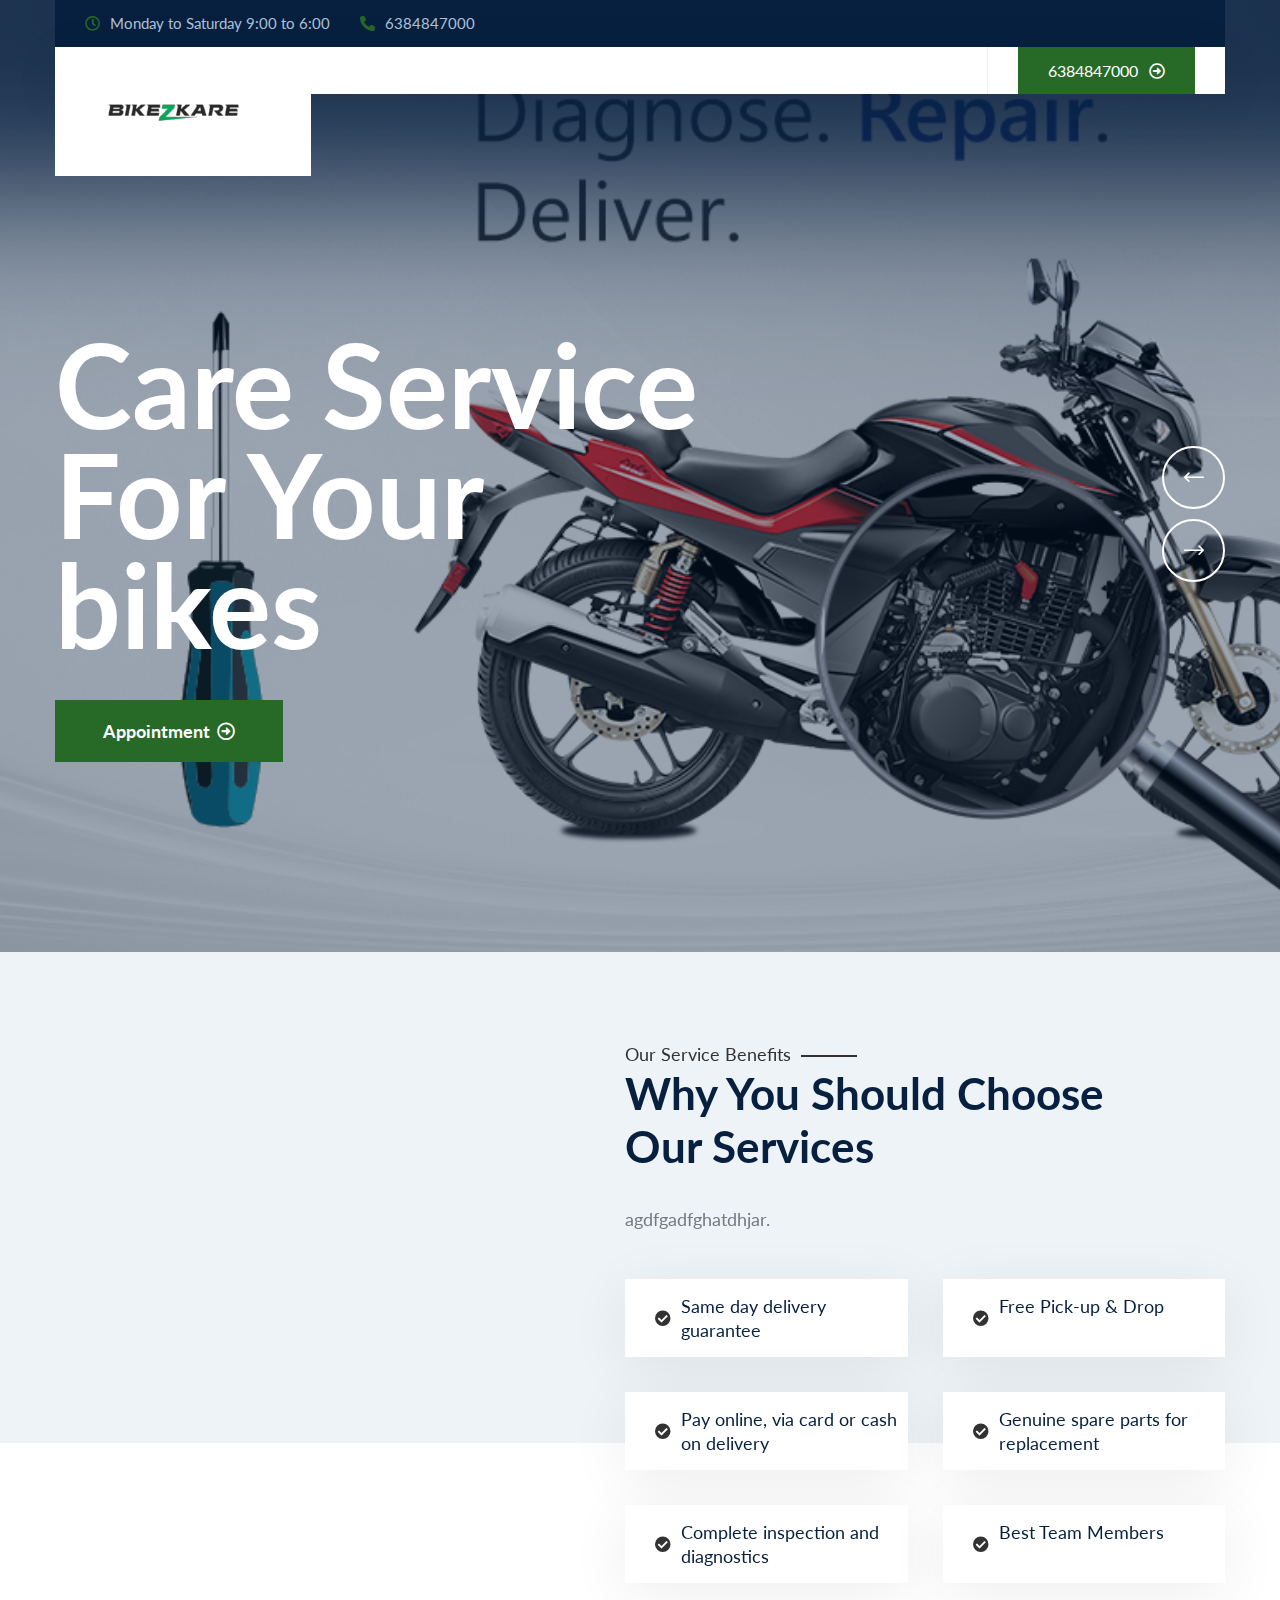
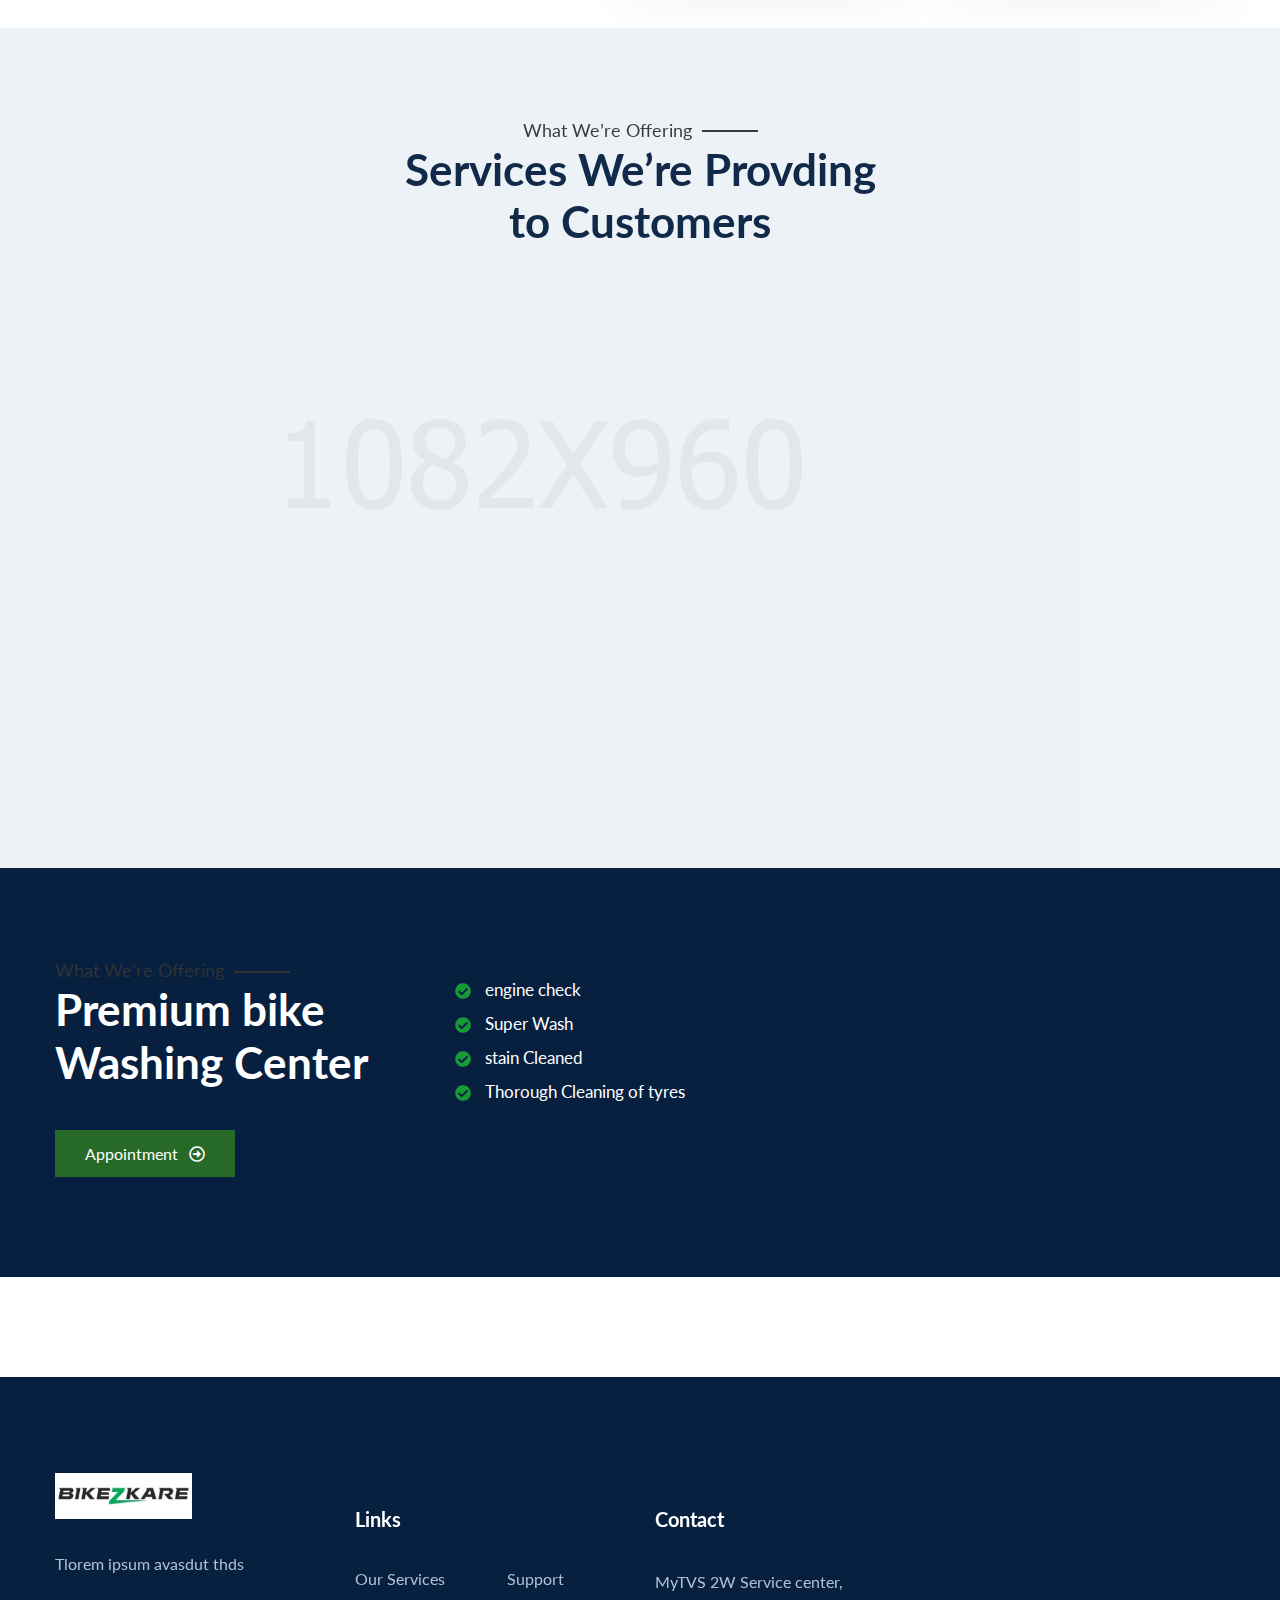
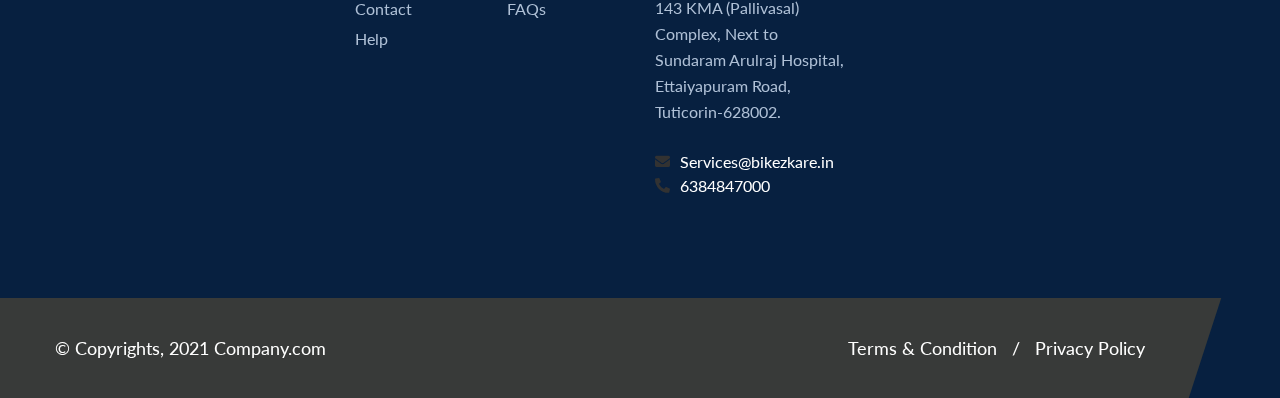
<file: index.html>
<!DOCTYPE html>
<html lang="en">
<head>
    <meta charset="UTF-8" />
    <meta name="viewport" content="width=device-width, initial-scale=1.0" />
    <title>Bikezkare</title>
    <!-- favicons Icons -->
    <link rel="apple-touch-icon" sizes="180x180" href="assets/images/favicons/apple-touch-icon.png" />
    <link rel="icon" type="image/png" sizes="32x32" href="assets/images/favicons/favicon-32x32.png" />
    <link rel="icon" type="image/png" sizes="16x16" href="assets/images/favicons/favicon-16x16.png" />
    <link rel="manifest" href="assets/images/favicons/site.webmanifest" />
    <meta name="description" content="Bike service around tuticorin" />

    <link rel="stylesheet" href="assets/vendors/bootstrap/css/bootstrap.min.css" />
    <link rel="stylesheet" href="assets/vendors/animate/animate.min.css" />
    <link rel="stylesheet" href="assets/vendors/fontawesome/css/all.min.css" />
    <link rel="stylesheet" href="assets/vendors/jarallax/jarallax.css" />
    <link rel="stylesheet" href="assets/vendors/nouislider/nouislider.min.css" />
    <link rel="stylesheet" href="assets/vendors/nouislider/nouislider.pips.css" />
    <link rel="stylesheet" href="assets/vendors/odometer/odometer.min.css" />
    <link rel="stylesheet" href="assets/vendors/swiper/swiper.min.css" />
    <link rel="stylesheet" href="assets/vendors/crsine-icons/style.css">
    <link rel="stylesheet" href="assets/vendors/tiny-slider/tiny-slider.min.css" />
    <link rel="stylesheet" href="assets/vendors/jquery-fancybox/jquery.fancybox.min.css">

    <!-- template styles -->
    <link rel="stylesheet" href="assets/css/crsine.css" />
</head>

<body>
    <div class="preloader">
        <img class="preloader__image" width="120" src="assets/images/loader.png" alt="" />
    </div>
    <!-- /.preloader -->
    <div class="page-wrapper">
        <header class="main-header">
            <div class="topbar">
                <div class="container">
                    <div class="topbar__inner">
                        <ul class="list-unstyled topbar__infos">
                            <li class="topbar__infos-item">
                                <a class="topbar__infos-link" href="#"><i class="far fa-clock"></i> Monday to Saturday 9:00 to
                                    6:00</a>
                            </li>
                            <li class="topbar__infos-item">
                                <a class="topbar__infos-link" href="tel:+916384847000"><i class="fa fa-phone-alt"></i> 6384847000</a>

                            </li>
                        </ul><!-- /.list-unstyled topbar__infos -->

                        <div class="topbar__social">
                         
                        </div><!-- /.topbar__social -->
                    </div><!-- /.topbar__inner -->
                </div><!-- /.container -->
            </div><!-- /.topbar -->
            <nav class="main-menu">
                <div class="container">
                    <div class="main-menu__inner">

                        <div class="main-menu__logo">
                            <a href="index.html">
                                <img src="assets/images/logo-light.png" width="137" alt="Crsine - Car services html template">
                            </a>
                        </div><!-- /.main-menu__logo -->
                        <!-- <ul class="main-menu__list">
                            <li >
                                <a href="index.html">Home</a>
                                
                            </li>
                            <li>
                                <a href="about.html">About</a>
                            </li>
                            <li >
                                <a href="services.html">Services</a>
                              
                            </li>
                           
                            
                           
                        </ul> -->
                        <div class="main-menu__right">
                            <a href="#" class="mobile-nav__toggler"><i class="fa fa-bars"></i></a>
                            
                            <a href="tel:+916384847000" class="thm-btn">
                                6384847000
                                <i class="far fa-arrow-alt-circle-right"></i>
                            </a><!-- /.thm-btn -->
                        </div><!-- /.main-menu__right -->
                    </div><!-- /.main-menu__inner -->
                </div><!-- /.container -->
            </nav>
            <!-- /.main-menu -->
        </header><!-- /.main-header -->

        <div class="stricky-header stricked-menu main-menu">
            <div class="sticky-header__content"></div>
        </div>
     

        <section class="main-slider">
            <div class="swiper-container thm-swiper__slider" data-swiper-options='{"slidesPerView": 1, "loop": true,
    "effect": "fade",
    "navigation": {
        "nextEl": "#main-slider__swiper-button-next",
        "prevEl": "#main-slider__swiper-button-prev"
    },
    "autoplay": {
        "delay": 5000
    }}'>
                <div class="swiper-wrapper">
                    <div class="swiper-slide">
                        <div class="image-layer" style="background-image: url(assets/images/backgrounds/main-slider-1-1.png)">
                        </div>
                        <!-- /.image-layer -->
                        <div class="container">
                            <div class="row">
                                <div class="col-lg-8">
                                    <h2>Care Service <br>
                                        For Your <br>
                                        bikes</h2>
                                    <a href="contact.htmls" class="thm-btn">Appointment<i class="far fa-arrow-alt-circle-right"></i></a>
                                    <!-- /.thm-btn dynamic-radius -->
                                </div><!-- /.col-lg-7 text-right -->
                            </div><!-- /.row -->
                        </div><!-- /.container -->
                    </div><!-- /.swiper-slide -->
                    <div class="swiper-slide">
                        <div class="image-layer" style="background-image: url(assets/images/backgrounds/main-slider-1-2.jpg);">
                        </div>
                        <!-- /.image-layer -->
                        <div class="container">
                            <div class="row">
                                <div class="col-lg-8">
                                    <h2>Care Service <br>
                                        For Your <br>
                                        bikes</h2>
                                    <a href="contact.html" class="thm-btn">Appointment <i class="far fa-arrow-alt-circle-right"></i></a>
                                    <!-- /.thm-btn dynamic-radius -->
                                </div><!-- /.col-lg-7 text-right -->
                            </div><!-- /.row -->
                        </div><!-- /.container -->
                    </div><!-- /.swiper-slide -->
                </div><!-- /.swiper-wrapper -->
                <!-- If we need navigation buttons -->
                <div class="main-slider__nav">
                    <div class="swiper-button-prev" id="main-slider__swiper-button-next"><i class="crsine-left-arrow"></i>
                    </div>
                    <div class="swiper-button-next" id="main-slider__swiper-button-prev"><i class="crsine-right-arrow"></i>
                    </div>
                </div><!-- /.main-slider__nav -->
            </div><!-- /.swiper-container thm-swiper__slider -->
        </section><!-- /.main-slider -->

        <section class="feature-one">
           
            <div class="container">
                <div class="row justify-content-xl-end">
                    <div class="col-lg-7">
                        <div class="feature-one__content">
                            <div class="section-title">
                                <span class="section-title__tagline">Our Service Benefits</span>
                                <h2 class="section-title__title">Why You Should Choose <br>
                                    Our Services</h2>
                            </div><!-- /.section-title -->
                            <div class="feature-one__summery">
                                agdfgadfghatdhjar.
                            </div><!-- /.feature-one__summery -->
                            <ul class="list-unstyled feature-one__list">
                                <li>
                                    <i class="fa fa-check-circle"></i>
                                    Same day delivery guarantee
                                </li>
                                <li>
                                    <i class="fa fa-check-circle"></i>
                                    Free Pick-up & Drop
                                </li>
                                <li>
                                    <i class="fa fa-check-circle"></i>
                                    Pay online, via card or cash on delivery
                                </li>
                                <li>
                                    <i class="fa fa-check-circle"></i>
                                    Genuine spare parts for replacement
                                </li>
                                <li>
                                    <i class="fa fa-check-circle"></i>
                                    Complete inspection and diagnostics
                                </li>
                                <li>
                                    <i class="fa fa-check-circle"></i>
                                    Best Team Members
                                </li>
                            </ul><!-- /.list-unstyled -->

                       

                         
                        </div><!-- /.feature-one__content -->
                    </div><!-- /.col-lg-7 -->
                </div><!-- /.row -->
            </div><!-- /.container -->
        </section><!-- /.feature-one -->

        <section class="service-home">
            <img src="assets/images/backgrounds/service-bg-1.png" alt="" class="image-layer">
            <div class="container">
                <div class="section-title text-center">
                    <span class="section-title__tagline">What We’re Offering</span>
                    <h2 class="section-title__title">Services We’re Provding <br>
                        to Customers</h2>
                </div><!-- /.section-title -->

                <div class="row ">
                    <div class="col-sm-12 col-md-12 col-lg-4 wow fadeInLeft" data-wow-duration="1500ms">
                        <div class="service-card">
                            <div class="service-card__image">
                                <img src="assets/images/services/service-1-1.jpg" alt="">
                                <a href="services.html"><i class="crsine-plus"></i></a>
                            </div><!-- /.service-card__image -->
                            <div class="service-card__content">
                                <div class="service-card__icon">
                                    <i class=" crsine-car-service-1"></i>
                                </div><!-- /.service-card__icon -->
                                <h3 class="service-card__title"><a href="services.html">
                                        Full Service Wash
                                    </a></h3><!-- /.service-card__title -->
                                <p class="service-card__text">There are not many of passages of lorem ipsum avail isn alteration
                                    donationa in form.</p><!-- /.service-card__text -->
                                <a href="services.html" class="service-card__more"><i class="crsine-right-arrow"></i></a>
                                <!-- /.service-card__more -->
                            </div><!-- /.service-card__content -->
                        </div><!-- /.service-card -->
                    </div><!-- /.col-sm-12 col-md-6 col-lg-4 -->
                    <div class="col-sm-12 col-md-12 col-lg-4 wow fadeInUp" data-wow-duration="1500ms" data-wow-delay="100ms">
                        <div class="service-card">
                            <div class="service-card__image">
                                <img src="assets/images/services/service-1-2.jpg" alt="">
                                <a href="services.html"><i class="crsine-plus"></i></a>
                            </div><!-- /.service-card__image -->
                            <div class="service-card__content">
                                <div class="service-card__icon">
                                    <i class="crsine-car-service-2"></i>
                                </div><!-- /.service-card__icon -->
                                <h3 class="service-card__title"><a href="service-details.html">
                                        Auto Detailing
                                    </a></h3><!-- /.service-card__title -->
                                <p class="service-card__text">There are not many of passages of lorem ipsum avail isn alteration
                                    donationa in form.</p><!-- /.service-card__text -->
                                <a href="service-details.html" class="service-card__more"><i class="crsine-right-arrow"></i></a>
                                <!-- /.service-card__more -->
                            </div><!-- /.service-card__content -->
                        </div><!-- /.service-card -->
                    </div><!-- /.col-sm-12 col-md-6 col-lg-4 -->
                    <div class="col-sm-12 col-md-12 col-lg-4 wow fadeInRight" data-wow-duration="1500ms" data-wow-delay="200ms">
                        <div class="service-card">
                            <div class="service-card__image">
                                <img src="assets/images/services/service-1-3.png" alt="">
                                <a href="services.html"><i class="crsine-plus"></i></a>
                            </div><!-- /.service-card__image -->
                            <div class="service-card__content">
                                <div class="service-card__icon">
                                    <i class="crsine-car-wash"></i>
                                </div><!-- /.service-card__icon -->
                                <h3 class="service-card__title"><a href="services.html">
                                        Express Interior
                                    </a></h3><!-- /.service-card__title -->
                                <p class="service-card__text">There are not many of passages of lorem ipsum avail isn alteration
                                    donationa in form.</p><!-- /.service-card__text -->
                                <a href="services.html" class="service-card__more"><i class="crsine-right-arrow"></i></a>
                                <!-- /.service-card__more -->
                            </div><!-- /.service-card__content -->
                        </div><!-- /.service-card -->
                    </div><!-- /.col-sm-12 col-md-6 col-lg-4 -->
                </div><!-- /.row -->
            </div><!-- /.container -->
        </section><!-- /.service-home -->

        <section class="feature-lists">
            <div class="feature-lists__boxed jarallax" data-jarallax data-speed="0.3" data-imgPosition="50% 80%">
             
                <div class="container">
                    <div class="row">
                        <div class="col-lg-4">
                            <div class="section-title">
                                <span class="section-title__tagline">What We’re Offering</span>
                                <h2 class="section-title__title">Premium bike <br>
                                    Washing Center</h2>
                            </div><!-- /.section-title -->
                            <a href="contact.html" class="thm-btn">Appointment <i class="far fa-arrow-alt-circle-right"></i></a>
                            <!-- /.thm-btn -->
                        </div><!-- /.col-lg-4 -->
                        <div class="col-lg-8">
                            <div class="feature-lists__wrap">

                                <ul class="list-unstyled feature-lists__list">
                                 
                                    <li>
                                        <i class="fa fa-check-circle"></i>
                                        engine check
                                    </li>
                                    <li>
                                        <i class="fa fa-check-circle"></i>
                                        Super Wash
                                    </li>
                                    <li>
                                        <i class="fa fa-check-circle"></i>
                                        stain Cleaned
                                    </li>
                                    <li>
                                        <i class="fa fa-check-circle"></i>
                                        Thorough Cleaning of tyres
                                    </li>
                                </ul><!-- /.list-untyled -->
                                <!-- <ul class="list-unstyled feature-lists__list">
                                    <li>
                                        <i class="fa fa-check-circle"></i>
                                        Rubber Mats Washed
                                    </li>
                                    <li>
                                        <i class="fa fa-check-circle"></i>
                                        Tire Shine
                                    </li>
                                    <li>
                                        <i class="fa fa-check-circle"></i>
                                        Engine Wash
                                    </li>
                                    <li>
                                        <i class="fa fa-check-circle"></i>
                                        Seats Cleaning
                                    </li>
                                    <li>
                                        <i class="fa fa-check-circle"></i>
                                        Rim Cleaner x 2
                                    </li>
                                    <li>
                                        <i class="fa fa-check-circle"></i>
                                        Interior Polish
                                    </li>
                                </ul> -->
                                <!-- /.list-untyled -->
                                
                            </div><!-- /.feature-lists__wrap -->
                        </div><!-- /.col-lg-8 -->
                    </div><!-- /.row -->
                </div><!-- /.container -->
            </div><!-- /.feature-lists__boxed -->
        </section><!-- /.feature-lists -->

       

        <footer class="main-footer">
            <!-- <div class="image-layer" style="background-image: url(assets/images/backgrounds/footer-bg-1.png);"></div> -->
            <!-- /.image-layer -->
            <div class="upper-footer">
                <div class="container">
                    <div class="row">
                        <div class="col-sm-12 col-md-6 col-lg-3">
                            <div class="footer-widget footer-widget__about">
                                <a href="index.html" class="footer-widget__logo">
                                    <img src="assets/images/logo-light.jpg" width="137" alt="">
                                </a>
                                <p class="footer-widget__text">Tlorem ipsum avasdut thds</p>
                                <div class="footer-widget__social">
<!--                                   
                                    <a href="#"><i class="fab fa-facebook-square"></i></a>
                                    <a href="#"><i class="fab fa-instagram"></i></a> -->
                                </div><!-- /.footer-widget__social -->
                            </div><!-- /.footer-widget footer-widget__about -->
                        </div><!-- /.col-sm-12 col-md-6 col-lg-3 -->
                        <div class="col-sm-12 col-md-6 col-lg-3">
                            <div class="footer-widget footer-widget__links">
                                <h3 class="footer-widget__title">Links</h3><!-- /.footer-widget__title -->
                                <div class="footer-widget__links-wrap">
                                    <ul class="list-unstyled">
                                        <li><a href="services.html">
                                                Our Services
                                            </a></li>
                                       
                                      
                                        <li><a href="contact.html">
                                                Contact

                                            </a></li>
                                        <li><a href="faqs.html">
                                                Help
                                            </a></li>
                                    </ul><!-- /.list-unstyled -->
                                    <ul class="list-unstyled">
                                   
                                     
                                        <li><a href="about.html">
                                                Support

                                            </a></li>
                                        <li><a href="faqs.html">
                                                FAQs
                                            </a></li>
                                    </ul><!-- /.list-unstyled -->
                                </div><!-- /.footer-widget__links-wrap -->
                            </div><!-- /.footer-widget footer-widget__about -->
                        </div><!-- /.col-sm-12 col-md-6 col-lg-3 -->
                        <div class="col-sm-12 col-md-6 col-lg-3">
                            <div class="footer-widget footer-widget__contact">
                                <h3 class="footer-widget__title">Contact</h3><!-- /.footer-widget__title -->
                                <p class="footer-widget__text">MyTVS 2W Service center,
                                    143 KMA (Pallivasal) Complex,
                                    Next to Sundaram Arulraj Hospital,
                                    Ettaiyapuram Road,
                                    Tuticorin-628002.</p><!-- /.footer-widget__text -->
                                <ul class="footer-widget__contact-list list-unstyled">
                                    <li>
                                        <a href="mailto:Services@bikezkare.in"><i class="fa fa-envelope"></i>Services@bikezkare.in</a>
                                    </li>
                                    <li>
                                        <a  href="tel:+916384847000"><i class="fa fa-phone-alt"></i> 6384847000</a>
                                    </li>
                                    </li>
                                </ul><!-- /.footer-widget__contact -->
                            </div><!-- /.footer-widget footer-widget__about -->
                        </div><!-- /.col-sm-12 col-md-6 col-lg-3 -->
                       
                    </div><!-- /.row -->
                </div><!-- /.container -->
            </div><!-- /.upper-footer -->
            <div class="bottom-footer">
                <div class="container">
                    <div class="bottom-footer__inner">
                        <p class="bottom-footer__text">© Copyrights, 2021 Company.com</p>
                        <p class="bottom-footer__text"><a href="#">Terms & Condition</a>
                            <a href="#">Privacy Policy</a>
                        </p>
                    </div><!-- /.bottom-footer__inner -->
                </div><!-- /.container -->
            </div><!-- /.bottom-footer -->
        </footer><!-- /.main-footer -->
    </div><!-- /.page-wrapper -->


    <div class="mobile-nav__wrapper">
        <div class="mobile-nav__overlay mobile-nav__toggler"></div>
        <!-- /.mobile-nav__overlay -->
        <div class="mobile-nav__content">
            <span class="mobile-nav__close mobile-nav__toggler"><i class="fa fa-times"></i></span>

            <div class="logo-box">
                <a href="index.html" aria-label="logo image"><img src="assets/images/logo-light.jpg" width="155" alt="" /></a>
            </div>
            <!-- /.logo-box -->
            <div class="mobile-nav__container"></div>
            <!-- /.mobile-nav__container -->

            <ul class="mobile-nav__contact list-unstyled">
                <li>
                    <a href="mailto:Services@bikezkare.in"><i class="fa fa-envelope"></i>Services@bikezkare.in</a>
                </li>
                <li>
                    <a  href="tel:+916384847000"><i class="fa fa-phone-alt"></i> 6384847000</a>
                </li>
                </li>
            </ul><!-- /.mobile-nav__contact -->
            <div class="mobile-nav__top">
                <div class="mobile-nav__social">
                
                    <a href="#" class="fab fa-facebook-square"></a>
                
                    <a href="#" class="fab fa-instagram"></a>
                </div><!-- /.mobile-nav__social -->
            </div><!-- /.mobile-nav__top -->



        </div>
        <!-- /.mobile-nav__content -->
    </div>
    <!-- /.mobile-nav__wrapper -->
    <!-- /.search-popup -->

    <a href="#" data-target="html" class="scroll-to-target scroll-to-top"><i class="fa fa-angle-up"></i></a>


    <script src="assets/vendors/jquery/jquery-3.5.1.min.js"></script>
    <script src="assets/vendors/bootstrap/js/bootstrap.bundle.min.js"></script>
    <script src="assets/vendors/jarallax/jarallax.min.js"></script>
    <script src="assets/vendors/jquery-ajaxchimp/jquery.ajaxchimp.min.js"></script>
    <script src="assets/vendors/jquery-appear/jquery.appear.min.js"></script>
    <script src="assets/vendors/jquery-circle-progress/jquery.circle-progress.min.js"></script>
    <script src="assets/vendors/jquery-validate/jquery.validate.min.js"></script>
    <script src="assets/vendors/nouislider/nouislider.min.js"></script>
    <script src="assets/vendors/odometer/odometer.min.js"></script>
    <script src="assets/vendors/swiper/swiper.min.js"></script>
    <script src="assets/vendors/tiny-slider/tiny-slider.min.js"></script>
    <script src="assets/vendors/wnumb/wNumb.min.js"></script>
    <script src="assets/vendors/wow/wow.js"></script>
    <script src="assets/vendors/isotope/isotope.js"></script>
    <script src="assets/vendors/countdown/countdown.min.js"></script>
    <script src="assets/vendors/jquery-fancybox/jquery.fancybox.min.js"></script>
    <!-- template js -->
    <script src="assets/js/crsine.js"></script>
</body>

</html>
</file>
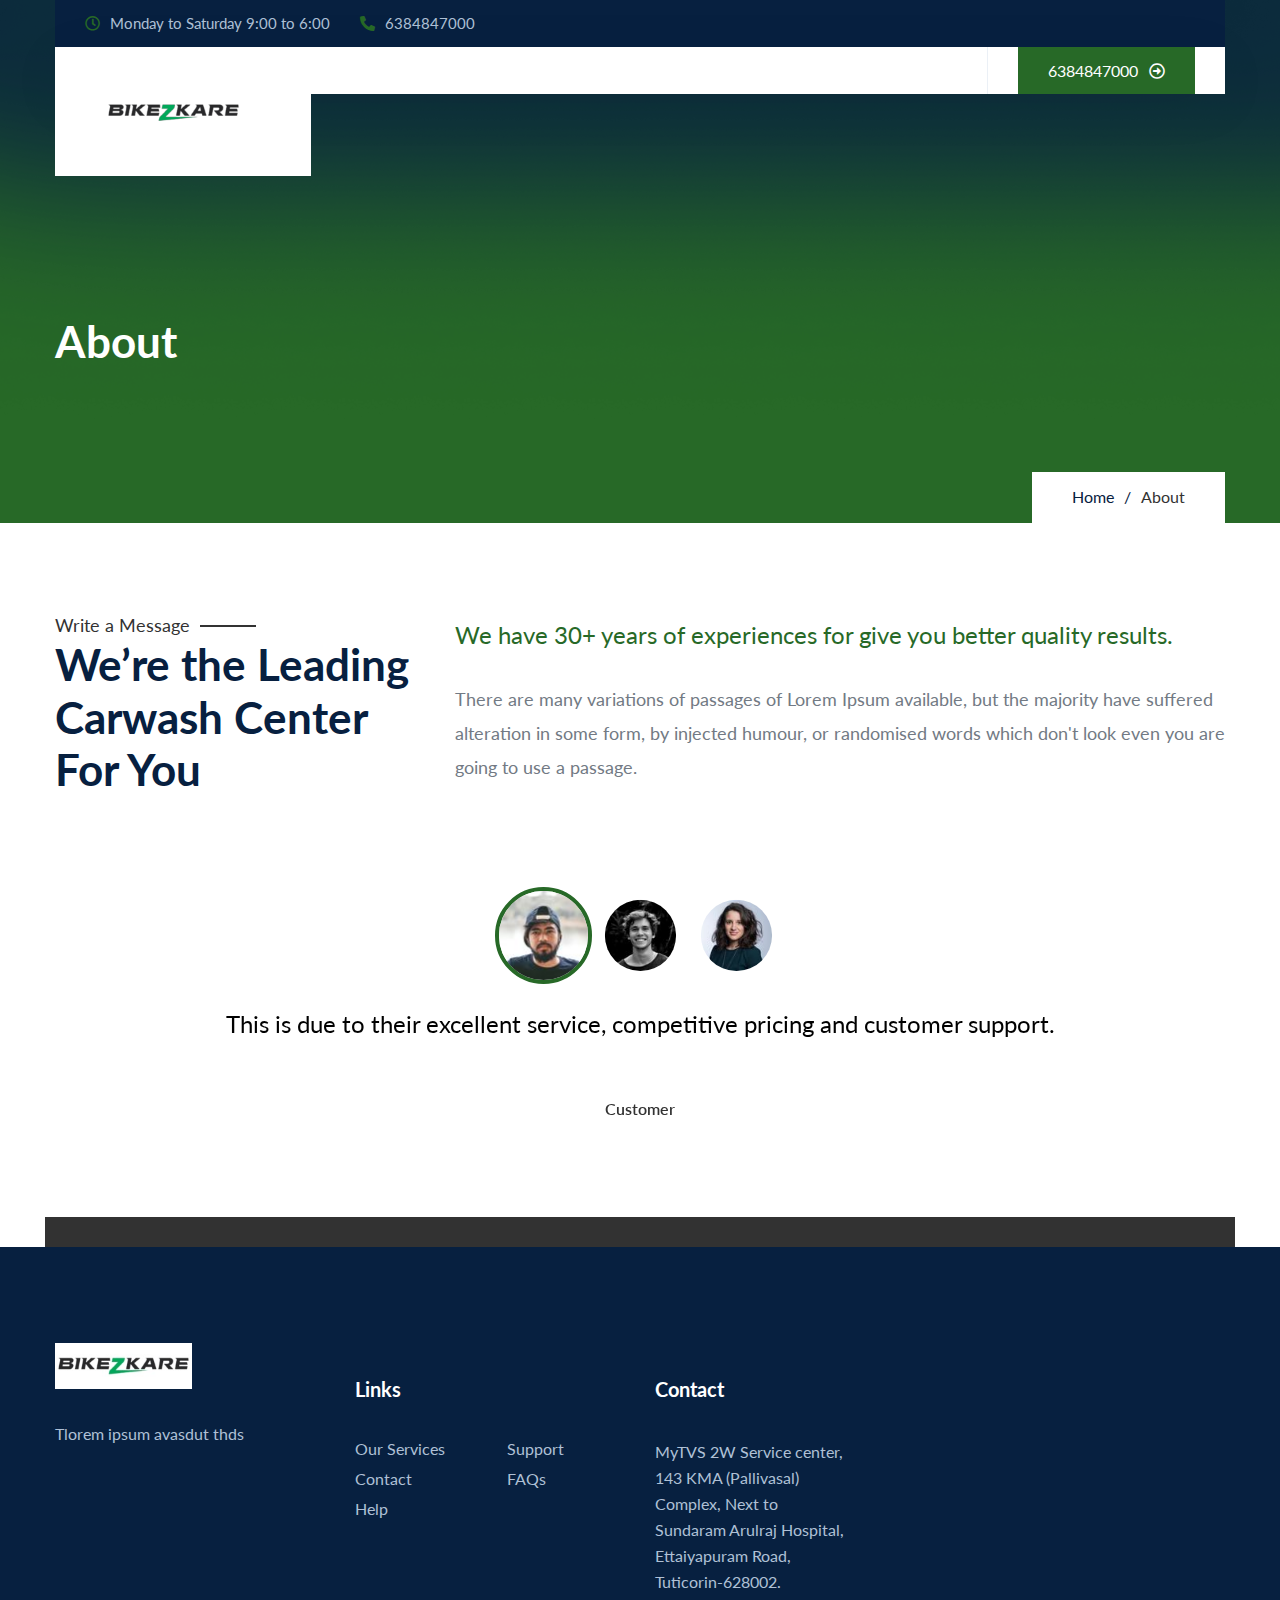
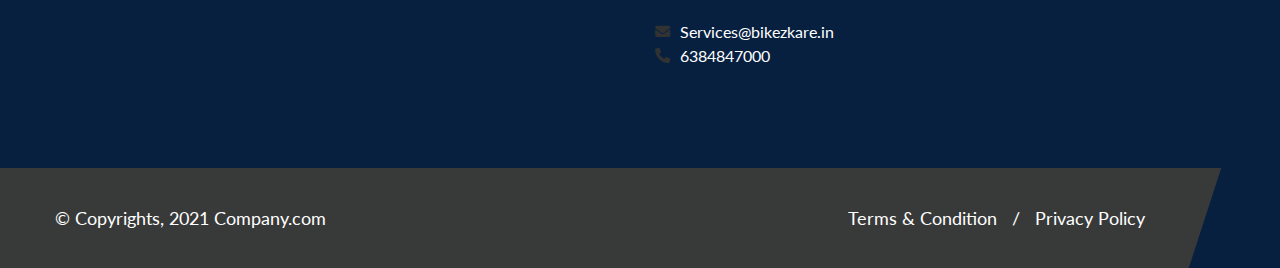
<file: about.html>
<!DOCTYPE html>
<html lang="en">
<head>
    <meta charset="UTF-8" />
    <meta name="viewport" content="width=device-width, initial-scale=1.0" />
    <title>bikezkare</title>
    <!-- favicons Icons -->
    <link rel="apple-touch-icon" sizes="180x180" href="assets/images/favicons/apple-touch-icon.png" />
    <link rel="icon" type="image/png" sizes="32x32" href="assets/images/favicons/favicon-32x32.png" />
    <link rel="icon" type="image/png" sizes="16x16" href="assets/images/favicons/favicon-16x16.png" />
    <link rel="manifest" href="assets/images/favicons/site.webmanifest" />
    <meta name="description" content="Bike service around tuticorin" />

    <link rel="stylesheet" href="assets/vendors/bootstrap/css/bootstrap.min.css" />
    <link rel="stylesheet" href="assets/vendors/animate/animate.min.css" />
    <link rel="stylesheet" href="assets/vendors/fontawesome/css/all.min.css" />
    <link rel="stylesheet" href="assets/vendors/jarallax/jarallax.css" />
    <link rel="stylesheet" href="assets/vendors/nouislider/nouislider.min.css" />
    <link rel="stylesheet" href="assets/vendors/nouislider/nouislider.pips.css" />
    <link rel="stylesheet" href="assets/vendors/odometer/odometer.min.css" />
    <link rel="stylesheet" href="assets/vendors/swiper/swiper.min.css" />
    <link rel="stylesheet" href="assets/vendors/crsine-icons/style.css">
    <link rel="stylesheet" href="assets/vendors/tiny-slider/tiny-slider.min.css" />
    <link rel="stylesheet" href="assets/vendors/jquery-fancybox/jquery.fancybox.min.css">

    <!-- template styles -->
    <link rel="stylesheet" href="assets/css/crsine.css" />
</head>

<body>
    <div class="preloader">
        <img class="preloader__image" width="120" src="assets/images/loader.png" alt="" />
    </div>
    <!-- /.preloader -->
    <div class="page-wrapper">
        <header class="main-header">
            <div class="topbar">
                <div class="container">
                    <div class="topbar__inner">
                        <ul class="list-unstyled topbar__infos">
                            <li class="topbar__infos-item">
                                <a class="topbar__infos-link" href="#"><i class="far fa-clock"></i> Monday to Saturday 9:00 to
                                    6:00</a>
                            </li>
                            <li class="topbar__infos-item">
                                <a class="topbar__infos-link" href="tel:+916384847000"><i class="fa fa-phone-alt"></i> 6384847000</a>

                            </li>
                        </ul><!-- /.list-unstyled topbar__infos -->

                        <div class="topbar__social">
                           
                        </div><!-- /.topbar__social -->
                    </div><!-- /.topbar__inner -->
                </div><!-- /.container -->
            </div><!-- /.topbar -->
            <nav class="main-menu">
                <div class="container">
                   
                    <div class="main-menu__inner">
                        
                        <div class="main-menu__logo">
                            <a href="index.html">
                                <img src="assets/images/logo-light.png" width="137" alt="Crsine - Car services html template">
                            </a>
                        </div><!-- /.main-menu__logo -->
                        <!-- <ul class="main-menu__list">
                            <li >
                                <a href="index.html">Home</a>
                                
                            </li>
                            <li>
                                <a href="about.html">About</a>
                            </li>
                            <li >
                                <a href="services.html">Services</a>
                              
                            </li>
                           
                            
                           
                        </ul> -->
                        <div class="main-menu__right">
                            <a href="#" class="mobile-nav__toggler"><i class="fa fa-bars"></i></a>
                            
                            <a href="tel:+916384847000" class="thm-btn">
                                6384847000
                                <i class="far fa-arrow-alt-circle-right"></i>
                            </a><!-- /.thm-btn -->
                        </div><!-- /.main-menu__right -->
                    </div><!-- /.main-menu__inner -->
                </div><!-- /.container -->
            </nav>
            <!-- /.main-menu -->
        </header><!-- /.main-header -->

        <div class="stricky-header stricked-menu main-menu">
            <div class="sticky-header__content"></div><!-- /.sticky-header__content -->
        </div><!-- /.stricky-header -->
        <section class="page-header">
            
            <div class="page-header__bg"></div>
            <!-- /.page-header__bg -->
            <div class="container">
                <h2>About</h2>
                <ul class="thm-breadcrumb list-unstyled">
                    <li><a href="index.html">Home</a></li>
                    <li>/</li>
                    <li><span>About</span></li>
                </ul><!-- /.thm-breadcrumb list-unstyled -->
            </div><!-- /.container -->
        </section><!-- /.page-header -->

        <section class="about-one">
            <div class="container">
               
                <div class="row">
                    <div class="col-lg-4">
                        <div class="section-title">
                            <span class="section-title__tagline">Write a Message</span>
                            <h2 class="section-title__title">We’re the Leading
                                Carwash Center
                                For You</h2>
                        </div><!-- /.section-title -->
                    </div><!-- /.col-lg-4 -->
                    <div class="col-lg-8">
                        <div class="about-one__content">
                            <p class="about-one__highlighted">We have 30+ years of experiences for give you better quality
                                results.</p><!-- /.about-one__highlighted -->
                            <p class="about-one__text">
                                There are many variations of passages of Lorem Ipsum available, but the majority have suffered
                                alteration in some form, by injected humour, or randomised words which don't look even you are
                                going to use a passage.
                            </p><!-- /.about-one__text -->
                        </div><!-- /.about-one__content -->
                    </div><!-- /.col-lg-8 -->
                </div><!-- /.row -->
            </div><!-- /.container -->
        </section><!-- /.about-one -->

       

      

        <section class="testimonials-one">
            <div class="testimonials-one__boxed">
                <div class="container">
                    <div class="swiper-container testimonials-one__thumb" id="testimonials-one__thumb">
                        <div class="swiper-wrapper">
                            <div class="swiper-slide">
                                <img src="assets/images/resources/testi-1-1.jpg" alt="">
                            </div><!-- /.swiper-slide -->
                            <div class="swiper-slide">
                                <img src="assets/images/resources/testi-1-2.jpg" alt="">
                            </div><!-- /.swiper-slide -->
                            <div class="swiper-slide">
                                <img src="assets/images/resources/testi-1-3.jpg" alt="">
                            </div><!-- /.swiper-slide -->
                        </div><!-- /.swiper-wrapper -->
                    </div><!-- /.swiper-container -->
                    <div class="swiper-container testimonials-one__carousel" id="testimonials-one__carousel">
                        <div class="swiper-wrapper">
                            <div class="swiper-slide">
                                <p class="testimonials-one__text">This is due to their excellent service, competitive pricing
                                    and customer support.</p>
                                <div class="testimonials-two__meta">
                                    <h3 class="testimonials-one__name">Rose</h3>
                                    <span class="testimonials-one__designation">Customer</span>
                                </div><!-- /.testimonials-two__meta -->
                            </div><!-- /.swiper-slide -->
                            <div class="swiper-slide">
                                <p class="testimonials-one__text">This is due to their excellent service, competitive pricing
                                    and customer support.</p>
                                <div class="testimonials-two__meta">
                                    <h3 class="testimonials-one__name">Rose</h3>
                                    <span class="testimonials-one__designation">Customer</span>
                                </div><!-- /.testimonials-two__meta -->
                            </div><!-- /.swiper-slide -->
                            <div class="swiper-slide">
                                <p class="testimonials-one__text">This is due to their excellent service, competitive pricing
                                    and customer support.</p>
                                <div class="testimonials-two__meta">
                                    <h3 class="testimonials-one__name">Rose</h3>
                                    <span class="testimonials-one__designation">Customer</span>
                                </div><!-- /.testimonials-two__meta -->
                            </div><!-- /.swiper-slide -->
                        </div><!-- /.swiper-wrapper -->
                    </div><!-- /.swiper-container -->
                </div><!-- /.container -->
            </div><!-- /.testimonials-one__boxed -->
        </section><!-- /.testimonials-one -->

      
     


        <footer class="main-footer">
            <!-- <div class="image-layer" style="background-image: url(assets/images/backgrounds/footer-bg-1.png);"></div> -->
            <!-- /.image-layer -->
            <div class="upper-footer">
                <div class="container">
                    <div class="row">
                        <div class="col-sm-12 col-md-6 col-lg-3">
                            <div class="footer-widget footer-widget__about">
                                <a href="index.html" class="footer-widget__logo">
                                    <img src="assets/images/logo-light.jpg" width="137" alt="">
                                </a>
                                <p class="footer-widget__text">Tlorem ipsum avasdut thds</p>
                                <div class="footer-widget__social">
<!--                                   
                                    <a href="#"><i class="fab fa-facebook-square"></i></a>
                                    <a href="#"><i class="fab fa-instagram"></i></a> -->
                                </div><!-- /.footer-widget__social -->
                            </div><!-- /.footer-widget footer-widget__about -->
                        </div><!-- /.col-sm-12 col-md-6 col-lg-3 -->
                        <div class="col-sm-12 col-md-6 col-lg-3">
                            <div class="footer-widget footer-widget__links">
                                <h3 class="footer-widget__title">Links</h3><!-- /.footer-widget__title -->
                                <div class="footer-widget__links-wrap">
                                    <ul class="list-unstyled">
                                        <li><a href="services.html">
                                                Our Services
                                            </a></li>
                                       
                                      
                                        <li><a href="contact.html">
                                                Contact

                                            </a></li>
                                        <li><a href="faqs.html">
                                                Help
                                            </a></li>
                                    </ul><!-- /.list-unstyled -->
                                    <ul class="list-unstyled">
                                   
                                     
                                        <li><a href="about.html">
                                                Support

                                            </a></li>
                                        <li><a href="faqs.html">
                                                FAQs
                                            </a></li>
                                    </ul><!-- /.list-unstyled -->
                                </div><!-- /.footer-widget__links-wrap -->
                            </div><!-- /.footer-widget footer-widget__about -->
                        </div><!-- /.col-sm-12 col-md-6 col-lg-3 -->
                        <div class="col-sm-12 col-md-6 col-lg-3">
                            <div class="footer-widget footer-widget__contact">
                                <h3 class="footer-widget__title">Contact</h3><!-- /.footer-widget__title -->
                                <p class="footer-widget__text">MyTVS 2W Service center,
                                    143 KMA (Pallivasal) Complex,
                                    Next to Sundaram Arulraj Hospital,
                                    Ettaiyapuram Road,
                                    Tuticorin-628002.</p><!-- /.footer-widget__text -->
                                <ul class="footer-widget__contact-list list-unstyled">
                                    <li>
                                        <a href="mailto:Services@bikezkare.in"><i class="fa fa-envelope"></i>Services@bikezkare.in</a>
                                    </li>
                                    <li>
                                        <a  href="tel:+916384847000"><i class="fa fa-phone-alt"></i> 6384847000</a>
                                    </li>
                                    </li>
                                </ul><!-- /.footer-widget__contact -->
                            </div><!-- /.footer-widget footer-widget__about -->
                        </div><!-- /.col-sm-12 col-md-6 col-lg-3 -->
                       
                    </div><!-- /.row -->
                </div><!-- /.container -->
            </div><!-- /.upper-footer -->
            <div class="bottom-footer">
                <div class="container">
                    <div class="bottom-footer__inner">
                        <p class="bottom-footer__text">© Copyrights, 2021 Company.com</p>
                        <p class="bottom-footer__text"><a href="#">Terms & Condition</a>
                            <a href="#">Privacy Policy</a>
                        </p>
                    </div><!-- /.bottom-footer__inner -->
                </div><!-- /.container -->
            </div><!-- /.bottom-footer -->
        </footer>
    </div><!-- /.page-wrapper -->


    <div class="mobile-nav__wrapper">
        <div class="mobile-nav__overlay mobile-nav__toggler"></div>
        <!-- /.mobile-nav__overlay -->
        <div class="mobile-nav__content">
            <span class="mobile-nav__close mobile-nav__toggler"><i class="fa fa-times"></i></span>

            <div class="logo-box">
                <a href="index.html" aria-label="logo image"><img src="assets/images/logo-light.jpg" width="155" alt="" /></a>
            </div>
            <!-- /.logo-box -->
            <div class="mobile-nav__container"></div>
            <!-- /.mobile-nav__container -->

            <ul class="mobile-nav__contact list-unstyled">
                <li>
                    <a href="mailto:Services@bikezkare.in"><i class="fa fa-envelope"></i>Services@bikezkare.in</a>
                </li>
                <li>
                    <a  href="tel:+916384847000"><i class="fa fa-phone-alt"></i> 6384847000</a>
                </li>
                </li>
            </ul><!-- /.mobile-nav__contact -->
            <div class="mobile-nav__top">
                <div class="mobile-nav__social">
                
                    <a href="#" class="fab fa-facebook-square"></a>
                
                    <a href="#" class="fab fa-instagram"></a>
                </div><!-- /.mobile-nav__social -->
            </div><!-- /.mobile-nav__top -->



        </div>
        <!-- /.mobile-nav__content -->
    </div>
    <!-- /.mobile-nav__wrapper -->


    <!-- /.search-popup -->

    <a href="#" data-target="html" class="scroll-to-target scroll-to-top"><i class="fa fa-angle-up"></i></a>


    <script src="assets/vendors/jquery/jquery-3.5.1.min.js"></script>
    <script src="assets/vendors/bootstrap/js/bootstrap.bundle.min.js"></script>
    <script src="assets/vendors/jarallax/jarallax.min.js"></script>
    <script src="assets/vendors/jquery-ajaxchimp/jquery.ajaxchimp.min.js"></script>
    <script src="assets/vendors/jquery-appear/jquery.appear.min.js"></script>
    <script src="assets/vendors/jquery-circle-progress/jquery.circle-progress.min.js"></script>
    <script src="assets/vendors/jquery-validate/jquery.validate.min.js"></script>
    <script src="assets/vendors/nouislider/nouislider.min.js"></script>
    <script src="assets/vendors/odometer/odometer.min.js"></script>
    <script src="assets/vendors/swiper/swiper.min.js"></script>
    <script src="assets/vendors/tiny-slider/tiny-slider.min.js"></script>
    <script src="assets/vendors/wnumb/wNumb.min.js"></script>
    <script src="assets/vendors/wow/wow.js"></script>
    <script src="assets/vendors/isotope/isotope.js"></script>
    <script src="assets/vendors/countdown/countdown.min.js"></script>
    <script src="assets/vendors/jquery-fancybox/jquery.fancybox.min.js"></script>
    <!-- template js -->
    <script src="assets/js/crsine.js"></script>
</body>

</html>
</file>
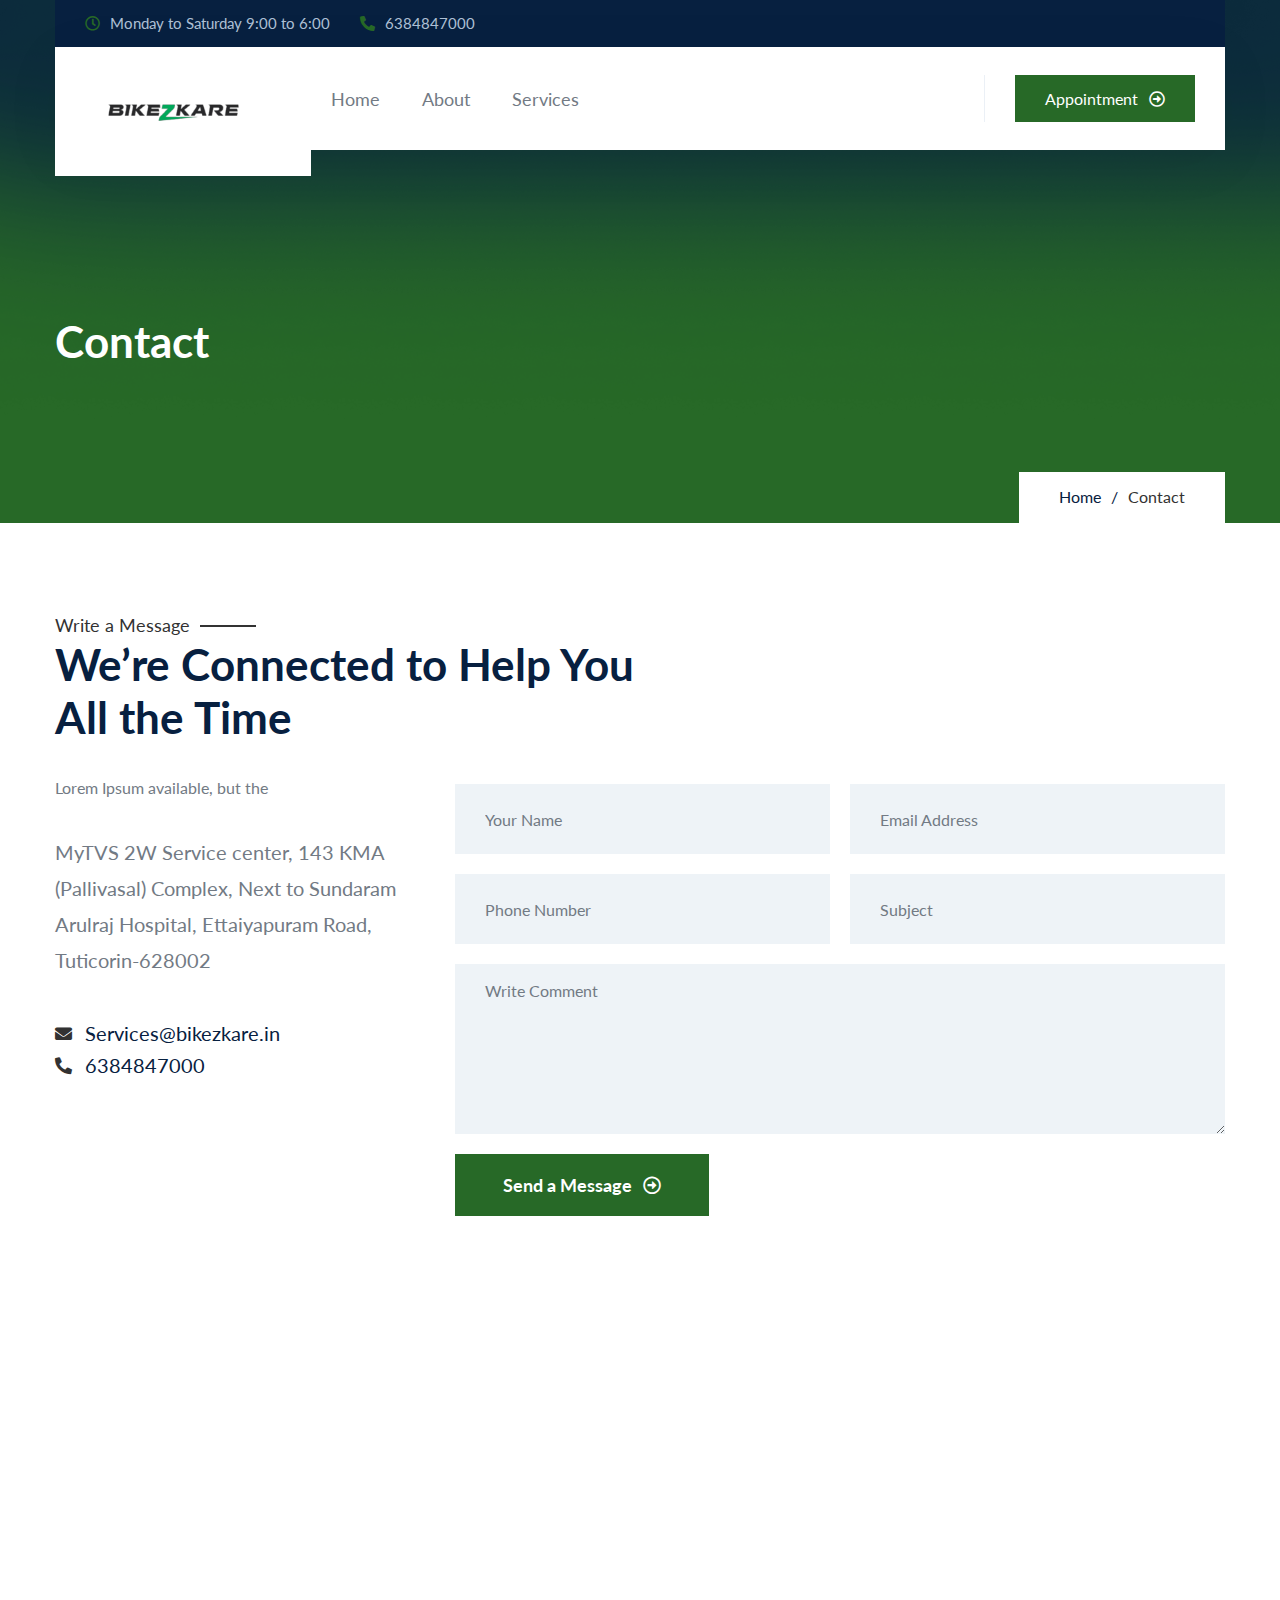
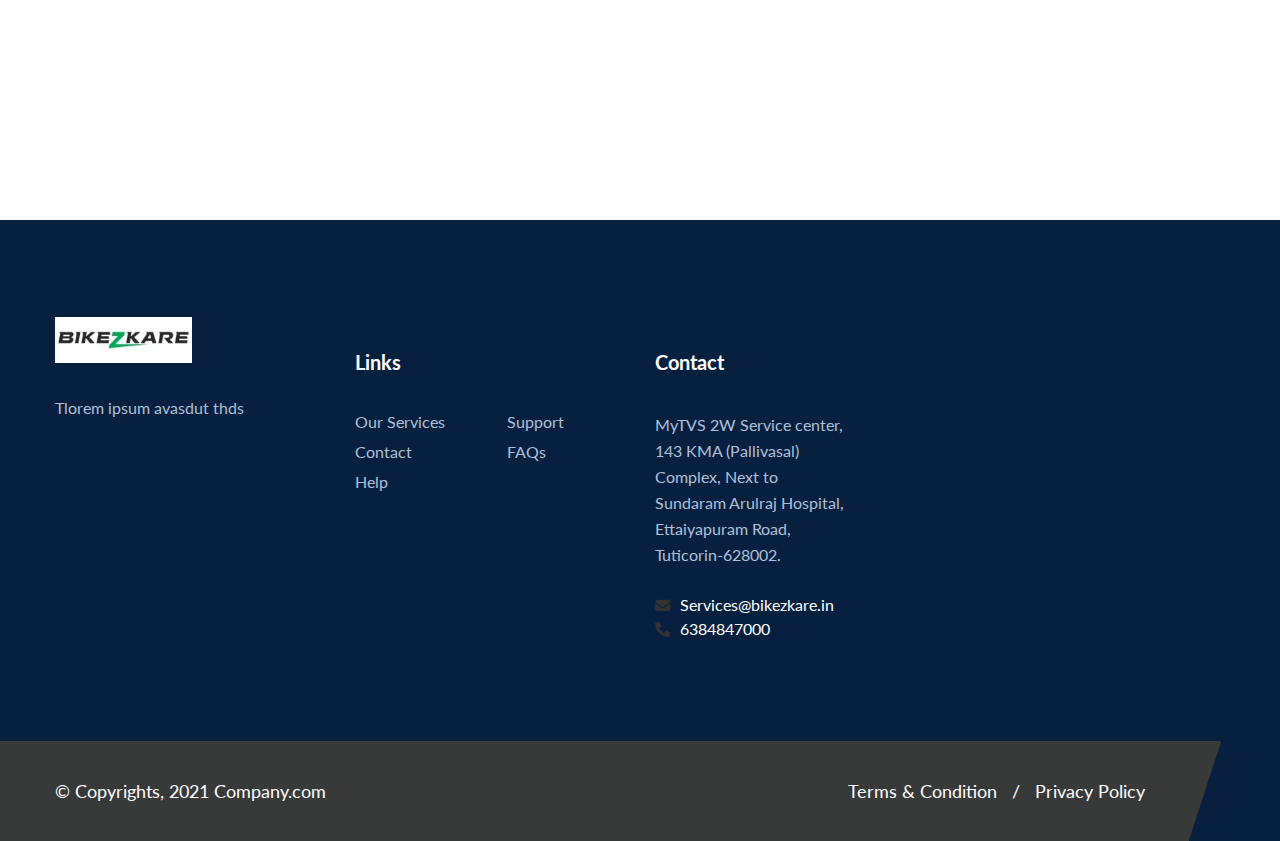
<file: contact.html>
<!DOCTYPE html>
<html lang="en">
<head>
    <meta charset="UTF-8" />
    <meta name="viewport" content="width=device-width, initial-scale=1.0" />
    <title>Bikezkare</title>
    <!-- favicons Icons -->
    <link rel="apple-touch-icon" sizes="180x180" href="assets/images/favicons/apple-touch-icon.png" />
    <link rel="icon" type="image/png" sizes="32x32" href="assets/images/favicons/favicon-32x32.png" />
    <link rel="icon" type="image/png" sizes="16x16" href="assets/images/favicons/favicon-16x16.png" />
    <link rel="manifest" href="assets/images/favicons/site.webmanifest" />
    <meta name="description" content="Bike service around tuticorin" />

    <link rel="stylesheet" href="assets/vendors/bootstrap/css/bootstrap.min.css" />
    <link rel="stylesheet" href="assets/vendors/animate/animate.min.css" />
    <link rel="stylesheet" href="assets/vendors/fontawesome/css/all.min.css" />
    <link rel="stylesheet" href="assets/vendors/jarallax/jarallax.css" />
    <link rel="stylesheet" href="assets/vendors/nouislider/nouislider.min.css" />
    <link rel="stylesheet" href="assets/vendors/nouislider/nouislider.pips.css" />
    <link rel="stylesheet" href="assets/vendors/odometer/odometer.min.css" />
    <link rel="stylesheet" href="assets/vendors/swiper/swiper.min.css" />
    <link rel="stylesheet" href="assets/vendors/crsine-icons/style.css">
    <link rel="stylesheet" href="assets/vendors/tiny-slider/tiny-slider.min.css" />
    <link rel="stylesheet" href="assets/vendors/jquery-fancybox/jquery.fancybox.min.css">

    <!-- template styles -->
    <link rel="stylesheet" href="assets/css/crsine.css" />
</head>

<body>
    <div class="preloader">
        <img class="preloader__image" width="120" src="assets/images/loader.png" alt="" />
    </div>
    <!-- /.preloader -->
    <div class="page-wrapper">
        <header class="main-header">
            <div class="topbar">
                <div class="container">
                    <div class="topbar__inner">
                        <ul class="list-unstyled topbar__infos">
                            <li class="topbar__infos-item">
                                <a class="topbar__infos-link" href="#"><i class="far fa-clock"></i> Monday to Saturday 9:00 to
                                    6:00</a>
                            </li>
                            <li class="topbar__infos-item">
                                <a class="topbar__infos-link" href="tel:+916384847000"><i class="fa fa-phone-alt"></i> 6384847000</a>

                            </li>
                        </ul><!-- /.list-unstyled topbar__infos -->

                        <div class="topbar__social">
                         
                        </div><!-- /.topbar__social -->
                    </div><!-- /.topbar__inner -->
                </div><!-- /.container -->
            </div><!-- /.topbar -->
            <nav class="main-menu">
                <div class="container">
                    <div class="main-menu__inner">

                        <div class="main-menu__logo">
                            <a href="index.html">
                                <img src="assets/images/logo-light.png" width="137" alt="Crsine - Car services html template">
                            </a>
                        </div><!-- /.main-menu__logo -->
                        <ul class="main-menu__list">
                            <li >
                                <a href="index.html">Home</a>
                                
                            </li>
                            <li>
                                <a href="about.html">About</a>
                            </li>
                            <li >
                                <a href="services.html">Services</a>
                              
                            </li>
                           
                            
                           
                        </ul>
                        <div class="main-menu__right">
                            <a href="#" class="mobile-nav__toggler"><i class="fa fa-bars"></i></a>
                            
                            <a href="contact.html" class="thm-btn">
                                Appointment
                                <i class="far fa-arrow-alt-circle-right"></i>
                            </a><!-- /.thm-btn -->
                        </div><!-- /.main-menu__right -->
                    </div><!-- /.main-menu__inner -->
                </div><!-- /.container -->
            </nav>
            <!-- /.main-menu -->
        </header><!-- /.main-header -->

        <div class="stricky-header stricked-menu main-menu">
            <div class="sticky-header__content"></div><!-- /.sticky-header__content -->
        </div><!-- /.stricky-header -->
        <section class="page-header">
            <div class="page-header__bg" ></div>
            <!-- /.page-header__bg -->
            <div class="container">
                <h2>Contact</h2>
                <ul class="thm-breadcrumb list-unstyled">
                    <li><a href="index.html">Home</a></li>
                    <li>/</li>
                    <li><span>Contact</span></li>
                </ul><!-- /.thm-breadcrumb list-unstyled -->
            </div><!-- /.container -->
        </section><!-- /.page-header -->

        <section class="contact-one">
            <div class="container">
                <div class="section-title">
                    <span class="section-title__tagline">Write a Message</span>
                    <h2 class="section-title__title">We’re Connected to Help You <br>
                        All the Time</h2>
                </div><!-- /.section-title -->
                <div class="row">
                    <div class="col-lg-4">
                        <div class="contact-one__content">
                            <p class="contact-one__text">Lorem Ipsum available, but the
                                </p>
                            <p class="contact-one__address">MyTVS 2W Service center,
                                143 KMA (Pallivasal) Complex,
                                Next to Sundaram Arulraj Hospital,
                                Ettaiyapuram Road,
                                Tuticorin-628002</p><!-- /.contact-one__address -->
                            <ul class="contact-one__list list-unstyled">
                                <li>
                                    <a href="mailto:Services@bikezkare.in"><i class="fa fa-envelope"></i>Services@bikezkare.in</a>
                                </li>
                                <li>
                                    <a  href="tel:+916384847000"><i class="fa fa-phone-alt"></i> 6384847000</a>
                                </li>
                                
                            </ul><!-- /.list-unstyled -->
                        </div><!-- /.contact-one__content -->
                    </div><!-- /.col-lg-4 -->
                    <div class="col-lg-8">
                        <form action="assets/inc/sendemail.php" class="contact-form-validated contact-one__form">
                            <div class="row">
                                <div class="col-md-6">
                                    <input type="text" placeholder="Your Name" name="name">
                                </div><!-- /.col-md-6 -->
                                <div class="col-md-6">
                                    <input type="email" placeholder="Email Address" name="email">
                                </div><!-- /.col-md-6 -->
                                <div class="col-md-6">
                                    <input type="text" placeholder="Phone Number" name="phone">
                                </div><!-- /.col-md-6 -->
                                <div class="col-md-6">
                                    <input type="text" placeholder="Subject" name="subject">
                                </div><!-- /.col-md-6 -->
                                <div class="col-md-12">
                                    <textarea name="message" placeholder="Write Comment"></textarea>
                                </div><!-- /.col-md-12 -->
                                <div class="col-md-12">
                                    <button type="submit" class="thm-btn">
                                        Send a Message
                                        <i class="far fa-arrow-alt-circle-right"></i>
                                    </button>
                                </div><!-- /.col-md-12 -->
                            </div><!-- /.row -->
                        </form><!-- /.contact-form-validated contact-one__form -->
                        <div class="result"></div><!-- /.result -->
                    </div><!-- /.col-lg-8 -->
                </div><!-- /.row -->
            </div><!-- /.container -->
        </section><!-- /.contact-one -->

        <div class="google-map__contact-page">
            <iframe src="https://www.google.com/maps/embed?pb=!1m14!1m8!1m3!1d985.6907315874345!2d78.1405494!3d8.8083292!3m2!1i1024!2i768!4f13.1!3m3!1m2!1s0x3b03ef915a4e057f%3A0xd87f7ed79c4983e8!2sSundaram%20Arulraj%20Hospitals!5e0!3m2!1sen!2sin!4v1679686403609!5m2!1sen!2sin" width="400" height="300" style="border:0;" allowfullscreen="" loading="lazy" referrerpolicy="no-referrer-when-downgrade"></iframe>        </div>
        <!-- /.google-map -->



        <footer class="main-footer">
            <!-- <div class="image-layer" style="background-image: url(assets/images/backgrounds/footer-bg-1.png);"></div> -->
            <!-- /.image-layer -->
            <div class="upper-footer">
                <div class="container">
                    <div class="row">
                        <div class="col-sm-12 col-md-6 col-lg-3">
                            <div class="footer-widget footer-widget__about">
                                <a href="index.html" class="footer-widget__logo">
                                    <img src="assets/images/logo-light.jpg" width="137" alt="">
                                </a>
                                <p class="footer-widget__text">Tlorem ipsum avasdut thds</p>
                                <div class="footer-widget__social">
<!--                                   
                                    <a href="#"><i class="fab fa-facebook-square"></i></a>
                                    <a href="#"><i class="fab fa-instagram"></i></a> -->
                                </div><!-- /.footer-widget__social -->
                            </div><!-- /.footer-widget footer-widget__about -->
                        </div><!-- /.col-sm-12 col-md-6 col-lg-3 -->
                        <div class="col-sm-12 col-md-6 col-lg-3">
                            <div class="footer-widget footer-widget__links">
                                <h3 class="footer-widget__title">Links</h3><!-- /.footer-widget__title -->
                                <div class="footer-widget__links-wrap">
                                    <ul class="list-unstyled">
                                        <li><a href="services.html">
                                                Our Services
                                            </a></li>
                                       
                                      
                                        <li><a href="contact.html">
                                                Contact

                                            </a></li>
                                        <li><a href="faqs.html">
                                                Help
                                            </a></li>
                                    </ul><!-- /.list-unstyled -->
                                    <ul class="list-unstyled">
                                   
                                     
                                        <li><a href="about.html">
                                                Support

                                            </a></li>
                                        <li><a href="faqs.html">
                                                FAQs
                                            </a></li>
                                    </ul><!-- /.list-unstyled -->
                                </div><!-- /.footer-widget__links-wrap -->
                            </div><!-- /.footer-widget footer-widget__about -->
                        </div><!-- /.col-sm-12 col-md-6 col-lg-3 -->
                        <div class="col-sm-12 col-md-6 col-lg-3">
                            <div class="footer-widget footer-widget__contact">
                                <h3 class="footer-widget__title">Contact</h3><!-- /.footer-widget__title -->
                                <p class="footer-widget__text">MyTVS 2W Service center,
                                    143 KMA (Pallivasal) Complex,
                                    Next to Sundaram Arulraj Hospital,
                                    Ettaiyapuram Road,
                                    Tuticorin-628002.</p><!-- /.footer-widget__text -->
                                <ul class="footer-widget__contact-list list-unstyled">
                                    <li>
                                        <a href="mailto:Services@bikezkare.in"><i class="fa fa-envelope"></i>Services@bikezkare.in</a>
                                    </li>
                                    <li>
                                        <a  href="tel:+916384847000"><i class="fa fa-phone-alt"></i> 6384847000</a>
                                    </li>
                                    </li>
                                </ul><!-- /.footer-widget__contact -->
                            </div><!-- /.footer-widget footer-widget__about -->
                        </div><!-- /.col-sm-12 col-md-6 col-lg-3 -->
                       
                    </div><!-- /.row -->
                </div><!-- /.container -->
            </div><!-- /.upper-footer -->
            <div class="bottom-footer">
                <div class="container">
                    <div class="bottom-footer__inner">
                        <p class="bottom-footer__text">© Copyrights, 2021 Company.com</p>
                        <p class="bottom-footer__text"><a href="#">Terms & Condition</a>
                            <a href="#">Privacy Policy</a>
                        </p>
                    </div><!-- /.bottom-footer__inner -->
                </div><!-- /.container -->
            </div><!-- /.bottom-footer -->
        </footer>
    </div><!-- /.page-wrapper -->


    <div class="mobile-nav__wrapper">
        <div class="mobile-nav__overlay mobile-nav__toggler"></div>
        <!-- /.mobile-nav__overlay -->
        <div class="mobile-nav__content">
            <span class="mobile-nav__close mobile-nav__toggler"><i class="fa fa-times"></i></span>

            <div class="logo-box">
                <a href="index.html" aria-label="logo image"><img src="assets/images/logo-light.jpg" width="155" alt="" /></a>
            </div>
            <!-- /.logo-box -->
            <div class="mobile-nav__container"></div>
            <!-- /.mobile-nav__container -->

            <ul class="mobile-nav__contact list-unstyled">
                <li>
                    <a href="mailto:Services@bikezkare.in"><i class="fa fa-envelope"></i>Services@bikezkare.in</a>
                </li>
                <li>
                    <a  href="tel:+916384847000"><i class="fa fa-phone-alt"></i> 6384847000</a>
                </li>
                </li>
            </ul><!-- /.mobile-nav__contact -->
            <div class="mobile-nav__top">
                <div class="mobile-nav__social">
                
                    <a href="#" class="fab fa-facebook-square"></a>
                
                    <a href="#" class="fab fa-instagram"></a>
                </div><!-- /.mobile-nav__social -->
            </div><!-- /.mobile-nav__top -->



        </div>
        <!-- /.mobile-nav__content -->
    </div>
    <!-- /.mobile-nav__wrapper -->


    
    <!-- /.search-popup -->

    <a href="#" data-target="html" class="scroll-to-target scroll-to-top"><i class="fa fa-angle-up"></i></a>


    <script src="assets/vendors/jquery/jquery-3.5.1.min.js"></script>
    <script src="assets/vendors/bootstrap/js/bootstrap.bundle.min.js"></script>
    <script src="assets/vendors/jarallax/jarallax.min.js"></script>
    <script src="assets/vendors/jquery-ajaxchimp/jquery.ajaxchimp.min.js"></script>
    <script src="assets/vendors/jquery-appear/jquery.appear.min.js"></script>
    <script src="assets/vendors/jquery-circle-progress/jquery.circle-progress.min.js"></script>
    <script src="assets/vendors/jquery-validate/jquery.validate.min.js"></script>
    <script src="assets/vendors/nouislider/nouislider.min.js"></script>
    <script src="assets/vendors/odometer/odometer.min.js"></script>
    <script src="assets/vendors/swiper/swiper.min.js"></script>
    <script src="assets/vendors/tiny-slider/tiny-slider.min.js"></script>
    <script src="assets/vendors/wnumb/wNumb.min.js"></script>
    <script src="assets/vendors/wow/wow.js"></script>
    <script src="assets/vendors/isotope/isotope.js"></script>
    <script src="assets/vendors/countdown/countdown.min.js"></script>
    <script src="assets/vendors/jquery-fancybox/jquery.fancybox.min.js"></script>
    <!-- template js -->
    <script src="assets/js/crsine.js"></script>
</body>

</html>
</file>
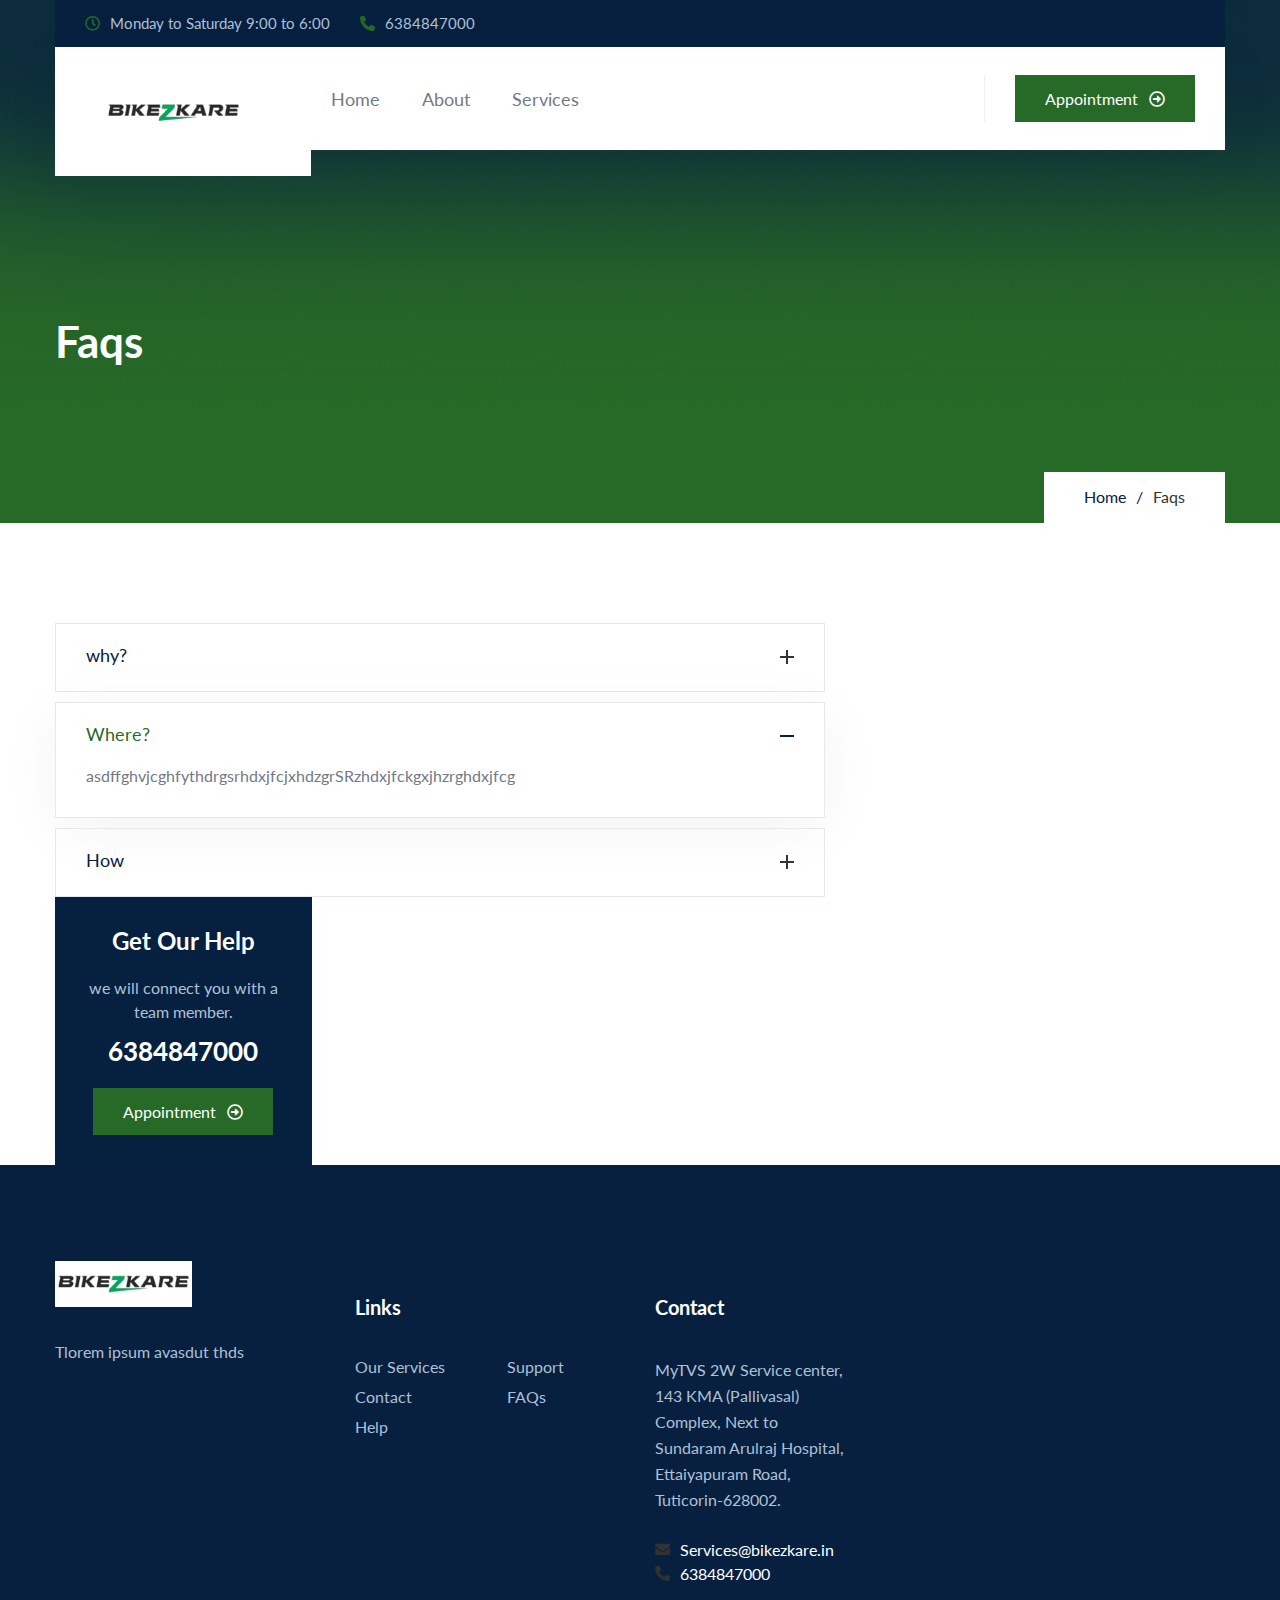
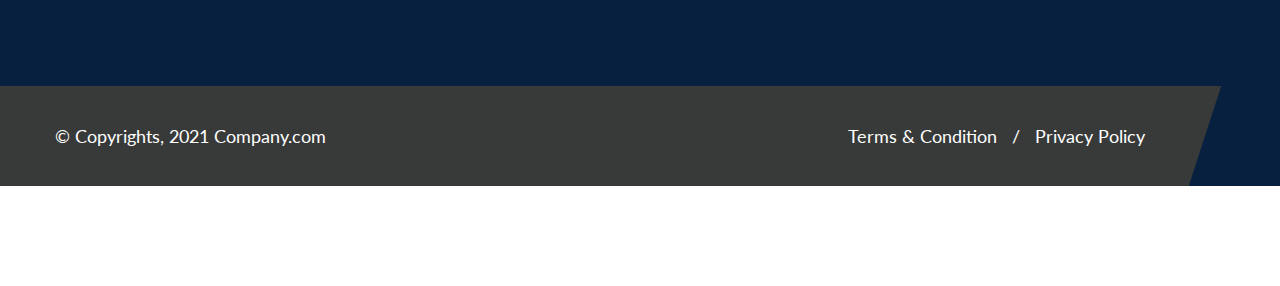
<file: faqs.html>
<!DOCTYPE html>
<html lang="en">
<head>
    <meta charset="UTF-8" />
    <meta name="viewport" content="width=device-width, initial-scale=1.0" />
    <title>bikezkare</title>
    <!-- favicons Icons -->
    <link rel="apple-touch-icon" sizes="180x180" href="assets/images/favicons/apple-touch-icon.png" />
    <link rel="icon" type="image/png" sizes="32x32" href="assets/images/favicons/favicon-32x32.png" />
    <link rel="icon" type="image/png" sizes="16x16" href="assets/images/favicons/favicon-16x16.png" />
    <link rel="manifest" href="assets/images/favicons/site.webmanifest" />
    <meta name="description" content="Bike service around tuticorin" />

    <link rel="stylesheet" href="assets/vendors/bootstrap/css/bootstrap.min.css" />
    <link rel="stylesheet" href="assets/vendors/animate/animate.min.css" />
    <link rel="stylesheet" href="assets/vendors/fontawesome/css/all.min.css" />
    <link rel="stylesheet" href="assets/vendors/jarallax/jarallax.css" />
    <link rel="stylesheet" href="assets/vendors/nouislider/nouislider.min.css" />
    <link rel="stylesheet" href="assets/vendors/nouislider/nouislider.pips.css" />
    <link rel="stylesheet" href="assets/vendors/odometer/odometer.min.css" />
    <link rel="stylesheet" href="assets/vendors/swiper/swiper.min.css" />
    <link rel="stylesheet" href="assets/vendors/crsine-icons/style.css">
    <link rel="stylesheet" href="assets/vendors/tiny-slider/tiny-slider.min.css" />
    <link rel="stylesheet" href="assets/vendors/jquery-fancybox/jquery.fancybox.min.css">

    <!-- template styles -->
    <link rel="stylesheet" href="assets/css/crsine.css" />
</head>

<body>
    <div class="preloader">
        <img class="preloader__image" width="120" src="assets/images/loader.png" alt="" />
    </div>
    <!-- /.preloader -->
    <div class="page-wrapper">
        <header class="main-header">
            <div class="topbar">
                <div class="container">
                    <div class="topbar__inner">
                        <ul class="list-unstyled topbar__infos">
                            <li class="topbar__infos-item">
                                <a class="topbar__infos-link" href="#"><i class="far fa-clock"></i> Monday to Saturday 9:00 to
                                    6:00</a>
                            </li>
                            <li class="topbar__infos-item">
                                <a class="topbar__infos-link" href="tel:+916384847000"><i class="fa fa-phone-alt"></i> 6384847000</a>
                            </li>
                        </ul><!-- /.list-unstyled topbar__infos -->

                        <div class="topbar__social">
                           
                        </div><!-- /.topbar__social -->
                    </div><!-- /.topbar__inner -->
                </div><!-- /.container -->
            </div><!-- /.topbar -->
            <nav class="main-menu">
                <div class="container">
                    <div class="main-menu__inner">

                        <div class="main-menu__logo">
                            <a href="index.html">
                                <img src="assets/images/logo-light.png" width="137" alt="Crsine - Car services html template">
                            </a>
                        </div><!-- /.main-menu__logo -->
                        <ul class="main-menu__list">
                            <li >
                                <a href="index.html">Home</a>
                                
                            </li>
                            <li>
                                <a href="about.html">About</a>
                            </li>
                            <li >
                                <a href="services.html">Services</a>
                              
                            </li>
                           
                            
                           
                        </ul>
                        <div class="main-menu__right">
                            <a href="#" class="mobile-nav__toggler"><i class="fa fa-bars"></i></a>
                            
                            <a href="contact.html" class="thm-btn">
                                Appointment
                                <i class="far fa-arrow-alt-circle-right"></i>
                            </a><!-- /.thm-btn -->
                        </div><!-- /.main-menu__right -->
                    </div><!-- /.main-menu__inner -->
                </div><!-- /.container -->
            </nav>
            <!-- /.main-menu -->
        </header><!-- /.main-header -->

        <div class="stricky-header stricked-menu main-menu">
            <div class="sticky-header__content"></div><!-- /.sticky-header__content -->
        </div><!-- /.stricky-header -->
        <section class="page-header">
            <div class="page-header__bg" ></div>
            <!-- /.page-header__bg -->
            <div class="container">
                <h2>Faqs</h2>
                <ul class="thm-breadcrumb list-unstyled">
                    <li><a href="index.html">Home</a></li>
                    <li>/</li>
                    <li><span>Faqs</span></li>
                </ul><!-- /.thm-breadcrumb list-unstyled -->
            </div><!-- /.container -->
        </section><!-- /.page-header -->

        <div class="faq-one">
            <div class="container">
                <div class="row">
                    <div class="col-lg-8">
                        <div class="thm-accordion" id="thm-accordion-one">
                            <div class="thm-accordion__item ">
                                <div class="thm-accordion__title">
                                    why?

                                    <div class="thm-accordion__icon"></div><!-- /.thm-accordion__icon -->
                                </div><!-- /.thm-accordion__title -->
                                <div class="thm-accordion__content">
                                    asdffghvjcghfythdrgsrhdxjfcjxhdzgrSRzhdxjfckgxjhzrghdxjfcg
                                </div><!-- /.thm-accordion__content -->
                            </div><!-- /.thm-accordion__item -->
                            <div class="thm-accordion__item active-item">
                                <div class="thm-accordion__title">
                                    Where?
                                    <div class="thm-accordion__icon"></div><!-- /.thm-accordion__icon -->
                                </div><!-- /.thm-accordion__title -->
                                <div class="thm-accordion__content">
                                    asdffghvjcghfythdrgsrhdxjfcjxhdzgrSRzhdxjfckgxjhzrghdxjfcg
                                </div><!-- /.thm-accordion__content -->
                            </div><!-- /.thm-accordion__item -->
                            <div class="thm-accordion__item">
                                <div class="thm-accordion__title">
                                    How 
                                    <div class="thm-accordion__icon"></div><!-- /.thm-accordion__icon -->
                                </div><!-- /.thm-accordion__title -->
                                <div class="thm-accordion__content">
                                    asdffghvjcghfythdrgsrhdxjfcjxhdzgrSRzhdxjfckgxjhzrghdxjfcg
                                </div><!-- /.thm-accordion__content -->
                           
                        </div><!-- /.thm-accordion -->
                    </div><!-- /.col-lg-8 -->
                    <div class="col-lg-4">
                        <div class="faq-one__call" >
                            <h3 class="faq-one__call-title">Get Our Help</h3><!-- /.faq-one__call-title -->
                            <p class="faq-one__call-text">we
                                will connect you with a team member.</p>
                            <a class="faq-one__call-number" href="tel:+916384847000">6384847000</a>
                            <a href="contact.html" class="thm-btn">
                                Appointment
                                <i class="far fa-arrow-alt-circle-right"></i>
                            </a><!-- /.thm-btn -->
                        </div><!-- /.faq-one__call -->
                    </div><!-- /.col-lg-4 -->
                </div><!-- /.row -->
            </div><!-- /.container -->
        </div><!-- /.faq-one -->

        <footer class="main-footer">
            <!-- <div class="image-layer" style="background-image: url(assets/images/backgrounds/footer-bg-1.png);"></div> -->
            <!-- /.image-layer -->
            <div class="upper-footer">
                <div class="container">
                    <div class="row">
                        <div class="col-sm-12 col-md-6 col-lg-3">
                            <div class="footer-widget footer-widget__about">
                                <a href="index.html" class="footer-widget__logo">
                                    <img src="assets/images/logo-light.jpg" width="137" alt="">
                                </a>
                                <p class="footer-widget__text">Tlorem ipsum avasdut thds</p>
                                <div class="footer-widget__social">
<!--                                   
                                    <a href="#"><i class="fab fa-facebook-square"></i></a>
                                    <a href="#"><i class="fab fa-instagram"></i></a> -->
                                </div><!-- /.footer-widget__social -->
                            </div><!-- /.footer-widget footer-widget__about -->
                        </div><!-- /.col-sm-12 col-md-6 col-lg-3 -->
                        <div class="col-sm-12 col-md-6 col-lg-3">
                            <div class="footer-widget footer-widget__links">
                                <h3 class="footer-widget__title">Links</h3><!-- /.footer-widget__title -->
                                <div class="footer-widget__links-wrap">
                                    <ul class="list-unstyled">
                                        <li><a href="services.html">
                                                Our Services
                                            </a></li>
                                       
                                      
                                        <li><a href="contact.html">
                                                Contact

                                            </a></li>
                                        <li><a href="faqs.html">
                                                Help
                                            </a></li>
                                    </ul><!-- /.list-unstyled -->
                                    <ul class="list-unstyled">
                                   
                                     
                                        <li><a href="about.html">
                                                Support

                                            </a></li>
                                        <li><a href="faqs.html">
                                                FAQs
                                            </a></li>
                                    </ul><!-- /.list-unstyled -->
                                </div><!-- /.footer-widget__links-wrap -->
                            </div><!-- /.footer-widget footer-widget__about -->
                        </div><!-- /.col-sm-12 col-md-6 col-lg-3 -->
                        <div class="col-sm-12 col-md-6 col-lg-3">
                            <div class="footer-widget footer-widget__contact">
                                <h3 class="footer-widget__title">Contact</h3><!-- /.footer-widget__title -->
                                <p class="footer-widget__text">MyTVS 2W Service center,
                                    143 KMA (Pallivasal) Complex,
                                    Next to Sundaram Arulraj Hospital,
                                    Ettaiyapuram Road,
                                    Tuticorin-628002.</p><!-- /.footer-widget__text -->
                                <ul class="footer-widget__contact-list list-unstyled">
                                    <li>
                                        <a href="mailto:Services@bikezkare.in"><i class="fa fa-envelope"></i>Services@bikezkare.in</a>
                                    </li>
                                    <li>
                                        <a  href="tel:+916384847000"><i class="fa fa-phone-alt"></i> 6384847000</a>
                                    </li>
                                    </li>
                                </ul><!-- /.footer-widget__contact -->
                            </div><!-- /.footer-widget footer-widget__about -->
                        </div><!-- /.col-sm-12 col-md-6 col-lg-3 -->
                       
                    </div><!-- /.row -->
                </div><!-- /.container -->
            </div><!-- /.upper-footer -->
            <div class="bottom-footer">
                <div class="container">
                    <div class="bottom-footer__inner">
                        <p class="bottom-footer__text">© Copyrights, 2021 Company.com</p>
                        <p class="bottom-footer__text"><a href="#">Terms & Condition</a>
                            <a href="#">Privacy Policy</a>
                        </p>
                    </div><!-- /.bottom-footer__inner -->
                </div><!-- /.container -->
            </div><!-- /.bottom-footer -->
        </footer><!-- /.main-footer -->
    </div><!-- /.page-wrapper -->


    <div class="mobile-nav__wrapper">
        <div class="mobile-nav__overlay mobile-nav__toggler"></div>
        <!-- /.mobile-nav__overlay -->
        <div class="mobile-nav__content">
            <span class="mobile-nav__close mobile-nav__toggler"><i class="fa fa-times"></i></span>

            <div class="logo-box">
                <a href="index.html" aria-label="logo image"><img src="assets/images/logo-light.jpg" width="155" alt="" /></a>
            </div>
            <!-- /.logo-box -->
            <div class="mobile-nav__container"></div>
            <!-- /.mobile-nav__container -->

            <ul class="mobile-nav__contact list-unstyled">
                <li>
                    <a href="mailto:Services@bikezkare.in"><i class="fa fa-envelope"></i>Services@bikezkare.in</a>
                </li>
                <li>
                    <a  href="tel:+916384847000"><i class="fa fa-phone-alt"></i> 6384847000</a>
                </li>
                </li>
            </ul><!-- /.mobile-nav__contact -->
            <div class="mobile-nav__top">
                <div class="mobile-nav__social">
                
                    <a href="#" class="fab fa-facebook-square"></a>
                
                    <a href="#" class="fab fa-instagram"></a>
                </div><!-- /.mobile-nav__social -->
            </div><!-- /.mobile-nav__top -->



        </div>
        <!-- /.mobile-nav__content -->
    </div>
    <!-- /.mobile-nav__wrapper -->


   
    <!-- /.search-popup -->

    <a href="#" data-target="html" class="scroll-to-target scroll-to-top"><i class="fa fa-angle-up"></i></a>


    <script src="assets/vendors/jquery/jquery-3.5.1.min.js"></script>
    <script src="assets/vendors/bootstrap/js/bootstrap.bundle.min.js"></script>
    <script src="assets/vendors/jarallax/jarallax.min.js"></script>
    <script src="assets/vendors/jquery-ajaxchimp/jquery.ajaxchimp.min.js"></script>
    <script src="assets/vendors/jquery-appear/jquery.appear.min.js"></script>
    <script src="assets/vendors/jquery-circle-progress/jquery.circle-progress.min.js"></script>
    <script src="assets/vendors/jquery-validate/jquery.validate.min.js"></script>
    <script src="assets/vendors/nouislider/nouislider.min.js"></script>
    <script src="assets/vendors/odometer/odometer.min.js"></script>
    <script src="assets/vendors/swiper/swiper.min.js"></script>
    <script src="assets/vendors/tiny-slider/tiny-slider.min.js"></script>
    <script src="assets/vendors/wnumb/wNumb.min.js"></script>
    <script src="assets/vendors/wow/wow.js"></script>
    <script src="assets/vendors/isotope/isotope.js"></script>
    <script src="assets/vendors/countdown/countdown.min.js"></script>
    <script src="assets/vendors/jquery-fancybox/jquery.fancybox.min.js"></script>
    <!-- template js -->
    <script src="assets/js/crsine.js"></script>
</body>

</html>
</file>
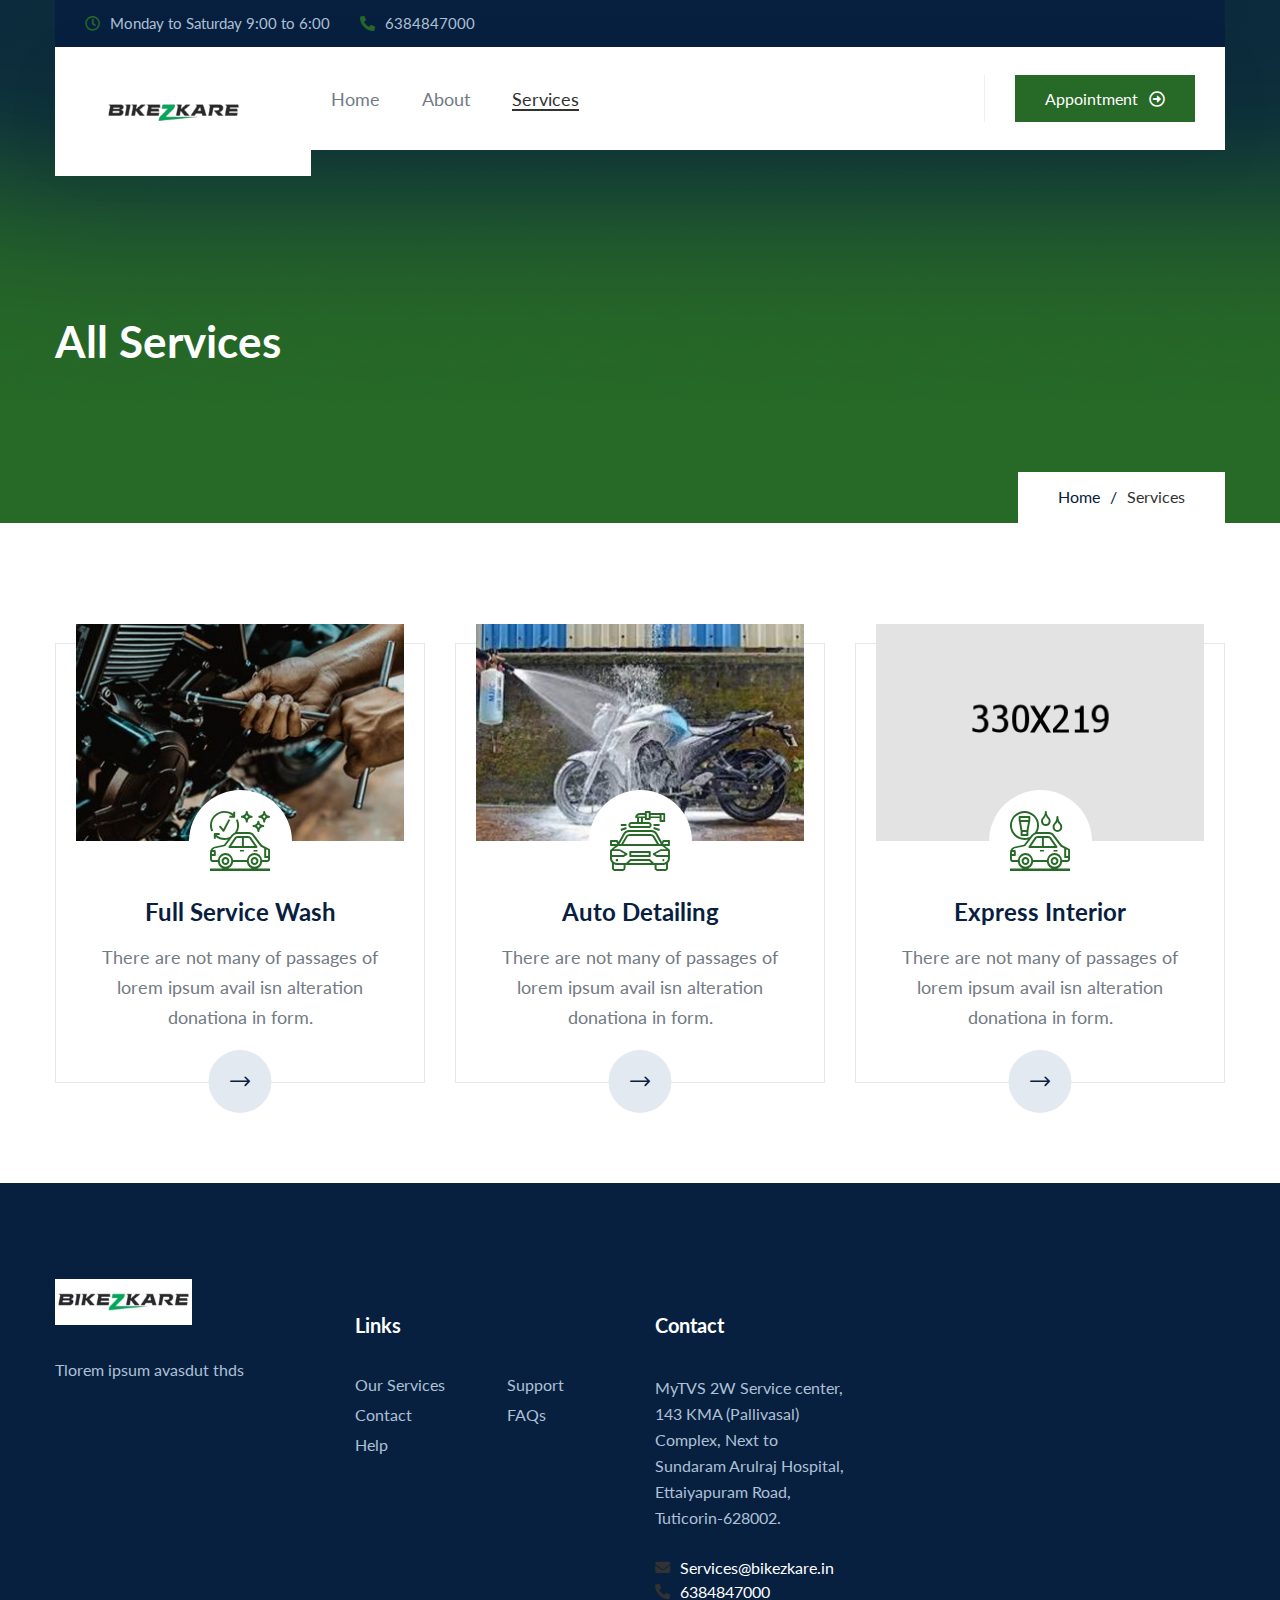
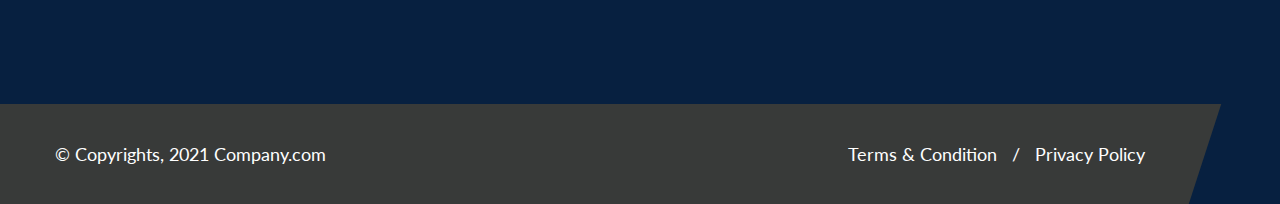
<file: services.html>
<!DOCTYPE html>
<html lang="en">
<head>
    <meta charset="UTF-8" />
    <meta name="viewport" content="width=device-width, initial-scale=1.0" />
    <title>bikezkare</title>
    <!-- favicons Icons -->
    <link rel="apple-touch-icon" sizes="180x180" href="assets/images/favicons/apple-touch-icon.png" />
    <link rel="icon" type="image/png" sizes="32x32" href="assets/images/favicons/favicon-32x32.png" />
    <link rel="icon" type="image/png" sizes="16x16" href="assets/images/favicons/favicon-16x16.png" />
    <link rel="manifest" href="assets/images/favicons/site.webmanifest" />
    <meta name="description" content="Bike service around tuticorin" />

    <link rel="stylesheet" href="assets/vendors/bootstrap/css/bootstrap.min.css" />
    <link rel="stylesheet" href="assets/vendors/animate/animate.min.css" />
    <link rel="stylesheet" href="assets/vendors/fontawesome/css/all.min.css" />
    <link rel="stylesheet" href="assets/vendors/jarallax/jarallax.css" />
    <link rel="stylesheet" href="assets/vendors/nouislider/nouislider.min.css" />
    <link rel="stylesheet" href="assets/vendors/nouislider/nouislider.pips.css" />
    <link rel="stylesheet" href="assets/vendors/odometer/odometer.min.css" />
    <link rel="stylesheet" href="assets/vendors/swiper/swiper.min.css" />
    <link rel="stylesheet" href="assets/vendors/crsine-icons/style.css">
    <link rel="stylesheet" href="assets/vendors/tiny-slider/tiny-slider.min.css" />
    <link rel="stylesheet" href="assets/vendors/jquery-fancybox/jquery.fancybox.min.css">

    <!-- template styles -->
    <link rel="stylesheet" href="assets/css/crsine.css" />
</head>

<body>
    <div class="preloader">
        <img class="preloader__image" width="120" src="assets/images/loader.png" alt="" />
    </div>
    <!-- /.preloader -->
    <div class="page-wrapper">
        <header class="main-header">
            <div class="topbar">
                <div class="container">
                    <div class="topbar__inner">
                        <ul class="list-unstyled topbar__infos">
                            <li class="topbar__infos-item">
                                <a class="topbar__infos-link" href="#"><i class="far fa-clock"></i> Monday to Saturday 9:00 to
                                    6:00</a>
                            </li>
                            <li class="topbar__infos-item">
                                <a class="topbar__infos-link" href="tel:+916384847000"><i class="fa fa-phone-alt"></i> 6384847000</a>

                            </li>
                        </ul><!-- /.list-unstyled topbar__infos -->

                        <div class="topbar__social">
                          
                        </div><!-- /.topbar__social -->
                    </div><!-- /.topbar__inner -->
                </div><!-- /.container -->
            </div><!-- /.topbar -->
            <nav class="main-menu">
                <div class="container">
                    <div class="main-menu__inner">

                        <div class="main-menu__logo">
                            <a href="index.html">
                                <img src="assets/images/logo-light.png" width="137" alt="Crsine - Car services html template">
                            </a>
                        </div><!-- /.main-menu__logo -->
                        <ul class="main-menu__list">
                            <li >
                                <a href="index.html">Home</a>
                                
                            </li>
                            <li>
                                <a href="about.html">About</a>
                            </li>
                            <li >
                                <a href="services.html">Services</a>
                              
                            </li>
                           
                            
                           
                        </ul>
                        <div class="main-menu__right">
                            <a href="#" class="mobile-nav__toggler"><i class="fa fa-bars"></i></a>
                            
                            <a href="contact.html" class="thm-btn">
                                Appointment
                                <i class="far fa-arrow-alt-circle-right"></i>
                            </a><!-- /.thm-btn -->
                        </div><!-- /.main-menu__right -->
                    </div><!-- /.main-menu__inner -->
                </div><!-- /.container -->
            </nav>
            <!-- /.main-menu -->
        </header><!-- /.main-header -->

        <div class="stricky-header stricked-menu main-menu">
            <div class="sticky-header__content"></div><!-- /.sticky-header__content -->
        </div><!-- /.stricky-header -->
        <section class="page-header">
            <div class="page-header__bg" style=""></div>
            <!-- /.page-header__bg -->
            <div class="container">
                <h2>All Services</h2>
                <ul class="thm-breadcrumb list-unstyled">
                    <li><a href="index.html">Home</a></li>
                    <li>/</li>
                    <li><span>Services</span></li>
                </ul><!-- /.thm-breadcrumb list-unstyled -->
            </div><!-- /.container -->
        </section><!-- /.page-header -->

        <section class="service-one">
            <div class="container">
                <div class="row">
                    <div class="col-sm-12 col-md-6 col-lg-4">
                        <div class="service-card">
                            <div class="service-card__image">
                                <img src="assets/images/services/service-1-1.jpg" alt="">
                                <a href="services.html"><i class="crsine-plus"></i></a>
                            </div><!-- /.service-card__image -->
                            <div class="service-card__content">
                                <div class="service-card__icon">
                                    <i class=" crsine-car-service-1"></i>
                                </div><!-- /.service-card__icon -->
                                <h3 class="service-card__title"><a href="services.html">
                                        Full Service Wash
                                    </a></h3><!-- /.service-card__title -->
                                <p class="service-card__text">There are not many of passages of lorem ipsum avail isn alteration
                                    donationa in form.</p><!-- /.service-card__text -->
                                <a href="services.html" class="service-card__more"><i class="crsine-right-arrow"></i></a>
                                <!-- /.service-card__more -->
                            </div><!-- /.service-card__content -->
                        </div><!-- /.service-card -->
                    </div><!-- /.col-sm-12 col-md-6 col-lg-4 -->
                    <div class="col-sm-12 col-md-6 col-lg-4">
                        <div class="service-card">
                            <div class="service-card__image">
                                <img src="assets/images/services/service-1-2.jpg" alt="">
                                <a href="services.html"><i class="crsine-plus"></i></a>
                            </div><!-- /.service-card__image -->
                            <div class="service-card__content">
                                <div class="service-card__icon">
                                    <i class="crsine-car-service-2"></i>
                                </div><!-- /.service-card__icon -->
                                <h3 class="service-card__title"><a href="services.html">
                                        Auto Detailing
                                    </a></h3><!-- /.service-card__title -->
                                <p class="service-card__text">There are not many of passages of lorem ipsum avail isn alteration
                                    donationa in form.</p><!-- /.service-card__text -->
                                <a href="services.html" class="service-card__more"><i class="crsine-right-arrow"></i></a>
                                <!-- /.service-card__more -->
                            </div><!-- /.service-card__content -->
                        </div><!-- /.service-card -->
                    </div><!-- /.col-sm-12 col-md-6 col-lg-4 -->
                    <div class="col-sm-12 col-md-6 col-lg-4">
                        <div class="service-card">
                            <div class="service-card__image">
                                <img src="assets/images/services/service-1-3.jpg" alt="">
                                <a href="services.html"><i class="crsine-plus"></i></a>
                            </div><!-- /.service-card__image -->
                            <div class="service-card__content">
                                <div class="service-card__icon">
                                    <i class="crsine-car-wash"></i>
                                </div><!-- /.service-card__icon -->
                                <h3 class="service-card__title"><a href="services.html">
                                        Express Interior
                                    </a></h3><!-- /.service-card__title -->
                                <p class="service-card__text">There are not many of passages of lorem ipsum avail isn alteration
                                    donationa in form.</p><!-- /.service-card__text -->
                                <a href="services.html" class="service-card__more"><i class="crsine-right-arrow"></i></a>
                                <!-- /.service-card__more -->
                            </div><!-- /.service-card__content -->
                        </div><!-- /.service-card -->
                    </div><!-- /.col-sm-12 col-md-6 col-lg-4 -->
                   
                </div><!-- /.row -->

              
            </div><!-- /.container -->
        </section><!-- /.service-one -->


        <footer class="main-footer">
            <!-- <div class="image-layer" style="background-image: url(assets/images/backgrounds/footer-bg-1.png);"></div> -->
            <!-- /.image-layer -->
            <div class="upper-footer">
                <div class="container">
                    <div class="row">
                        <div class="col-sm-12 col-md-6 col-lg-3">
                            <div class="footer-widget footer-widget__about">
                                <a href="index.html" class="footer-widget__logo">
                                    <img src="assets/images/logo-light.jpg" width="137" alt="">
                                </a>
                                <p class="footer-widget__text">Tlorem ipsum avasdut thds</p>
                                <div class="footer-widget__social">
<!--                                   
                                    <a href="#"><i class="fab fa-facebook-square"></i></a>
                                    <a href="#"><i class="fab fa-instagram"></i></a> -->
                                </div><!-- /.footer-widget__social -->
                            </div><!-- /.footer-widget footer-widget__about -->
                        </div><!-- /.col-sm-12 col-md-6 col-lg-3 -->
                        <div class="col-sm-12 col-md-6 col-lg-3">
                            <div class="footer-widget footer-widget__links">
                                <h3 class="footer-widget__title">Links</h3><!-- /.footer-widget__title -->
                                <div class="footer-widget__links-wrap">
                                    <ul class="list-unstyled">
                                        <li><a href="services.html">
                                                Our Services
                                            </a></li>
                                       
                                      
                                        <li><a href="contact.html">
                                                Contact

                                            </a></li>
                                        <li><a href="faqs.html">
                                                Help
                                            </a></li>
                                    </ul><!-- /.list-unstyled -->
                                    <ul class="list-unstyled">
                                   
                                     
                                        <li><a href="about.html">
                                                Support

                                            </a></li>
                                        <li><a href="faqs.html">
                                                FAQs
                                            </a></li>
                                    </ul><!-- /.list-unstyled -->
                                </div><!-- /.footer-widget__links-wrap -->
                            </div><!-- /.footer-widget footer-widget__about -->
                        </div><!-- /.col-sm-12 col-md-6 col-lg-3 -->
                        <div class="col-sm-12 col-md-6 col-lg-3">
                            <div class="footer-widget footer-widget__contact">
                                <h3 class="footer-widget__title">Contact</h3><!-- /.footer-widget__title -->
                                <p class="footer-widget__text">MyTVS 2W Service center,
                                    143 KMA (Pallivasal) Complex,
                                    Next to Sundaram Arulraj Hospital,
                                    Ettaiyapuram Road,
                                    Tuticorin-628002.</p><!-- /.footer-widget__text -->
                                <ul class="footer-widget__contact-list list-unstyled">
                                    <li>
                                        <a href="mailto:Services@bikezkare.in"><i class="fa fa-envelope"></i>Services@bikezkare.in</a>
                                    </li>
                                    <li>
                                        <a  href="tel:+916384847000"><i class="fa fa-phone-alt"></i> 6384847000</a>
                                    </li>
                                    </li>
                                </ul><!-- /.footer-widget__contact -->
                            </div><!-- /.footer-widget footer-widget__about -->
                        </div><!-- /.col-sm-12 col-md-6 col-lg-3 -->
                       
                    </div><!-- /.row -->
                </div><!-- /.container -->
            </div><!-- /.upper-footer -->
            <div class="bottom-footer">
                <div class="container">
                    <div class="bottom-footer__inner">
                        <p class="bottom-footer__text">© Copyrights, 2021 Company.com</p>
                        <p class="bottom-footer__text"><a href="#">Terms & Condition</a>
                            <a href="#">Privacy Policy</a>
                        </p>
                    </div><!-- /.bottom-footer__inner -->
                </div><!-- /.container -->
            </div><!-- /.bottom-footer -->
        </footer>
    </div><!-- /.page-wrapper -->


    <div class="mobile-nav__wrapper">
        <div class="mobile-nav__overlay mobile-nav__toggler"></div>
        <!-- /.mobile-nav__overlay -->
        <div class="mobile-nav__content">
            <span class="mobile-nav__close mobile-nav__toggler"><i class="fa fa-times"></i></span>

            <div class="logo-box">
                <a href="index.html" aria-label="logo image"><img src="assets/images/logo-light.jpg" width="155" alt="" /></a>
            </div>
            <!-- /.logo-box -->
            <div class="mobile-nav__container"></div>
            <!-- /.mobile-nav__container -->

            <ul class="mobile-nav__contact list-unstyled">
                <li>
                    <a href="mailto:Services@bikezkare.in"><i class="fa fa-envelope"></i>Services@bikezkare.in</a>
                </li>
                <li>
                    <a  href="tel:+916384847000"><i class="fa fa-phone-alt"></i> 6384847000</a>
                </li>
                </li>
            </ul><!-- /.mobile-nav__contact -->
            <div class="mobile-nav__top">
                <div class="mobile-nav__social">
                
                    <a href="#" class="fab fa-facebook-square"></a>
                
                    <a href="#" class="fab fa-instagram"></a>
                </div><!-- /.mobile-nav__social -->
            </div><!-- /.mobile-nav__top -->



        </div>
        <!-- /.mobile-nav__content -->
    </div>
    <!-- /.mobile-nav__wrapper -->


   
    <!-- /.search-popup -->

    <a href="#" data-target="html" class="scroll-to-target scroll-to-top"><i class="fa fa-angle-up"></i></a>


    <script src="assets/vendors/jquery/jquery-3.5.1.min.js"></script>
    <script src="assets/vendors/bootstrap/js/bootstrap.bundle.min.js"></script>
    <script src="assets/vendors/jarallax/jarallax.min.js"></script>
    <script src="assets/vendors/jquery-ajaxchimp/jquery.ajaxchimp.min.js"></script>
    <script src="assets/vendors/jquery-appear/jquery.appear.min.js"></script>
    <script src="assets/vendors/jquery-circle-progress/jquery.circle-progress.min.js"></script>
    <script src="assets/vendors/jquery-validate/jquery.validate.min.js"></script>
    <script src="assets/vendors/nouislider/nouislider.min.js"></script>
    <script src="assets/vendors/odometer/odometer.min.js"></script>
    <script src="assets/vendors/swiper/swiper.min.js"></script>
    <script src="assets/vendors/tiny-slider/tiny-slider.min.js"></script>
    <script src="assets/vendors/wnumb/wNumb.min.js"></script>
    <script src="assets/vendors/wow/wow.js"></script>
    <script src="assets/vendors/isotope/isotope.js"></script>
    <script src="assets/vendors/countdown/countdown.min.js"></script>
    <script src="assets/vendors/jquery-fancybox/jquery.fancybox.min.js"></script>
    <!-- template js -->
    <script src="assets/js/crsine.js"></script>
</body>

</html>
</file>
<file: assets/vendors/jarallax/jarallax.css>
.jarallax {
    position: relative;
    z-index: 0;
}
.jarallax > .jarallax-img {
    position: absolute;
    object-fit: cover;
    /* support for plugin https://github.com/bfred-it/object-fit-images */
    font-family: 'object-fit: cover;';
    top: 0;
    left: 0;
    width: 100%;
    height: 100%;
    z-index: -1;
}
</file>
<file: assets/vendors/nouislider/nouislider.pips.css>
/* Base;
 *
 */
.noUi-pips,
.noUi-pips * {
-moz-box-sizing: border-box;
	box-sizing: border-box;
}
.noUi-pips {
	position: absolute;
	font: 400 12px Arial;
	color: #999;
}

/* Values;
 *
 */
.noUi-value {
	width: 40px;
	position: absolute;
	text-align: center;
}
.noUi-value-sub {
	color: #ccc;
	font-size: 10px;
}

/* Markings;
 *
 */
.noUi-marker {
	position: absolute;
	background: #CCC;
}
.noUi-marker-sub {
	background: #AAA;
}
.noUi-marker-large {
	background: #AAA;
}

/* Horizontal layout;
 *
 */
.noUi-pips-horizontal {
	padding: 10px 0;
	height: 50px;
	top: 100%;
	left: 0;
	width: 100%;
}
.noUi-value-horizontal {
	margin-left: -20px;
	padding-top: 20px;
}
.noUi-value-horizontal.noUi-value-sub {
	padding-top: 15px;
}

.noUi-marker-horizontal.noUi-marker {
	margin-left: -1px;
	width: 2px;
	height: 5px;
}
.noUi-marker-horizontal.noUi-marker-sub {
	height: 10px;
}
.noUi-marker-horizontal.noUi-marker-large {
	height: 15px;
}

/* Vertical layout;
 *
 */
.noUi-pips-vertical {
	padding: 0 10px;
	height: 100%;
	top: 0;
	left: 100%;
}
.noUi-value-vertical {
	width: 15px;
	margin-left: 20px;
	margin-top: -5px;
}

.noUi-marker-vertical.noUi-marker {
	width: 5px;
	height: 2px;
	margin-top: -1px;
}
.noUi-marker-vertical.noUi-marker-sub {
	width: 10px;
}
.noUi-marker-vertical.noUi-marker-large {
	width: 15px;
}
</file>
<file: assets/vendors/crsine-icons/style.css>
@font-face {
  font-family: 'crsine';
  src:  url('fonts/crsine.eot?tcq5ak');
  src:  url('fonts/crsine.eot?tcq5ak#iefix') format('embedded-opentype'),
    url('fonts/crsine.ttf?tcq5ak') format('truetype'),
    url('fonts/crsine.woff?tcq5ak') format('woff'),
    url('fonts/crsine.svg?tcq5ak#crsine') format('svg');
  font-weight: normal;
  font-style: normal;
  font-display: block;
}

[class^="crsine-"], [class*=" crsine-"] {
  /* use !important to prevent issues with browser extensions that change fonts */
  font-family: 'crsine' !important;
  speak: never;
  font-style: normal;
  font-weight: normal;
  font-variant: normal;
  text-transform: none;
  line-height: 1;

  /* Better Font Rendering =========== */
  -webkit-font-smoothing: antialiased;
  -moz-osx-font-smoothing: grayscale;
}

.crsine-magnifying-glass:before {
  content: "\e900";
}
.crsine-shopping-cart:before {
  content: "\e901";
}
.crsine-right-arrow:before {
  content: "\e902";
}
.crsine-left-arrow:before {
  content: "\e91d";
}
.crsine-farm:before {
  content: "\e903";
}
.crsine-plus:before {
  content: "\e904";
}
.crsine-mat:before {
  content: "\e905";
}
.crsine-car:before {
  content: "\e906";
}
.crsine-sedan-car-model:before {
  content: "\e907";
}
.crsine-minivan-car:before {
  content: "\e908";
}
.crsine-microbus:before {
  content: "\e909";
}
.crsine-car-suv:before {
  content: "\e90a";
}
.crsine-car-service:before {
  content: "\e90b";
}
.crsine-car-service-1:before {
  content: "\e90c";
}
.crsine-car-service-2:before {
  content: "\e90d";
}
.crsine-car-wash:before {
  content: "\e90e";
}
.crsine-phone-call:before {
  content: "\e90f";
}
.crsine-car-service-3:before {
  content: "\e910";
}
.crsine-brush:before {
  content: "\e911";
}
.crsine-polish:before {
  content: "\e912";
}
.crsine-car-service-4:before {
  content: "\e913";
}
.crsine-seat:before {
  content: "\e914";
}
.crsine-car-service-5:before {
  content: "\e915";
}
.crsine-vacuum-cleaner:before {
  content: "\e916";
}
.crsine-tire:before {
  content: "\e917";
}
.crsine-heart:before {
  content: "\e918";
}
.crsine-brake-disc:before {
  content: "\e919";
}
.crsine-car-wash-1:before {
  content: "\e91a";
}
.crsine-car-wash-2:before {
  content: "\e91b";
}
.crsine-tire-1:before {
  content: "\e91c";
}
</file>
<file: assets/css/crsine.css>
/*--------------------------------------------------------------
>>> TABLE OF CONTENTS:
----------------------------------------------------------------
# Common
# Utility
# Cards
# Form
# Navigations
# Animations
# Mobile Nav
# Search Popup
# Page Header
# Google Map
# Client Carousel
# Footer
# Contact
# error
# gallery
# Help
# Faq
# Services
# Call To Action
# Pricing
# Products
# About
# Team
# Testimonials
# Slider
# Features
--------------------------------------------------------------*/
/*--------------------------------------------------------------
# Common
--------------------------------------------------------------*/
@import url('https://fonts.googleapis.com/css2?family=Lato:ital,wght@0,300;0,400;0,700;1,300;1,400;1,700&display=swap');
:root {
  --thm-font: "Lato", sans-serif;
  --heading-font: "Lato", sans-serif;
  --special-font: "Lato", sans-serif;
  --thm-color: #727a84;
  --thm-color-rgb: 114, 122, 132;
  --thm-gray: #eef3f7;
  --thm-gray-rgb: 238, 243, 247;
  --thm-base: #276927;
  --thm-base-rgb: 239, 83, 15;
  --thm-primary: #ffffff;
  --thm-primary-rgb: 2, 72, 157;
  --thm-secondary: #323232;
  --thm-secondary-rgb: 63, 191, 239;
  --thm-special: #169b37;
  --thm-special-rgb: 83, 102, 194;
  --thm-black: #072040;
  --thm-black-rgb: 7, 32, 64;
  --thm-black2: #383a39;
  --thm-black2-rgb: 56, 58, 57;
  --thm-text-dark: #afc0d6;
  --thm-text-dark-rgb: 175, 192, 214;
  --thm-border: #e2e9f0;
  --thm-border-rgb: 226, 233, 240;
}

body {
  font-family: var(--thm-font);
  color: var(--thm-color);
  font-size: 16px;
  line-height: 24px;
  font-weight: 400;
}

body.locked {
  overflow: hidden;
}

a {
  color: var(--thm-base);
}

a,
a:hover,
a:focus,
a:visited {
  text-decoration: none;
}

::placeholder {
  color: inherit;
  opacity: 1;
}

h1,
h2,
h3,
h4,
h5,
h6 {
  font-family: var(--heading-font);
  color: var(--thm-black);
}

@media (max-width: 575px) {
  h1 br,
  h2 br,
  h3 br,
  h4 br,
  h5 br,
  h6 br {
    display: none;
  }
}

@media (max-width: 575px) {
  p br {
    display: none;
  }
}

::placeholder {
  color: inherit;
  opacity: 1;
}

.row {
  --bs-gutter-x: 30px;
}

.gutter-y-30 {
  --bs-gutter-y: 30px;
}

.background-base {
  background-color: var(--thm-base);
}

.background-primary {
  background-color: var(--thm-primary);
}

.background-secondary {
  background-color: var(--thm-secondary);
}

.background-special {
  background-color: var(--thm-special);
}

.background-black {
  background-color: var(--thm-black);
}

.background-black-2 {
  background-color: var(--thm-black2);
}

.thm-text-dark {
  color: var(--thm-text-dark);
}

.page-wrapper {
  position: relative;
  margin: 0 auto;
  width: 100%;
  min-width: 300px;
  overflow: hidden;
}
.container1 {
  position: absolute;
  display: flex;
  flex-direction: column;
  justify-content: center;
  align-items: center;
  height: 100%;
  width: 100%;
}

.popup {
  display: flex;
  flex-direction: column;
  width: 35rem;
  padding: 3rem;
  gap: 1rem;
  background-color: white;
  box-shadow: 0px 5px 35px rgba(0, 0, 0, 0.25);
  opacity: 0;
  transform: translateY(5%);
  visibility: hidden;
  transition: all 0.25s;
  z-index: -1;

  h2 {
    font-weight: 700;
    font-size: 2rem;
  }

  button {
    border: none;
    cursor: pointer;
  }

  .button {
    padding: 0.5rem;
    background-color: $blue;
    color: white;
    box-shadow: 0px 5px 15px rgba(0, 0, 0, 0.15);
    transition: box-shadow 0.25s;
  }

  .button:hover {
    box-shadow: 0px 5px 15px rgba(0, 0, 0, 0.5);
  }

  .close {
    position: absolute;
    color: black;
    background-color: transparent;
    font-weight: 700;
    font-size: 1.25rem;
    right: 0;
    top: 0;
    margin: 1rem 1.5rem;
  }
}

.popup.active {
  opacity: 1;
  transform: translateY(0%);
  visibility: visible;
  z-index: 1;
}

.container {
  padding-left: 15px;
  padding-right: 15px;
}

@media (min-width: 1200px) {
  .container {
    max-width: 1200px;
  }
}

::placeholder {
  color: inherit;
  opacity: 1;
}

.section-separator {
  border-color: var(--thm-border);
  border-width: 1px;
  margin-top: 0;
  margin-bottom: 0;
}

.thm-btn {
  display: inline-block;
  vertical-align: middle;
  -webkit-appearance: none;
  border: none;
  outline: none !important;
  font-size: 16px;
  font-weight: 400;
  font-family: var(--thm-font);
  padding: 14px 30px;
  transition: 500ms;
  background-color: var(--thm-base);
  color: #fff;
  line-height: normal;
}

.thm-btn:hover {
  color: var(--thm-base);
  background-color: #fff;
}

.thm-btn i {
  margin-left: 7px;
}

.bootstrap-select .dropdown-menu {
  padding-top: 0;
  padding-bottom: 0;
  border-radius: 0;
}

.bootstrap-select .dropdown-item.active,
.bootstrap-select .dropdown-item:active {
  background-color: var(--thm-base);
}

.tns-outer .tns-controls {
  display: flex;
  justify-content: center;
  align-items: center;
  margin-top: 40px;
}

.tns-outer .tns-controls button {
  width: 45px;
  height: 45px;
  border: 2px solid #f4f4f4;
  outline: none;
  display: flex;
  justify-content: center;
  align-items: center;
  color: var(--thm-color);
  border-radius: 50%;
  margin-left: 5px;
  margin-right: 5px;
}

.section-title {
  margin-top: -9px;
  margin-bottom: 50px;
}

.section-title__tagline {
  display: inline-flex;
  color: var(--thm-secondary);
  font-size: 18px;
  font-weight: 400;
  align-items: center;
  line-height: 1;
}

.section-title__tagline::after {
  content: '';
  background-color: currentColor;
  width: 56px;
  height: 2px;
  margin-left: 10px;
  margin-top: 3px;
}

.section-title__title {
  margin: 0;
  font-weight: 700;
  color: var(--thm-black);
  margin-bottom: -9px;
  font-size: 32px;
}

@media (min-width: 768px) {
  .section-title__title {
    font-size: 44px;
  }
}

.ul-list-one {
  margin-bottom: 0;
}

.ul-list-one li {
  position: relative;
  padding-left: 45px;
  font-size: 18px;
  font-weight: 400;
  color: var(--thm-black);
}

@media (min-width: 481px) {
  .ul-list-one li {
    font-size: 20px;
  }
}

.ul-list-one li::before {
  content: "\e907";
  color: var(--thm-secondary);
  font-size: 26px;
  position: absolute;
  top: 50%;
  left: 0;
  transform: translateY(-50%);
  font-family: "azino-icon";
}

.tab-box__content {
  display: none;
}

.tab-box__content.active-item {
  display: block;
}

.preloader {
  position: fixed;
  background-color: #fff;
  background-position: center center;
  background-repeat: no-repeat;
  top: 0;
  left: 0;
  right: 0;
  bottom: 0;
  z-index: 9991;
  display: -webkit-box;
  display: flex;
  -webkit-box-pack: center;
  justify-content: center;
  -webkit-box-align: center;
  align-items: center;
  text-align: center;
}

.preloader__image {
  -webkit-animation-fill-mode: both;
  animation-fill-mode: both;
  -webkit-animation-name: flipInY;
  animation-name: flipInY;
  -webkit-animation-duration: 2s;
  animation-duration: 2s;
  -webkit-animation-iteration-count: infinite;
  animation-iteration-count: infinite;
}

/* scroll to top */
.scroll-to-top {
  display: inline-block;
  width: 45px;
  height: 45px;
  background: var(--thm-base);
  position: fixed;
  bottom: 40px;
  right: 40px;
  z-index: 99;
  text-align: center;
  -webkit-transition: all 0.4s ease;
  transition: all 0.4s ease;
  display: none;
  border-radius: 50%;
  transition: all 0.4s ease;
}

.scroll-to-top i {
  color: #ffffff;
  font-size: 18px;
  line-height: 45px;
}

.scroll-to-top:hover {
  background-color: var(--thm-black);
}

.scroll-to-top:hover i {
  color: #fff;
}

/* post paginations */
.post-pagination {
  margin-bottom: 0;
  margin-top: 0px;
}

@media (min-width: 992px) {
  .post-pagination {
    margin-top: 0px;
  }
}

.post-pagination a {
  display: flex;
  width: 45px;
  height: 45px;
  background-color: #eff2f6;
  align-items: center;
  justify-content: center;
  color: var(--thm-color);
  font-size: 16px;
  font-weight: 400;
  border-radius: 50%;
  transition: 500ms ease;
}

@media (min-width: 992px) {
  .post-pagination a {
    width: 60px;
    height: 60px;
    font-size: 16px;
  }
}

.post-pagination a:hover {
  background-color: var(--thm-base);
  color: #fff;
}

.post-pagination li:first-child a {
  background-color: var(--thm-base);
  color: #fff;
}

.post-pagination li:last-child a {
  background-color: var(--thm-black);
  color: #fff;
}

.post-pagination li + li {
  margin-left: 10px;
}

.google-map__contact-page iframe {
  width: 100%;
  height: 504px;
  border: none;
  display: block;
}

/*--------------------------------------------------------------
# Utility
--------------------------------------------------------------*/
.mt-20 {
  margin-top: 20px;
}

.mt-30 {
  margin-top: 30px;
}

.mt-40 {
  margin-top: 40px;
}

.mt-50 {
  margin-top: 50px;
}

.mt-60 {
  margin-top: 60px;
}

.mt-80 {
  margin-top: 80px;
}

.mt-120 {
  margin-top: 120px;
}

.mt--60 {
  margin-top: -60px;
}

.mt--120 {
  margin-top: -120px;
}

.mb-20 {
  margin-bottom: 20px;
}

.mb-30 {
  margin-bottom: 30px;
}

.mb-40 {
  margin-bottom: 40px;
}

.mb-50 {
  margin-bottom: 50px;
}

.mb-60 {
  margin-bottom: 60px;
}

.mb-80 {
  margin-bottom: 80px;
}

.mb-120 {
  margin-bottom: 120px;
}

.mb--60 {
  margin-bottom: -60px;
}

.mb--120 {
  margin-bottom: -120px;
}

.pt-20 {
  padding-top: 20px;
}

.pt-30 {
  padding-top: 30px;
}

.pt-40 {
  padding-top: 40px;
}

.pt-50 {
  padding-top: 50px;
}

.pt-60 {
  padding-top: 60px;
}

.pt-80 {
  padding-top: 80px;
}

.pt-110 {
  padding-top: 110px;
}

.pt-115 {
  padding-top: 115px;
}

.pt-120 {
  padding-top: 120px;
}

.pt-142 {
  padding-top: 142px;
}

.pb-20 {
  padding-bottom: 20px;
}

.pb-30 {
  padding-bottom: 30px;
}

.pb-40 {
  padding-bottom: 40px;
}

.pb-50 {
  padding-bottom: 50px;
}

.pb-60 {
  padding-bottom: 60px;
}

.pb-80 {
  padding-bottom: 80px;
}

.pb-90 {
  padding-bottom: 90px;
}

.pb-110 {
  padding-bottom: 110px;
}

.pb-115 {
  padding-bottom: 115px;
}

.pb-120 {
  padding-bottom: 120px;
}

.pl-5 {
  padding-left: 5px;
}

.pl-10 {
  padding-left: 10px;
}

.pl-15 {
  padding-left: 15px;
}

.pl-20 {
  padding-left: 20px;
}

.pl-30 {
  padding-left: 30px;
}

.pr-5 {
  padding-right: 5px;
}

.pr-10 {
  padding-right: 10px;
}

.pr-15 {
  padding-right: 15px;
}

.pr-20 {
  padding-right: 20px;
}

.pr-30 {
  padding-right: 30px;
}

/*--------------------------------------------------------------
# Cards
--------------------------------------------------------------*/
.video-one {
  position: relative;
  margin-bottom: 50px;
  display: inline-block;
}

@media (min-width: 1200px) {
  .video-one {
    position: absolute;
    top: 100px;
    left: -220px;
  }
}

@media (min-width: 1440px) {
  .video-one {
    left: -160px;
  }
}

@media (min-width: 1700px) {
  .video-one {
    left: -30px;
  }
}

@media (min-width: 1800px) {
  .video-one {
    left: 0;
  }
}

.video-one img {
  max-width: 100%;
}

.video-one__content {
  background-color: var(--thm-base);
  text-align: center;
  position: absolute;
  top: 30px;
  left: 30px;
  right: 30px;
  bottom: 30px;
  display: flex;
  align-items: center;
  justify-content: center;
  flex-direction: column;
}

@media (min-width: 768px) {
  .video-one__content {
    top: auto;
    left: auto;
    bottom: 0;
    right: 0;
    width: 308px;
    height: 249px;
  }
}

.video-one__text {
  margin: 0;
  color: #fff;
  font-size: 22px;
  font-weight: 400;
  padding-left: 15px;
  padding-right: 15px;
  max-width: 300px;
  margin-left: auto;
  margin-right: auto;
  margin-top: 20px;
}

@media (min-width: 768px) {
  .video-one__text {
    margin-top: 0;
    text-align: left;
    max-width: 180px;
    font-size: 30px;
    font-weight: 400;
    padding-left: 0;
    padding-right: 0;
    line-height: 1.3;
  }
}

.video-one .lightbox-image {
  width: 80px;
  height: 80px;
  background-color: var(--thm-secondary);
  display: flex;
  justify-content: center;
  align-items: center;
  font-size: 25px;
  color: #fff;
  margin-left: auto;
  margin-right: auto;
  transition: all 500ms ease;
}

.video-one .lightbox-image:hover {
  background-color: var(--thm-black);
  color: #fff;
}

@media (min-width: 768px) {
  .video-one .lightbox-image {
    position: absolute;
    bottom: 100%;
    right: 100%;
    width: 162px;
    height: 147px;
    font-size: 30px;
  }
}

.blog-card {
  position: relative;
  background-color: #fff;
  box-shadow: 0px 10px 60px 0px rgba(0, 0, 0, 0.05);
}

.blog-card__image {
  position: relative;
  overflow: hidden;
}

.blog-card__image > img {
  width: 100%;
  transform: scale(1);
  transition: transform 500ms ease;
}

.blog-card__image > a {
  display: flex;
  width: 100%;
  height: 100%;
  background-color: rgba(var(--thm-black-rgb), 0.9);
  position: absolute;
  top: 0;
  left: 0;
  justify-content: center;
  align-items: center;
  opacity: 0;
  transform: translateY(-20%);
  transition: opacity 500ms ease, transform 500ms ease;
}

.blog-card__image > a::before, .blog-card__image > a::after {
  content: "";
  width: 32px;
  height: 2px;
  background-color: #fff;
  display: block;
  position: absolute;
  top: 50%;
  left: 50%;
  transform: translate(-50%, -50%);
}

.blog-card__image > a::after {
  transform: translate(-50%, -50%) rotate(90deg);
}

.blog-card:hover .blog-card__image > a {
  opacity: 1;
  transform: translateY(0);
}

.blog-card:hover .blog-card__image > img {
  transform: scale(1.05);
}

.blog-card__content {
  padding: 30px;
  position: relative;
}

.blog-card__content::after {
  content: '';
  width: 100%;
  height: 2px;
  background-color: var(--thm-secondary);
  position: absolute;
  bottom: 0;
  left: 0;
  transform: scale(0, 1);
  transform-origin: left center;
  transition: transform 500ms ease;
}

.blog-card:hover .blog-card__content::after {
  transform: scale(1, 1);
  transform-origin: right center;
}

.blog-card__date {
  width: 69px;
  height: 69px;
  background-color: var(--thm-base);
  font-size: 16px;
  font-weight: 600;
  color: #fff;
  text-align: center;
  display: flex;
  justify-content: center;
  align-items: center;
  padding: 0 20px;
  line-height: 1.2em;
  position: absolute;
  bottom: 100%;
}

.blog-card__meta {
  display: flex;
  align-items: center;
  margin-bottom: 5px;
  margin-top: -5px;
}

.blog-card__meta-item {
  display: flex;
  align-items: center;
  font-size: 13px;
  color: var(--thm-color);
}

.blog-card__meta-item i {
  color: var(--thm-secondary);
  font-size: 14px;
  margin-right: 5px;
}

.blog-card__meta-item a {
  color: inherit;
  transition: all 500ms ease;
}

.blog-card__meta-item:hover i {
  color: var(--thm-black);
}

.blog-card__meta-item:hover a {
  color: var(--thm-primary);
}

.blog-card__meta-item + .blog-card__meta-item {
  margin-left: 15px;
}

.blog-card__title {
  margin: 0;
  color: var(--thm-black);
  font-size: 28px;
  font-weight: 700;
  margin-bottom: 16px;
}

.blog-card__title a {
  color: inherit;
  transition: all 500ms ease;
}

.blog-card__title a:hover {
  color: var(--thm-base);
}

.blog-card__text {
  margin: 0;
  font-size: 16px;
  line-height: 24px;
  color: var(--thm-color);
  margin-bottom: 13px;
}

.blog-card__more {
  display: inline-flex;
  font-size: 16px;
  font-weight: 600;
  line-height: 1;
  align-items: center;
  color: var(--thm-primary);
}

.blog-card__more i {
  margin-left: 7px;
  margin-top: 1px;
}

.blog-card__more:hover {
  color: var(--thm-base);
}

.news-page {
  padding-top: 80px;
  padding-bottom: 80px;
}

@media (min-width: 992px) {
  .news-page {
    padding-top: 100px;
    padding-bottom: 100px;
  }
}

.news-page .post-pagination {
  margin-top: 50px;
}

.news-page .row {
  --bs-gutter-y: 30px;
}

.news-page__load {
  margin-top: 60px;
}

.news-page__load .thm-btn {
  font-size: 18px;
  font-weight: 700;
  padding: 20px 48px;
}

.news-page__load .thm-btn:hover {
  background-color: var(--thm-black);
  color: #fff;
}

.blog-details {
  padding-top: 80px;
  padding-bottom: 80px;
}

@media (min-width: 1200px) {
  .blog-details {
    padding-top: 100px;
    padding-bottom: 100px;
  }
}

.blog-details__content {
  padding: 0;
}

.blog-details__content p {
  margin-bottom:20px;
}


.blog-details__meta {
  display: flex;
  align-items: center;
  justify-content: center;
  flex-direction: column;
  border-top: 1px solid var(--thm-border);
  padding-top: 20px;
  padding-bottom: 30px;
  margin-top: 45px;
}

@media (min-width: 992px) {
  .blog-details__meta {
    flex-direction: row;
    justify-content: space-between;
  }
}

.blog-details__tags {
  margin: 0;
  display: flex;
  align-items: center;
}

.blog-details__tags span {
  color: var(--thm-black);
  font-weight: 700;
  font-size: 20px;
}

.blog-details__tags a {
  font-size: 18px;
  color: var(--thm-color);
  transition: all 500ms ease;
  margin-left: 5px;
}

.blog-details__tags a:hover {
  color: var(--thm-black);
}

.blog-details__social {
  display: flex;
  align-items: center;
  justify-content: center;
  margin-top: 15px;
}

.blog-details__social a {
  display: flex;
  font-size: 16px;
  color: var(--thm-color);
  transition: all 500ms ease;
}

.blog-details__social a + a {
  margin-left: 30px;
}

.blog-details__social a:hover {
  color: var(--thm-base);
}

.blog-sidebar {
  margin-top: 50px;
}

@media (min-width: 1200px) {
  .blog-sidebar {
    margin-top: 0px;
  }
}

.blog-sidebar ul {
  margin: 0;
  padding: 0;
  list-style: none;
}

.blog-sidebar h3 {
  margin: 0;
  font-size: 20px;
  font-weight: 700;
  color: var(--thm-black);
  padding-left: 0px;
  margin-bottom: 11px;
}

.blog-sidebar__search {
  margin-bottom: 30px;
}

.blog-sidebar__search form {
  width: 100%;
  height: 90px;
  background-color: var(--thm-primary);
  position: relative;
}

.blog-sidebar__search form input[type="text"],
.blog-sidebar__search form input[type="search"] {
  width: 100%;
  height: 100%;
  position: absolute;
  top: 0;
  left: 0;
  background-color: rgba(0, 0, 0, 0);
  padding-left: 30px;
  padding-right: 30px;
  display: block;
  border: none;
  -webkit-appearance: none;
  appearance: none;
  outline: none;
  color: #fff;
  font-size: 16px;
  font-weight: 600;
}

@media (min-width: 1200px) {
  .blog-sidebar__search form input[type="text"],
  .blog-sidebar__search form input[type="search"] {
    padding-left: 50px;
    padding-right: 50px;
  }
}

.blog-sidebar__search form button[type="submit"] {
  width: auto;
  padding: 0;
  font-size: 22px;
  color: #fff;
  position: absolute;
  top: 50%;
  right: 30px;
  transform: translateY(-50%);
  background-color: rgba(0, 0, 0, 0);
  border: none;
  -webkit-appearance: none;
  appearance: none;
}

@media (min-width: 1200px) {
  .blog-sidebar__search form button[type="submit"] {
    right: 50px;
  }
}

.blog-sidebar__tags {
  background-color: var(--thm-gray);
  padding: 30px;
  margin-bottom: 30px;
}

.blog-sidebar__tags-links {
  display: flex;
  flex-wrap: wrap;
  margin-left: -10px;
}

.blog-sidebar__tags-links a {
  font-size: 16px;
  color: var(--thm-color);
  display: flex;
  line-height: 30px;
  transition: all 500ms ease;
  margin-left: 10px;
}

.blog-sidebar__tags-links a:hover {
  color: var(--thm-base);
}

.blog-sidebar__posts {
  background-color: var(--thm-gray);
  margin-bottom: 30px;
  padding-top: 25px;
  padding-bottom: 30px;
}

.blog-sidebar__posts h3 {
  margin-bottom: 30px;
  padding-left: 30px;
}

.blog-sidebar__posts ul {
  margin-top: -5px;
}

.blog-sidebar__posts ul li {
  position: relative;
  min-height: 67px;
  padding-left: 126px;
  transition: all 500ms ease;
  border-top: 1px solid #ffffff;
  margin-top: 30px;
  padding-top: 30px;
  padding-right: 30px;
}

.blog-sidebar__posts ul li:first-child {
  border-top: 0;
  margin-top: 0;
  padding-top: 0px;
  border-top: 0;
}

.blog-sidebar__posts ul li:first-child > img {
  top: 0;
}

.blog-sidebar__posts ul li > img {
  position: absolute;
  left: 30px;
  top: 30px;
}

.blog-sidebar__posts ul li span {
  color: var(--thm-base);
  font-size: 14px;
  font-weight: 600;
  display: flex;
  align-items: center;
  line-height: 1;
  margin-bottom: 5px;
}

.blog-sidebar__posts ul li span i {
  margin-right: 10px;
}

.blog-sidebar__posts ul li h4 {
  margin: 0;
  font-size: 18px;
  font-weight: 700;
  line-height: 26px;
  color: var(--thm-black);
}

.blog-sidebar__posts ul li h4 a {
  color: inherit;
}

.blog-sidebar .service-details__menu {
  margin-bottom: 30px;
  margin-top: 30px;
}

.blog-sidebar .service-details__menu-title {
  padding-left: 30px;
}

.blog-sidebar__gallery {
  padding: 30px;
  background-color: var(--thm-gray);
}

.blog-sidebar__gallery-links {
  display: grid;
  grid-template-columns: repeat(3, 1fr);
  grid-gap: 20px;
  margin-top: 25px;
}

.blog-sidebar__gallery-links a {
  display: block;
}

.blog-sidebar__gallery-links a img {
  width: 100%;
}

.comment-form h2,
.blog-comment h2 {
  margin: 0;
  font-size: 30px;
  color: var(--thm-black);
  font-weight: 700;
  margin-bottom: 25px;
}

.blog-author {
  border: 1px solid var(--thm-border);
  padding: 30px;
  padding-bottom: 20px;
  display: flex;
  align-items: center;
  flex-direction: column;
  text-align: center;
  margin-bottom: 40px;
}

@media (min-width: 992px) {
  .blog-author {
    flex-direction: row;
    text-align: left;
    padding-bottom: 30px;
  }
}

.blog-author__image {
  margin-bottom: 20px;
}

@media (min-width: 992px) {
  .blog-author__image {
    margin-right: 30px;
    margin-bottom: 0px;
  }
}

.blog-author h3 {
  margin: 0;
  font-size: 20px;
  color: var(--thm-black);
  margin: 0;
  font-weight: 700;
  margin-bottom: 20px;
}

.blog-author p {
  margin: 0;
}

.comment-form {
  margin-top: -10px;
}

.comment-form .contact-one__form {
  margin-top: 0;
  padding: 0;
  margin: 0;
}

.blog-comment__box {
  border-bottom: 1px solid var(--thm-border);
  padding-bottom: 50px;
  margin-bottom: 50px;
}

@media (min-width: 1200px) {
  .blog-comment__box {
    display: flex;
    align-items: center;
  }
}

.blog-comment__box .blog-comment__image {
  margin-right: 40px;
}

.blog-comment__box img {
  margin-bottom: 20px;
}

@media (min-width: 992px) {
  .blog-comment__box img {
    margin-bottom: 0;
  }
}

.blog-comment__box h3 {
  font-size: 20px;
  color: var(--thm-black);
  margin: 0;
  font-weight: 700;
  margin-top: 10px;
  margin-bottom: 10px;
}

@media (min-width: 1200px) {
  .blog-comment__box h3 {
    margin-bottom: 15px;
    margin-top: 0;
  }
}

.blog-comment__box p {
  margin: 0;
  font-size: 16px;
  line-height: 1.889;
}

@media (min-width: 1200px) {
  .blog-comment__box p {
    font-size: 17px;
  }
}

.blog-comment__box .blog-comment__content {
  position: relative;
}

.blog-comment__box .blog-comment__content-top {
  display: flex;
  align-items: baseline;
}

.blog-comment__box .blog-comment__content-top span {
  color: var(--thm-base);
  font-size: 13px;
  line-height: 1;
  position: relative;
  margin-left: 10px;
  display: block;
  top: -2px;
}

.blog-comment__box .blog-comment__content-top span i {
  margin-right: 6px;
}

.blog-comment__box .thm-btn {
  font-size: 14px;
  font-weight: 700;
  padding: 4px 19px;
  background-color: var(--thm-base);
  transition: all 500ms ease;
  margin-top: 20px;
}

@media (min-width: 1200px) {
  .blog-comment__box .thm-btn {
    position: absolute;
    top: -15px;
    right: 0;
    margin-top: 0;
  }
}

.blog-comment__box .thm-btn:hover {
  background-color: var(--thm-black);
  color: #fff;
}

.blog-comment__content {
  margin-top: 0px;
}

.blog-details .blog-card__meta {
  margin-top: 0;
  padding-top: 20px;
}

.blog-details .blog-card__date {
  left: 30px;
}

@media (min-width: 992px) {
  .blog-details .blog-card__title {
    font-size: 38px;
  }
}

.blog-home {
  padding-top: 80px;
  padding-bottom: 80px;
}

@media (min-width: 992px) {
  .blog-home {
    padding-top: 100px;
    padding-bottom: 100px;
  }
}

.blog-home .row {
  --bs-gutter-y: 30px;
}

.blog-home__top {
  display: flex;
  justify-content: center;
  align-items: center;
  flex-direction: column;
  text-align: center;
  margin-bottom: 40px;
}

@media (min-width: 992px) {
  .blog-home__top {
    flex-direction: row;
    margin-bottom: 0;
    align-items: flex-start;
    justify-content: space-between;
    text-align: left;
  }
}

.blog-home__top-text {
  color: var(--thm-color);
  font-weight: 400;
  font-size: 18px;
  line-height: 32px;
}

@media (min-width: 992px) {
  .blog-home__top-text {
    margin-top: 20px;
  }
}

.blog-home__top .section-title {
  margin-bottom: 20px;
}

@media (min-width: 992px) {
  .blog-home__top .section-title {
    margin-bottom: 50px;
  }
}

.blog-home-two {
  padding-top: 80px;
  padding-bottom: 80px;
  background-color: var(--thm-gray);
  position: relative;
}

@media (min-width: 992px) {
  .blog-home-two {
    padding-top: 100px;
    padding-bottom: 100px;
  }
}

.blog-home-two .image-layer {
  position: absolute;
  top: 0;
  left: 0;
  opacity: 0.05;
  mix-blend-mode: luminosity;
}

.blog-home-two .row {
  --bs-gutter-y: 30px;
}

/*--------------------------------------------------------------
# Form
--------------------------------------------------------------*/
.form-one .form-group {
  display: grid;
  grid-template-columns: 1fr;
  grid-gap: 10px;
  margin: 0;
}

@media (min-width: 576px) {
  .form-one .form-group {
    grid-template-columns: 1fr 1fr;
  }
}

.form-one .form-control {
  border: none;
  width: auto;
  height: auto;
  border-radius: 0;
  padding: 0;
}

.form-one .form-control-full {
  grid-column-start: 1;
  grid-column-end: -1;
}

.form-one input[type="text"],
.form-one input[type="email"],
.form-one textarea {
  display: block;
  width: 100%;
  height: 73px;
  border-radius: 36.5px;
  background-color: #f1f1f1;
  color: #7e7e7e;
  font-size: 16px;
  font-weight: 400;
  border: none;
  outline: none;
  padding-left: 30px;
}

.form-one textarea {
  border-radius: 30px;
  height: 195px;
  padding-top: 20px;
}

.form-one .thm-btn {
  padding: 24.5px 57.5px;
}

.form-one .thm-btn:hover {
  background-color: var(--thm-primary);
  color: #fff;
}

/*--------------------------------------------------------------
# Navigations
--------------------------------------------------------------*/
.topbar {
  display: none;
}

@media (min-width: 768px) {
  .topbar {
    display: block;
  }
}

.topbar__inner {
  padding-top: 16px;
  padding-bottom: 16px;
  display: flex;
  flex-wrap: wrap;
  justify-content: space-between;
  background-color: var(--thm-black);
  padding-left: 30px;
  padding-right: 30px;
}

.topbar__infos {
  display: flex;
  align-items: center;
  margin: 0;
}

.topbar__infos-item {
  display: flex;
  align-items: center;
  margin-right: 30px;
}

.topbar__infos-item:last-of-type {
  margin-right: 0;
}

.topbar__infos-link {
  color: var(--thm-text-dark);
  font-size: 15px;
  font-weight: 400;
  display: flex;
  align-items: center;
  transition: all 500ms ease;
  line-height: 1;
}

.topbar__infos-link i {
  font-size: 15px;
  color: var(--thm-base);
  margin-right: 10px;
}

.topbar__infos-link:hover {
  color: #fff;
}

.topbar__social {
  display: flex;
  align-items: center;
}

.topbar__social a {
  font-size: 16px;
  color: var(--thm-text-dark);
  line-height: 1;
  transition: all 500ms ease;
}

.topbar__social a:hover {
  color: #fff;
}

.topbar__social a + a {
  margin-left: 30px;
}

.main-menu {
  position: relative;
  z-index: 91;
}

.main-menu,
.stricky-header {
  /* after third level no menu */
}

.main-menu .main-menu__list,
.main-menu .main-menu__list ul,
.stricky-header .main-menu__list,
.stricky-header .main-menu__list ul {
  margin: 0;
  padding: 0;
  list-style-type: none;
  align-items: center;
  display: none;
}

@media (min-width: 1200px) {
  .main-menu .main-menu__list,
  .main-menu .main-menu__list ul,
  .stricky-header .main-menu__list,
  .stricky-header .main-menu__list ul {
    display: flex;
  }
}

.main-menu .main-menu__list > li,
.stricky-header .main-menu__list > li {
  padding-top: 39.5px;
  padding-bottom: 39.5px;
  position: relative;
}

.main-menu .main-menu__list > li + li,
.stricky-header .main-menu__list > li + li {
  margin-left: 42px;
}

.main-menu .main-menu__list > li > a,
.stricky-header .main-menu__list > li > a {
  font-family: var(--thm-font);
  font-size: 18px;
  font-weight: 400;
  display: flex;
  align-items: center;
  color: var(--thm-color);
  position: relative;
  transition: all 500ms ease;
}

.main-menu .main-menu__list > li > a::before,
.stricky-header .main-menu__list > li > a::before {
  content: '';
  width: 100%;
  height: 2px;
  background-color: currentColor;
  position: absolute;
  bottom: 0;
  left: 0;
  transition: transform 500ms ease;
  transform: scale(0, 1);
  transform-origin: left center;
}

.main-menu .main-menu__list > li.current > a,
.main-menu .main-menu__list > li:hover > a,
.stricky-header .main-menu__list > li.current > a,
.stricky-header .main-menu__list > li:hover > a {
  color: var(--thm-secondary);
}

.main-menu .main-menu__list > li.current > a::before,
.main-menu .main-menu__list > li:hover > a::before,
.stricky-header .main-menu__list > li.current > a::before,
.stricky-header .main-menu__list > li:hover > a::before {
  transform: scale(1, 1);
  transform-origin: right center;
}

.main-menu .main-menu__list li ul,
.stricky-header .main-menu__list li ul {
  position: absolute;
  top: 100%;
  left: 0;
  min-width: 220px;
  background-color: #fff;
  flex-direction: column;
  justify-content: flex-start;
  align-items: flex-start;
  opacity: 0;
  visibility: hidden;
  transition: 500ms ease;
  z-index: 99;
  box-shadow: 0px 0px 65px 0px rgba(0, 0, 0, 0.1);
}

.main-menu .main-menu__list li:hover > ul,
.stricky-header .main-menu__list li:hover > ul {
  opacity: 1;
  visibility: visible;
}

.main-menu .main-menu__list li ul li,
.stricky-header .main-menu__list li ul li {
  flex: 1 1 100%;
  width: 100%;
  position: relative;
}

.main-menu .main-menu__list li ul li + li,
.stricky-header .main-menu__list li ul li + li {
  border-top: 1px solid RGBA(var(--thm-black), 0.1);
}

.main-menu .main-menu__list li ul li a,
.stricky-header .main-menu__list li ul li a {
  font-size: 16px;
  line-height: 30px;
  color: var(--thm-black);
  display: flex;
  padding-left: 20px;
  padding-right: 20px;
  padding-top: 10px;
  padding-bottom: 10px;
  transition: 500ms;
}

.main-menu .main-menu__list li ul li:hover > a,
.stricky-header .main-menu__list li ul li:hover > a {
  background-color: var(--thm-base);
  color: #fff;
}

.main-menu .main-menu__list li ul li > ul,
.stricky-header .main-menu__list li ul li > ul {
  top: 0;
  left: 100%;
}

.main-menu .main-menu__list li ul li > ul.right-align,
.stricky-header .main-menu__list li ul li > ul.right-align {
  top: 0;
  left: auto;
  right: 100%;
}

.main-menu .main-menu__list li ul li > ul ul,
.stricky-header .main-menu__list li ul li > ul ul {
  display: none;
}

.stricky-header {
  position: fixed;
  z-index: 991;
  top: 0;
  left: 0;
  background-color: #fff;
  width: 100%;
  visibility: hidden;
  transform: translateY(-120%);
  transition: transform 500ms ease, visibility 500ms ease;
  box-shadow: 0px 10px 60px 0px rgba(0, 0, 0, 0.05);
}

@media (max-width: 1199px) {
  .stricky-header {
    display: none;
  }
}

.stricky-header.stricky-fixed {
  transform: translateY(0);
  visibility: visible;
}

.stricky-header .main-menu__inner {
  box-shadow: none;
  padding-right: 0;
}

.mobile-nav__buttons {
  display: flex;
  margin-left: auto;
  margin-right: 10px;
}

@media (min-width: 1200px) {
  .mobile-nav__buttons {
    display: none;
  }
}

.mobile-nav__buttons a {
  font-size: 20px;
  color: var(--thm-black);
  cursor: pointer;
}

.mobile-nav__buttons a + a {
  margin-left: 10px;
}

.mobile-nav__buttons a:hover {
  color: var(--thm-base);
}

.main-menu .mobile-nav__toggler {
  font-size: 20px;
  color: var(--thm-black);
  cursor: pointer;
  transition: 500ms;
  margin-right: 20px;
}

.main-menu .mobile-nav__toggler:hover {
  color: var(--thm-base);
}

@media (min-width: 1200px) {
  .main-menu .mobile-nav__toggler {
    display: none;
  }
}

.main-menu__inner {
  display: flex;
  align-items: center;
  position: relative;
  padding-left: 276px;
  padding-right: 30px;
  background-color: #fff;
  box-shadow: 0px 10px 60px 0px rgba(0, 0, 0, 0.05);
}

@media (max-width: 1199px) {
  .main-menu__inner {
    padding-left: 0px;
  }
}

.main-menu__logo {
  position: absolute;
  top: 0;
  left: 0;
  background-color: var(--thm-primary);
  min-width: 256px;
  min-height: 129px;
  display: flex;
  align-items: center;
  padding-left: 50px;
  /* clip-path: polygon(0 0, 100% 0, 86.5% 101%, 0% 101%); */
}

@media (max-width: 1199px) {
  .main-menu__logo {
    min-height: auto;
    min-width: auto;
    position: relative;
    top: auto;
    left: auto;
    width: auto;
    padding-left: 30px;
    padding-right: 60px;
    padding-top: 15px;
    padding-bottom: 15px;
  }
}

@media (max-width: 425px) {
  .main-menu__logo {
    padding-right: 45px;
  }
}

.main-menu__right {
  margin-left: auto;
  border-left: 1px solid #ebf0f6;
  padding-left: 30px;
  display: flex;
  align-items: center;
}

@media (max-width: 425px) {
  .main-menu__right {
    padding-left: 0;
  }
}

.main-menu__search, .main-menu__cart {
  font-size: 24px;
  color: var(--thm-black);
  margin-right: 30px;
  transition: all 500ms ease;
}

.main-menu__search:hover, .main-menu__cart:hover {
  color: var(--thm-secondary);
}

@media (max-width: 1199px) {
  .main-menu__search, .main-menu__cart {
    margin-right: 20px;
    font-size: 20px;
  }
}

@media (max-width: 767px) {
  .main-menu__cart {
    margin-right: 0;
  }
}

.main-menu .thm-btn {
  display: none;
}

@media (min-width: 768px) {
  .main-menu .thm-btn {
    display: inline-block;
  }
}

.main-menu .thm-btn:hover {
  background-color: var(--thm-black);
  color: #fff;
}

.main-header {
  position: absolute;
  top: 0;
  left: 0;
  z-index: 91;
  width: 100%;
}

.main-header-two {
  position: relative;
}

.main-header-two .container-fluid {
  padding: 0;
}

.main-menu__two .container-fluid {
  padding: 0;
  padding-top: 30px;
  padding-bottom: 30px;
}

@media (min-width: 1200px) {
  .main-menu__two .container-fluid {
    padding: 0;
  }
}

.main-menu__two .main-menu__inner {
  box-shadow: none;
}

.main-menu__two .main-menu__list > li > a {
  color: var(--thm-black);
}

.main-menu__two .main-menu__logo {
  position: relative;
  background-color: #fff;
  clip-path: none;
  top: auto;
  min-height: auto;
  padding: 0;
  min-width: auto;
  margin-right: 50px;
}

.main-menu__two .main-menu__inner {
  padding-left: 30px;
  padding-right: 30px;
}

/*--------------------------------------------------------------
# Animations
--------------------------------------------------------------*/
@keyframes bubbleMover {
  0% {
    -webkit-transform: translateY(0px) translateX(0) rotate(0);
    transform: translateY(0px) translateX(0) rotate(0);
  }
  30% {
    -webkit-transform: translateY(30px) translateX(50px) rotate(15deg);
    transform: translateY(30px) translateX(50px) rotate(15deg);
    -webkit-transform-origin: center center;
    transform-origin: center center;
  }
  50% {
    -webkit-transform: translateY(50px) translateX(100px) rotate(45deg);
    transform: translateY(50px) translateX(100px) rotate(45deg);
    -webkit-transform-origin: right bottom;
    transform-origin: right bottom;
  }
  80% {
    -webkit-transform: translateY(30px) translateX(50px) rotate(15deg);
    transform: translateY(30px) translateX(50px) rotate(15deg);
    -webkit-transform-origin: left top;
    transform-origin: left top;
  }
  100% {
    -webkit-transform: translateY(0px) translateX(0) rotate(0);
    transform: translateY(0px) translateX(0) rotate(0);
    -webkit-transform-origin: center center;
    transform-origin: center center;
  }
}

@keyframes shapeMover {
  0%,
  100% {
    transform: perspective(400px) translateY(0) rotate(0deg) translateZ(0px) translateX(0);
  }
  50% {
    transform: perspective(400px) rotate(0deg) translateZ(20px) translateY(20px) translateX(20px);
  }
}

@keyframes banner3Shake {
  0% {
    -webkit-transform: rotate3d(0, 1, 0, 0deg);
    transform: rotate3d(0, 1, 0, 0deg);
  }
  30% {
    -webkit-transform: rotate3d(0, 0, 1, 5deg);
    transform: rotate3d(0, 0, 1, 5deg);
  }
  60% {
    -webkit-transform: rotate3d(1, 0, 0, 0deg);
    transform: rotate3d(1, 0, 0, 0deg);
  }
  80% {
    -webkit-transform: rotate3d(0, 0, 1, 5deg);
    transform: rotate3d(0, 0, 1, 5deg);
  }
  100% {
    -webkit-transform: rotate3d(0, 1, 0, 0deg);
    transform: rotate3d(0, 1, 0, 0deg);
  }
}

@keyframes squareMover {
  0%,
  100% {
    -webkit-transform: translate(0, 0) rotate(0);
    transform: translate(0, 0) rotate(0);
  }
  20%,
  60% {
    -webkit-transform: translate(20px, 40px) rotate(180deg);
    transform: translate(20px, 40px) rotate(180deg);
  }
  30%,
  80% {
    -webkit-transform: translate(40px, 60px) rotate(0deg);
    transform: translate(40px, 60px) rotate(0deg);
  }
}

@keyframes treeMove {
  0%,
  100% {
    -webkit-transform: rotate(0deg) translateX(0);
    transform: rotate(0deg) translateX(0);
  }
  25%,
  75% {
    -webkit-transform: rotate(5deg) translateX(15px);
    transform: rotate(5deg) translateX(15px);
  }
  50% {
    -webkit-transform: rotate(10deg) translateX(30px);
    transform: rotate(10deg) translateX(30px);
  }
}

/*--------------------------------------------------------------
# Mobile Nav
--------------------------------------------------------------*/
.mobile-nav__wrapper {
  position: fixed;
  top: 0;
  left: 0;
  width: 100vw;
  height: 100vh;
  opacity: 0;
  transform: translateX(-50%);
  transform-origin: right center;
  transition: transform 500ms ease-in, opacity 500ms linear, visibility 500ms ease-in;
  z-index: 999;
  visibility: hidden;
}

.mobile-nav__wrapper .container {
  padding-left: 0;
  padding-right: 0;
}

.mobile-nav__wrapper.expanded {
  opacity: 1;
  transform: translateX(0%);
  visibility: visible;
}

.mobile-nav__overlay {
  position: absolute;
  top: 0;
  left: 0;
  right: 0;
  bottom: 0;
  background-color: #000000;
  opacity: 0.5;
  cursor: pointer;
}

.mobile-nav__content {
  width: 300px;
  background-color: var(--thm-black);
  z-index: 10;
  position: relative;
  height: 100%;
  overflow-y: auto;
  padding-top: 30px;
  padding-bottom: 30px;
  padding-left: 15px;
  padding-right: 15px;
}

.mobile-nav__content .thm-btn {
  padding: 8px 0;
  width: 100%;
  text-align: center;
}

.mobile-nav__content .logo-box {
  margin-bottom: 40px;
  display: flex;
}

.mobile-nav__close {
  position: absolute;
  top: 20px;
  right: 15px;
  font-size: 18px;
  color: var(--thm-text-dark);
  cursor: pointer;
}

.mobile-nav__content .main-menu__list,
.mobile-nav__content .main-menu__list ul {
  margin: 0;
  padding: 0;
  list-style-type: none;
}

.mobile-nav__content .main-menu__list ul {
  display: none;
  border-top: 1px solid rgba(255, 255, 255, 0.1);
}

.mobile-nav__content .main-menu__list li:not(:last-child) {
  border-bottom: 1px solid rgba(255, 255, 255, 0.1);
}

.mobile-nav__content .main-menu__list li a {
  display: flex;
  justify-content: space-between;
  line-height: 30px;
  color: #ffffff;
  font-size: 14px;
  font-family: var(--thm-font);
  font-weight: 400;
  height: 46px;
  align-items: center;
  transition: 500ms;
}

.mobile-nav__content .main-menu__list li a.expanded {
  color: var(--thm-secondary);
}

.mobile-nav__content .main-menu__list li a button {
  width: 30px;
  height: 30px;
  background-color: var(--thm-secondary);
  border: none;
  outline: none;
  color: #fff;
  display: flex;
  align-items: center;
  justify-content: center;
  text-align: center;
  transform: rotate(-90deg);
  transition: transform 500ms ease;
}

.mobile-nav__content .main-menu__list li a button.expanded {
  transform: rotate(0deg);
  background-color: #fff;
  color: var(--thm-black);
}

.mobile-nav__content .main-menu__list li.cart-btn span {
  position: relative;
  top: auto;
  right: auto;
  transform: translate(0, 0);
}

.mobile-nav__content .main-menu__list li.cart-btn i {
  font-size: 16px;
}

.mobile-nav__top {
  display: flex;
  align-items: center;
  justify-content: space-between;
  margin-bottom: 30px;
}

.mobile-nav__top .main-menu__login a {
  color: var(--thm-text-dark);
}

.mobile-nav__container {
  border-top: 1px solid rgba(255, 255, 255, 0.1);
  border-bottom: 1px solid rgba(255, 255, 255, 0.1);
}

.mobile-nav__social {
  display: flex;
  align-items: center;
}

.mobile-nav__social a {
  font-size: 16px;
  color: var(--thm-text-dark);
  transition: 500ms;
}

.mobile-nav__social a + a {
  margin-left: 30px;
}

.mobile-nav__social a:hover {
  color: var(--thm-secondary);
}

.mobile-nav__contact {
  margin-bottom: 0;
  margin-top: 20px;
  margin-bottom: 20px;
}

.mobile-nav__contact li {
  color: var(--thm-text-dark);
  font-size: 14px;
  font-weight: 400;
  position: relative;
  display: flex;
  align-items: center;
}

.mobile-nav__contact li + li {
  margin-top: 15px;
}

.mobile-nav__contact li a {
  color: inherit;
  transition: 500ms;
}

.mobile-nav__contact li a:hover {
  color: var(--thm-base);
}

.mobile-nav__contact li > i {
  width: 30px;
  height: 30px;
  border-radius: 50%;
  background-color: var(--thm-base);
  display: flex;
  justify-content: center;
  align-items: center;
  text-align: center;
  font-size: 11px;
  margin-right: 10px;
  color: #fff;
}

.mobile-nav__container .main-logo,
.mobile-nav__container .topbar__buttons,
.mobile-nav__container .main-menu__language,
.mobile-nav__container .main-menu__login {
  display: none;
}

/*--------------------------------------------------------------
# Search Popup
--------------------------------------------------------------*/
.search-popup {
  position: fixed;
  top: 0;
  left: 0;
  width: 100vw;
  height: 100vh;
  z-index: 991;
  padding-left: 20px;
  padding-right: 20px;
  display: flex;
  justify-content: center;
  align-items: center;
  transform: translateY(-110%);
  transition: transform 500ms ease, opacity 500ms ease;
}

.search-popup.active {
  transform: translateY(0%);
}

.search-popup__overlay {
  position: absolute;
  top: 0;
  left: 0;
  right: 0;
  bottom: 0;
  background-color: var(--thm-black);
  opacity: 0.75;
  cursor: pointer;
}

.search-popup__content {
  width: 100%;
  max-width: 560px;
}

.search-popup__content form {
  display: flex;
  flex-wrap: wrap;
  position: relative;
  background-color: #fff;
  border-radius: 0px;
  overflow: hidden;
}

.search-popup__content form input[type="search"],
.search-popup__content form input[type="text"] {
  width: 100%;
  background-color: #fff;
  font-size: 16px;
  border: none;
  outline: none;
  height: 66px;
  padding-left: 30px;
}

.search-popup__content .thm-btn {
  padding: 0;
  width: 68px;
  height: 68px;
  display: flex;
  justify-content: center;
  align-items: center;
  text-align: center;
  position: absolute;
  top: 0;
  right: -1px;
  border-radius: 0;
}

.search-popup__content .thm-btn:hover {
  background-color: var(--thm-black);
  color: #fff;
}

.search-popup__content .thm-btn i {
  margin: 0;
}

/*--------------------------------------------------------------
# Page Header
--------------------------------------------------------------*/
.page-header {
  background-color: var(--thm-base);
  position: relative;
}

.page-header::after {
  content: '';
  width: 100%;
  height: 419px;
  background-image: url(../images/shapes/top-shadow.png);
  position: absolute;
  top: 0;
  left: 0;
}

.page-header__bg {
  position: absolute;
  top: 0;
  left: 0;
  right: 0;
  bottom: 0;
  background-repeat: no-repeat;
  background-size: cover;
}

.page-header .container {
  position: relative;
  z-index: 10;
  padding-top: 315px;
  padding-bottom: 155px;
}

@media (max-width: 991px) {
  .page-header .container {
    padding-top: 250px;
    padding-bottom: 110px;
  }
}

@media (max-width: 768px) {
  .page-header .container {
    padding-top: 195px;
  }
}

.page-header .container h2 {
  margin: 0;
  color: #fff;
  font-weight: 700;
  font-size: 44px;
}

@media (max-width: 480px) {
  .page-header .container h2 {
    font-size: 32px;
  }
}

.thm-breadcrumb {
  display: flex;
  margin-bottom: 0;
  align-items: center;
  justify-content: center;
  position: absolute;
  bottom: 0;
  right: 15px;
  background-color: #fff;
  padding: 17.5px 40px;
}

.thm-breadcrumb li {
  font-size: 16px;
  font-weight: 400;
  color: var(--thm-black);
  line-height: 1;
  display: flex;
  align-items: center;
}

.thm-breadcrumb li:not(:last-of-type) {
  margin-right: 10px;
}

.thm-breadcrumb li a {
  color: inherit;
}

.thm-breadcrumb li span {
  display: block;
  line-height: 1;
  color: var(--thm-secondary);
}

/*--------------------------------------------------------------
# Google Map
--------------------------------------------------------------*/
.google-map__default {
  width: 100%;
}

.google-map__default iframe {
  display: block;
  border: none;
  outline: none;
  width: 100%;
  height: 550px;
}

/*--------------------------------------------------------------
# Client Carousel
--------------------------------------------------------------*/
.client-carousel {
  padding-top: 80px;
  padding-bottom: 80px;
}

@media (min-width: 1200px) {
  .client-carousel {
    padding-top: 100px;
    padding-bottom: 100px;
  }
}

.client-carousel__has-border-top {
  border-top: 1px solid #e9e7e2;
}

.client-carousel__has-top-shadow {
  box-shadow: 0px -1px 0px 0px RGBA(227, 227, 227, 0.004);
}

.client-carousel .swiper-slide {
  display: flex;
  align-items: center;
  justify-content: center;
}

.client-carousel img {
  transition: 500ms;
  opacity: 0.3;
  max-width: 100%;
}

.client-carousel img:hover {
  opacity: 0.8;
}

.client-carousel__about-page {
  position: relative;
}

.client-carousel__about-page::before {
  content: "";
  width: 100%;
  height: 16px;
  background-image: url(../images/shapes/ripped-paper-white-up.png);
  position: absolute;
  bottom: -16px;
  left: 0;
  z-index: 10;
  transform: rotate(0deg);
  background-size: auto;
}

@media (min-width: 1700px) {
  .client-carousel__about-page::before {
    background-size: 100%;
    bottom: -15px;
  }
}

.client-carousel__about-page .container {
  position: relative;
}

/*--------------------------------------------------------------
# Footer
--------------------------------------------------------------*/
.main-footer {
  background-color: var(--thm-black);
  position: relative;
}

.main-footer .image-layer {
  position: absolute;
  top: 0;
  left: 0;
  background-repeat: no-repeat;
  width: 884px;
  height: 587px;
  opacity: 0.1;
}

.main-footer .container {
  position: relative;
}

.upper-footer {
  padding-top: 130px;
  padding-bottom: 70px;
}

.footer-widget {
  margin-bottom: 30px;
}

.footer-widget__title {
  margin: 0;
  color: #fff;
  font-weight: 700;
  font-size: 20px;
  margin-bottom: 38px;
}

.footer-widget__links .footer-widget__title {
  margin-bottom: 36px;
}
@media (max-width: 768px) {
.footer-widget__links .footer-widget__title,.footer-widget__title {
  margin-bottom: 20px;
}
.upper-footer{
  padding-top:100px;
}
}

.footer-widget__logo img {
  display: block;
  margin-top: -33.5px;
}

.footer-widget__about .footer-widget__text {
  margin-top: 30px;
  margin-bottom: 20px;
}

.footer-widget__text {
  margin: 0;
  font-size: 16px;
  line-height: 30px;
  font-weight: 400;
  color: var(--thm-text-dark);
}

.footer-widget__contact .footer-widget__text,
.footer-widget__mailchimp .footer-widget__text {
  line-height: 26px;
}

.footer-widget__contact .footer-widget__text {
  max-width: 190px;
}

.footer-widget__mailchimp .footer-widget__text {
  max-width: 250px;
}

.footer-widget__social {
  display: flex;
  align-items: center;
}

.footer-widget__social a {
  display: flex;
  align-items: center;
  justify-content: center;
  text-align: center;
  background-color: var(--thm-primary);
  color: #fff;
  width: 43px;
  height: 43px;
  font-size: 16px;
  transition: 500ms;
  border-radius: 50%;
  margin-right: 10px;
}

.footer-widget__social a:last-of-type {
  margin-right: 0;
}

.footer-widget__social a:hover {
  background-color: var(--thm-secondary);
  color: #fff;
}

.footer-widget__links-wrap {
  display: flex;
  justify-content: flex-start;
}

.footer-widget__links-wrap ul {
  margin: 0;
  flex: 1 auto;
}

.footer-widget__links-wrap ul li + li {
  margin-top: 6px;
}

.footer-widget__links-wrap ul li a {
  font-size: 16px;
  font-weight: 400;
  display: block;
  color: var(--thm-text-dark);
  transition: 500ms ease;
}

.footer-widget__links-wrap ul li a:hover {
  color: #fff;
}

.footer-widget__contact-list {
  margin: 0;
  margin-top: 25px;
}

.footer-widget__contact-list li a {
  position: relative;
  padding-left: 25px;
  font-size: 16px;
  font-weight: 400;
  color: #fff;
}

.footer-widget__contact-list li a > i {
  color: var(--thm-secondary);
  font-size: 15px;
  position: absolute;
  top: 50%;
  transform: translateY(-50%);
  left: 0;
}

.footer-widget__mailchimp-form {
  margin-top: 13px;
  width: 100%;
  height: 61px;
  background-color: #fff;
  display: flex;
  justify-content: space-between;
}

.footer-widget__mailchimp-form input[type=text],
.footer-widget__mailchimp-form input[type=email] {
  border: none;
  outline: none;
  width: 100%;
  color: var(--thm-color);
  font-size: 14px;
  font-weight: 400;
  padding-left: 20px;
}

.footer-widget__mailchimp-form .thm-btn {
  flex-shrink: 0;
  padding: 15.5px 13px;
  font-size: 18px;
  font-weight: 700;
}

.footer-widget__mailchimp-form .thm-btn:hover {
  background-color: var(--thm-black);
}

.bottom-footer__inner {
  position: relative;
  display: flex;
  align-items: center;
  flex-direction: column;
  justify-content: center;
  text-align: center;
  padding: 25px 0;
  padding-right: 50px;
}

@media (min-width: 768px) {
  .bottom-footer__inner {
    flex-direction: row;
    justify-content: space-between;
    padding: 38px 0;
    padding-right: 80px;
  }
}

.bottom-footer__inner::before {
  content: '';
  width: 1000000px;
  height: 100%;
  background-color: var(--thm-black2);
  position: absolute;
  right: 100%;
  top: 0;
}

.bottom-footer__inner::after {
  content: '';
  height: 100%;
  background-color: var(--thm-black2);
  transform: skew(-18deg);
  position: absolute;
  top: 0;
  right: 20px;
  width: 110%;
}

.bottom-footer__text {
  margin: 0;
  position: relative;
  color: #fff;
  font-size: 18px;
  font-weight: 400;
  z-index: 1;
}

.bottom-footer__text a {
  color: inherit;
  transition: all 500ms ease;
}

.bottom-footer__text a:not(:last-of-type):after {
  content: '/';
  margin-left: 15px;
  margin-right: 10px;
}

.bottom-footer__text a:hover {
  color: var(--thm-secondary);
}

/*--------------------------------------------------------------
# Contact
--------------------------------------------------------------*/
.contact-one {
  padding-top: 80px;
  padding-bottom: 80px;
}

@media (min-width: 992px) {
  .contact-one {
    padding-top: 100px;
    padding-bottom: 100px;
  }
}

.contact-one__text {
  margin: 0;
  font-size: 16px;
  line-height: 32px;
  color: var(--thm-color);
  font-weight: 400;
  margin-top: -12px;
  margin-bottom: 30px;
}

.contact-one__address {
  margin: 0;
  color: var(--thm-color);
  font-weight: 400;
  font-size: 20px;
  line-height: 36px;
  margin-bottom: 43px;
}

.contact-one__list {
  margin: 0;
  margin-bottom: 50px;
}

@media (min-width: 992px) {
  .contact-one__list {
    margin-bottom: 0;
  }
}

.contact-one__list li + li {
  margin-top: 6px;
}

.contact-one__list li a {
  position: relative;
  padding-left: 30px;
  font-size: 20px;
  font-weight: 400;
  color: var(--thm-black);
}

.contact-one__list li a > i {
  color: var(--thm-secondary);
  font-size: 17px;
  position: absolute;
  top: 50%;
  transform: translateY(-50%);
  left: 0;
}

.contact-one__form .row {
  margin-left: -10px;
  margin-right: -10px;
}

.contact-one__form .row [class*=col-] {
  padding-left: 10px;
  padding-right: 10px;
}

.contact-one__form textarea,
.contact-one__form select,
.contact-one__form input[type=text],
.contact-one__form input[type=email] {
  width: 100%;
  height: 70px;
  padding-left: 30px;
  padding-right: 30px;
  font-size: 16px;
  font-weight: 400;
  color: var(--thm-color);
  border: none;
  outline: none;
  display: block;
  background-color: var(--thm-gray);
  margin-bottom: 20px;
}

.contact-one__form select {
  -moz-appearance: none;
  -webkit-appearance: none;
  background-image: url('data:image/svg+xml;utf8,<svg version="1.1" xmlns="http://www.w3.org/2000/svg" width="1024" height="1024" viewBox="0 0 1024 1024"><path fill="rgb(34, 36, 41)" d="M540.1 776.847l472.32-473.63c15.466-15.518 15.44-40.642-0.080-56.134-15.518-15.48-40.656-15.44-56.134 0.080l-444.208 445.438-444.206-445.454c-15.48-15.518-40.602-15.558-56.122-0.080-7.78 7.766-11.67 17.94-11.67 28.114 0 10.148 3.864 20.282 11.59 28.034l472.308 473.632c7.436 7.474 17.556 11.668 28.1 11.668s20.652-4.206 28.102-11.668z"></path></svg>');
  background-repeat: no-repeat;
  background-position: right 30px top 50%;
  background-size: .65em auto;
}

.contact-one__form textarea {
  height: 170px;
  padding-top: 15px;
}

.contact-one__form ::placeholder {
  color: inherit;
  opacity: 1;
}

.contact-one__form .thm-btn {
  font-size: 18px;
  font-weight: 700;
  padding: 20px 48px;
}

.contact-one__form .thm-btn:hover {
  background-color: var(--thm-black);
  color: #fff;
}

.online-booking {
  padding-top: 80px;
  padding-bottom: 80px;
  counter-reset: stepNumber;
}

@media (min-width: 992px) {
  .online-booking {
    padding-top: 100px;
    padding-bottom: 100px;
  }
}

.online-booking .container + .container {
  margin-top: 50px;
}

@media (min-width: 768px) {
  .online-booking__top {
    display: flex;
    justify-content: space-between;
    align-items: flex-start;
    flex-direction: row-reverse;
  }
}

.online-booking__count {
  width: 80px;
  height: 80px;
  display: flex;
  justify-content: center;
  align-items: center;
  color: #fff;
  font-size: 20px;
  font-weight: 700;
  counter-increment: stepNumber;
  background-color: var(--thm-base);
  border-radius: 50%;
  margin-bottom: 30px;
}

.online-booking__count::before {
  content: counters(stepNumber, ".", decimal-leading-zero);
}

.online-booking__extra-item {
  background-color: var(--thm-gray);
  margin-bottom: 10px;
  padding: 30px;
}

.online-booking__extra-item:last-of-type {
  margin-bottom: 0;
}

@media (min-width: 768px) {
  .online-booking__extra-item {
    display: flex;
    align-items: center;
  }
}

@media (min-width: 992px) {
  .online-booking__extra-item {
    padding-left: 50px;
    padding-right: 50px;
  }
}

.online-booking__extra-title {
  margin: 0;
  color: var(--thm-black);
  font-size: 20px;
  font-weight: 700;
}

.online-booking__extra-title a {
  color: inherit;
  transition: all 500ms ease;
}

.online-booking__extra-title a:hover {
  color: var(--thm-primary);
}

.online-booking__extra-list {
  display: flex;
  align-items: center;
  flex-wrap: wrap;
  margin-top: 10px;
  margin-bottom: 0;
}

@media (min-width: 768px) {
  .online-booking__extra-list {
    margin-top: 0;
    margin-left: auto;
  }
}

.online-booking__extra-list li {
  display: flex;
  align-items: center;
  font-size: 15px;
  color: var(--thm-color);
  margin-right: 10px;
}

@media (min-width: 768px) {
  .online-booking__extra-list li {
    margin-right: 20px;
  }
}

@media (min-width: 1200px) {
  .online-booking__extra-list li {
    margin-right: 50px;
  }
}

.online-booking__extra-list li > i {
  font-size: 16px;
  color: var(--thm-secondary);
  margin-right: 10px;
}

.online-booking__extra-list li:last-of-type {
  flex: 0 0 100%;
  margin-right: 0;
}

@media (min-width: 768px) {
  .online-booking__extra-list li:last-of-type {
    flex: 0 0 auto;
  }
}

.online-booking__extra-list li .thm-btn {
  margin-top: 10px;
}

@media (min-width: 768px) {
  .online-booking__extra-list li .thm-btn {
    margin-top: 0;
  }
}

.online-booking__extra-list li .thm-btn:hover {
  background-color: var(--thm-black);
  color: #fff;
}

.online-booking__price-row {
  --bs-gutter-y: 30px;
}

.online-booking .pricing-one__tab-title-item::before {
  display: none;
}

.online-booking .pricing-one__tab-title {
  margin-left: 0;
  padding-left: 0;
  padding-right: 0;
  margin-right: 0;
  margin-bottom: 0;
  max-width: 100%;
}

@media (min-width: 768px) {
  .online-booking .pricing-one__tab-title {
    grid-template-columns: repeat(5, 1fr);
  }
}

/*--------------------------------------------------------------
# error
--------------------------------------------------------------*/
.error-section {
  padding-top: 80px;
  padding-bottom: 80px;
  text-align: center;
  position: relative;
}

@media (min-width: 992px) {
  .error-section {
    padding-top: 100px;
    padding-bottom: 100px;
  }
}

.error-section .image-layer {
  position: absolute;
  top: 80px;
  left: 50%;
  transform: translateX(-50%);
  height: 376px;
  background-repeat: no-repeat;
  background-size: cover;
  background-size: 100%;
  width: 100%;
}

@media (min-width: 992px) {
  .error-section .image-layer {
    top: 100px;
    width: 938px;
  }
}

.error-section .container {
  position: relative;
  z-index: 10;
}

.error-section__title {
  margin: 0;
  font-weight: 700;
  line-height: 1;
  color: var(--thm-primary);
  margin-top: 40px;
  font-size: 100px;
  margin-bottom: 10px;
}

@media (min-width: 768px) {
  .error-section__title {
    font-size: 180px;
  }
}

@media (min-width: 992px) {
  .error-section__title {
    font-size: 240px;
  }
}

@media (min-width: 1200px) {
  .error-section__title {
    font-size: 400px;
    margin-bottom: 52px;
  }
}

.error-section__subtitle {
  margin: 0;
  color: var(--thm-black);
  font-weight: 700;
  font-size: 30px;
}

@media (min-width: 768px) {
  .error-section__subtitle {
    font-size: 36px;
  }
}

@media (min-width: 1200px) {
  .error-section__subtitle {
    font-size: 44px;
  }
}

.error-section__text {
  margin: 0;
  font-weight: 400;
  color: var(--thm-color);
  font-size: 20px;
  margin-top: 7px;
}

.error-section .search-form {
  width: 100%;
  max-width: 470px;
  margin-left: auto;
  margin-right: auto;
  position: relative;
  margin-top: 30px;
  margin-bottom: 20px;
}

.error-section .search-form input[type=search],
.error-section .search-form input[type=text] {
  width: 100%;
  background-color: var(--thm-gray);
  height: 84px;
  border: none;
  outline: none;
  display: block;
  font-weight: 600;
  font-size: 16px;
  color: var(--thm-color);
  padding-left: 30px;
  padding-right: 30px;
}

.error-section .search-form button[type=submit] {
  padding: 0;
  width: auto;
  border: none;
  outline: none;
  font-size: 24px;
  position: absolute;
  top: 50%;
  transform: translateY(-50%);
  right: 30px;
  color: var(--thm-base);
  transition: all 500ms ease;
}

.error-section .search-form button[type=submit]:hover {
  color: var(--thm-secondary);
}

.error-section .thm-btn {
  font-size: 18px;
  font-weight: 700;
  padding: 20px 48px;
}

.error-section .thm-btn:hover {
  background-color: var(--thm-black);
  color: #fff;
}

/*--------------------------------------------------------------
# gallery
--------------------------------------------------------------*/
.gallery-one {
  padding-top: 80px;
  padding-bottom: 80px;
}

@media (min-width: 992px) {
  .gallery-one {
    padding-bottom: 100px;
    padding-top: 100px;
  }
}

.gallery-one .row {
  margin-top: -30px;
}

.gallery-one .row [class*=col-] {
  margin-top: 30px;
}

.gallery-one__item {
  position: relative;
  overflow: hidden;
}

.gallery-one__item > img {
  width: 100%;
  transform: scale(1);
  transition: transform 500ms ease;
}

.gallery-one__item > a {
  top: 0;
  left: 0;
  right: 0;
  bottom: 0;
  margin: 10px;
  background-color: rgba(var(--thm-black-rgb), 0.9);
  position: absolute;
  display: flex;
  justify-content: center;
  align-items: center;
  font-size: 36px;
  color: #fff;
  transition: opacity 500ms ease, visibility 500ms ease, transform 500ms ease;
  visibility: hidden;
  opacity: 0;
  transform: translateY(-30%);
}

.gallery-one__item > a i {
  color: inherit;
  transition: all 500ms ease;
}

.gallery-one__item > a i:hover {
  color: var(--thm-base);
}

.gallery-one__item:hover > img {
  transform: scale(1.05);
}

.gallery-one__item:hover > a {
  visibility: visible;
  transform: translateY(0%);
  opacity: 1;
}

.post-filter {
  display: flex;
  justify-content: center;
  align-items: center;
  margin-bottom: 50px;
  flex-wrap: wrap;
  margin-top: -10px;
  margin-left: -10px;
}

.post-filter__item {
  font-size: 16px;
  font-weight: 700;
  color: var(--thm-black);
  margin-top: 10px;
  margin-left: 10px;
  background-color: var(--thm-gray);
  text-align: center;
  display: flex;
  justify-content: center;
  align-items: center;
  padding: 12.5px 28px;
  transition: all 500ms ease;
  cursor: pointer;
}

.post-filter__item:hover, .post-filter__item.active {
  background-color: var(--thm-base);
  color: #fff;
}

.gallery-two {
  padding-top: 80px;
  padding-bottom: 80px;
  padding-left: 30px;
  padding-right: 30px;
}

@media (min-width: 992px) {
  .gallery-two {
    padding-top: 100px;
    padding-bottom: 100px;
    padding-left: 50px;
    padding-right: 50px;
  }
}

@media (min-width: 1440px) {
  .gallery-two {
    padding-left: 140px;
    padding-right: 140px;
  }
}

.gallery-two__home {
  padding-top: 0;
  padding-bottom: 0;
}

@media (min-width: 992px) {
  .gallery-two__home {
    padding-top: 0;
    padding-bottom: 0;
  }
}

.gallery-two__home-title {
  background-color: var(--thm-secondary);
  text-align: center;
  position: relative;
  font-size: 32px;
  font-weight: 700;
  color: #fff;
  padding-top: 60px;
  padding-bottom: 60px;
  margin-bottom: 50px;
}

.gallery-two__home-title::before {
  content: '';
  position: absolute;
  top: 100%;
  left: 50%;
  transform: translateX(-50%);
  width: 48px;
  height: 10px;
  background-image: url(../images/shapes/price-tab-arrow.png);
}

@media (min-width: 992px) {
  .gallery-two__home-title {
    font-size: 38px;
  }
}

@media (min-width: 1200px) {
  .gallery-two__home-title {
    font-size: 44px;
  }
}

/*--------------------------------------------------------------
# Help
--------------------------------------------------------------*/
.help-search {
  padding-top: 80px;
  padding-bottom: 80px;
  text-align: center;
}

@media (min-width: 992px) {
  .help-search {
    padding-top: 100px;
    padding-bottom: 100px;
  }
}

.help-search__title {
  margin: 0;
  font-size: 44px;
  font-weight: 700;
  color: var(--thm-black);
}

.help-search .search-form {
  width: 100%;
  max-width: 830px;
  margin-left: auto;
  margin-right: auto;
  position: relative;
  text-align: left;
  margin-top: 40px;
}

.help-search .search-form input[type=search],
.help-search .search-form input[type=text] {
  width: 100%;
  background-color: var(--thm-gray);
  height: 84px;
  border: none;
  outline: none;
  display: block;
  font-weight: 600;
  font-size: 16px;
  color: var(--thm-color);
  padding-left: 30px;
  padding-right: 30px;
}

.help-search .search-form button[type=submit] {
  padding: 0;
  width: auto;
  border: none;
  outline: none;
  font-size: 24px;
  position: absolute;
  top: 50%;
  transform: translateY(-50%);
  right: 30px;
  color: var(--thm-base);
  transition: all 500ms ease;
}

.help-search .search-form button[type=submit]:hover {
  color: var(--thm-secondary);
}

.help-one {
  padding-top: 80px;
  padding-bottom: 80px;
  background-color: var(--thm-gray);
}

@media (min-width: 992px) {
  .help-one {
    padding-top: 100px;
    padding-bottom: 100px;
  }
}

.help-one .row {
  margin-top: -30px;
}

.help-one .row [class*=col-] {
  margin-top: 30px;
}

.help-one__card {
  background-color: #fff;
  border: 1px solid var(--thm-border);
  text-align: center;
  padding-top: 50px;
  padding-bottom: 30px;
}

.help-one__card-icon {
  font-size: 62px;
  color: var(--thm-base);
}

.help-one__card-title {
  margin: 0;
  color: var(--thm-black);
  font-weight: 700;
  font-size: 24px;
  margin-top: 22px;
  margin-bottom: 20px;
}

.help-one__card-title a {
  color: inherit;
  transition: all 500ms ease;
}

.help-one__card-title a:hover {
  color: var(--thm-base);
}

.help-one__card-text {
  margin: 0;
  font-size: 18px;
  line-height: 30px;
  font-weight: 400;
  color: var(--thm-color);
  max-width: 320px;
  margin-left: auto;
  margin-right: auto;
  padding-left: 15px;
  padding-right: 15px;
  margin-bottom: 22px;
}

.help-one__card-more {
  width: 63px;
  height: 63px;
  background-color: var(--thm-gray);
  display: flex;
  align-items: center;
  justify-content: center;
  text-align: center;
  color: var(--thm-black);
  font-size: 20px;
  transition: all 500ms ease;
  border-radius: 50%;
  margin-left: auto;
  margin-right: auto;
}

.help-one__card-more:hover {
  color: #fff;
  background-color: var(--thm-base);
}

/*--------------------------------------------------------------
# Faq
--------------------------------------------------------------*/
.thm-accordion {
  margin-top: -10px;
}

.thm-accordion__item {
  border: 1px solid var(--thm-border);
  margin-top: 10px;
  padding-left: 30px;
  padding-right: 30px;
}

.thm-accordion__title {
  font-size: 18px;
  color: var(--thm-black);
  position: relative;
  padding-top: 19px;
  padding-bottom: 24px;
  cursor: pointer;
  transition: all 500ms ease;
}

.thm-accordion__icon {
  width: 14px;
  height: 14px;
  color: var(--thm-secondary);
  position: absolute;
  top: 50%;
  right: 0px;
  transform: translateY(-50%);
}

.thm-accordion__icon::before {
  content: '';
  width: 100%;
  height: 2px;
  position: absolute;
  top: 50%;
  left: 0;
  transform: translateY(-50%);
  background-color: currentColor;
  transition: all 500ms ease;
}

.thm-accordion__icon::after {
  content: '';
  width: 2px;
  height: 100%;
  background-color: currentColor;
  position: absolute;
  top: 0;
  left: 50%;
  transform: translateX(-50%);
  transition: all 500ms ease;
}

.thm-accordion__content {
  font-size: 16px;
  line-height: 32px;
  margin-bottom: 25px;
  margin-top: -10px;
}

.thm-accordion__item.active-item {
  box-shadow: 0px 10px 60px 0px rgba(0, 0, 0, 0.05);
}

.thm-accordion__item.active-item .thm-accordion__title {
  color: var(--thm-base);
}

.thm-accordion__item.active-item .thm-accordion__icon {
  color: var(--thm-black);
}

.thm-accordion__item.active-item .thm-accordion__icon::after {
  opacity: 0;
}

.faq-one {
  padding-top: 80px;
  padding-bottom: 80px;
}

@media (min-width: 992px) {
  .faq-one {
    padding-top: 100px;
    padding-bottom: 100px;
  }
}

.faq-one__call {
  background-color: var(--thm-black);
  background-blend-mode: luminosity;
  position: relative;
  text-align: center;
  padding-top: 30px;
  padding-bottom: 30px;
  padding-left: 15px;
  padding-right: 15px;
  margin-top: 50px;
}

@media (min-width: 992px) {
  .faq-one__call {
    margin-top: 0;
  }
}

.faq-one__call::before {
  content: '';
  position: absolute;
  top: 0;
  left: 0;
  right: 0;
  bottom: 0;
  background-color: var(--thm-black);
  opacity: 0.9;
}

.faq-one__call-title, .faq-one__call-text, .faq-one__call-number, .faq-one__call-title {
  position: relative;
}

.faq-one__call-title {
  font-size: 24px;
  font-weight: 700;
  color: #fff;
  margin: 0;
}

.faq-one__call-text {
  font-size: 16px;
  font-weight: 400;
  color: var(--thm-text-dark);
  margin: 0;
  margin-bottom: 15px;
  margin-top: 20px;
  max-width: 280px;
  margin-left: auto;
  margin-right: auto;
}

.faq-one__call-number {
  color: #fff;
  font-size: 26px;
  font-weight: 700;
  display: block;
  transition: all 500ms ease;
  margin-bottom: 25px;
}

.faq-one__call-number:hover {
  color: var(--thm-secondary);
}

.faq-one__call .thm-btn {
  position: relative;
}

/*--------------------------------------------------------------
# Services
--------------------------------------------------------------*/
.service-one {
  padding-top: 100px;
  padding-bottom: 80px;
}

@media (min-width: 992px) {
  .service-one {
    padding-top: 120px;
    padding-bottom: 100px;
  }
}

.service-one .row {
  margin-top: -80px;
}

.service-one .row [class*=col-] {
  margin-top: 80px;
}

.service-one__load {
  margin-top: 91.5px;
}

.service-one__load .thm-btn {
  font-size: 18px;
  font-weight: 700;
  padding: 20px 48px;
}

.service-one__load .thm-btn:hover {
  background-color: var(--thm-black);
  color: #fff;
}

.service-card {
  position: relative;
  padding: 0 20px;
  border: 1px solid var(--thm-border);
  background-color: #fff;
}

.service-card__image {
  position: relative;
  overflow: hidden;
  top: -20px;
}

.service-card__image > img {
  position: relative;
  width: 100%;
  transition: transform 500ms ease;
  transform: scale(1);
}

.service-card__image > a {
  top: 0;
  left: 0;
  right: 0;
  bottom: 0;
  margin: 10px;
  background-color: rgba(var(--thm-black-rgb), 0.9);
  position: absolute;
  display: flex;
  justify-content: center;
  align-items: center;
  font-size: 36px;
  color: #fff;
  transition: opacity 500ms ease, visibility 500ms ease, transform 500ms ease;
  visibility: hidden;
  opacity: 0;
  transform: translateY(-30%);
}

.service-card__image > a i {
  color: inherit;
  transition: all 500ms ease;
}

.service-card__image > a i:hover {
  color: var(--thm-base);
}

.service-card:hover .service-card__image > img {
  transform: scale(1.05);
}

.service-card:hover .service-card__image > a {
  visibility: visible;
  transform: translateY(0%);
  opacity: 1;
}

.service-card__content {
  text-align: center;
  position: relative;
}

.service-card__icon {
  width: 103px;
  height: 103px;
  display: flex;
  justify-content: center;
  align-items: center;
  font-size: 62px;
  color: var(--thm-base);
  background-color: #fff;
  border-radius: 50%;
  margin-left: auto;
  margin-right: auto;
  top: -71.5px;
  margin-bottom: -71.5px;
  position: relative;
  transition: all 500ms ease;
}

.service-card:hover .service-card__icon {
  background-color: var(--thm-base);
  color: #fff;
}

.service-card__title {
  margin: 0;
  font-size: 24px;
  font-weight: 700;
  color: var(--thm-black);
  margin-top: 5px;
  margin-bottom: 15px;
}

.service-card__title a {
  color: inherit;
  transition: all 500ms ease;
}

.service-card__title a:hover {
  color: var(--thm-base);
}

.service-card__text {
  margin: 0;
  font-size: 18px;
  line-height: 30px;
  font-weight: 400;
  max-width: 290px;
  margin-left: auto;
  margin-right: auto;
  padding-bottom: 50px;
}

.service-card__more {
  display: flex;
  justify-content: center;
  align-items: center;
  text-align: center;
  background-color: var(--thm-border);
  width: 63px;
  height: 63px;
  border-radius: 50%;
  transition: all 500ms ease;
  position: absolute;
  bottom: -31.5px;
  left: 50%;
  transform: translateX(-50%);
  color: var(--thm-black);
}

.service-card__more:hover {
  background-color: var(--thm-secondary);
  color: #fff;
}

.service-card__more i {
  color: inherit;
  font-size: 20px;
}

.service-details {
  padding-top: 80px;
  padding-bottom: 80px;
}

@media (min-width: 992px) {
  .service-details {
    padding-top: 100px;
    padding-bottom: 100px;
  }
}

.service-details .faq-one__call {
  margin-top: 30px;
}

.service-details__menu {
  background-color: var(--thm-gray);
  padding-top: 26px;
  padding-bottom: 20px;
}

.service-details__menu-title {
  margin: 0;
  font-size: 20px;
  font-weight: 700;
  color: var(--thm-black);
  padding-left: 30px;
  margin-bottom: 11px;
}

.service-details__menu-list {
  margin: 0;
}

.service-details__menu-list li {
  padding: 5.5px 0;
  padding-left: 30px;
  padding-right: 30px;
  transition: all 500ms ease;
}

.service-details__menu-list li:hover {
  background-color: var(--thm-border);
}

.service-details__menu-list li:hover a {
  color: var(--thm-black);
}

.service-details__menu-list li a {
  display: block;
  font-size: 16px;
  font-weight: 400;
  font-weight: 400;
  color: var(--thm-color);
  transition: all 500ms ease;
  position: relative;
}

.service-details__menu-list li a::after {
  content: '\f105';
  position: absolute;
  top: 50%;
  right: 0;
  transform: translateY(-50%);
  font-size: 16px;
  font-family: "Font Awesome 5 Free";
  font-weight: 900;
}

.service-details__text {
  margin: 0;
}

.service-details__icon {
  width: 103px;
  height: 103px;
  display: flex;
  justify-content: center;
  align-items: center;
  font-size: 62px;
  border-radius: 50%;
  position: relative;
  transition: all 500ms ease;
  background-color: var(--thm-base);
  color: #fff;
  margin-top: -51.5px;
  margin-left: 30px;
  margin-bottom: 10px;
}

.service-details__icon:hover {
  background-color: var(--thm-black);
  color: #fff;
}

.service-details__title {
  margin: 0;
  font-weight: 700;
  font-size: 44px;
  color: var(--thm-black);
  margin-bottom: 32px;
}

.service-details__subtitle {
  margin: 0;
  font-size: 30px;
  font-weight: 700;
  color: var(--thm-black);
  margin-top: -10px;
  margin-bottom: 15px;
}

.service-details__highlighted {
  margin: 0;
  font-size: 20px;
  line-height: 34px;
}

.service-details__list {
  margin: 0;
  margin-top: 40px;
}

.service-details__list li {
  position: relative;
  padding-left: 34px;
  font-size: 18px;
  font-weight: 400;
  color: var(--thm-color);
}

.service-details__list li + li {
  margin-top: 10px;
}

.service-details__list li > i {
  color: var(--thm-secondary);
  font-size: 16px;
  position: absolute;
  top: 50%;
  left: 0;
  transform: translateY(-50%);
}

.service-details__blockqoute {
  background-color: var(--thm-gray);
  padding: 50px;
  position: relative;
  margin-top: 45px;
  margin-bottom: 45px;
  padding-top: 44px;
  padding-bottom: 45px;
}

.service-details__blockqoute::before {
  content: '';
  background-image: url(../images/shapes/service-qoute-1-1.png);
  width: 40px;
  height: 24px;
  background-repeat: no-repeat;
  background-position: center center;
  position: absolute;
  top: 40px;
  left: 35px;
}

.service-details__blockqoute p {
  margin: 0;
  color: var(--thm-black);
  font-weight: 700;
  font-style: italic;
  font-size: 20px;
  line-height: 34px;
  position: relative;
}

.service-details .thm-accordion {
  margin-top: 50px;
}

.service-home {
  background-color: var(--thm-gray);
  padding-top: 80px;
  padding-bottom: 190px;
  position: relative;
}

@media (min-width: 992px) {
  .service-home {
    padding-top: 100px;
    padding-bottom: 220px;
  }
}

.service-home .image-layer {
  position: absolute;
  top: 0;
  left: 0;
  opacity: 0.05;
  mix-blend-mode: luminosity;
}

.service-home .row {
  --bs-gutter-y: 80px;
}

.service-home .section-title {
  margin-bottom: 60px;
}

.service-home-two {
  padding-top: 80px;
  padding-bottom: 111.5px;
  position: relative;
}

@media (min-width: 992px) {
  .service-home-two {
    padding-top: 100px;
    padding-bottom: 131.5px;
  }
}

.service-home-two .section-title {
  margin-bottom: 60px;
}

.service-home-two .row {
  --bs-gutter-y: 80px;
}

/*--------------------------------------------------------------
# Call To Action
--------------------------------------------------------------*/
.call-to-action {
  background-color: var(--thm-base);
  padding-top: 80px;
  padding-bottom: 80px;
}

@media (min-width: 992px) {
  .call-to-action {
    padding-top: 100px;
    padding-bottom: 100px;
  }
}

.call-to-action .container {
  display: flex;
  justify-content: center;
  align-items: center;
  text-align: center;
  flex-direction: column;
}

@media (min-width: 992px) {
  .call-to-action .container {
    flex-direction: row;
    justify-content: space-between;
    text-align: left;
  }
}

.call-to-action__title {
  margin: 0;
  color: #fff;
  font-size: 32px;
  font-weight: 700;
  margin-bottom: 40px;
}

@media (min-width: 768px) {
  .call-to-action__title {
    font-size: 38px;
  }
}

@media (min-width: 992px) {
  .call-to-action__title {
    font-size: 44px;
    margin-bottom: 0;
  }
}

.call-to-action .thm-btn {
  font-size: 18px;
  font-weight: 700;
  padding: 20px 48px;
  background-color: var(--thm-primary);
}

.call-to-action .thm-btn:hover {
  background-color: var(--thm-black);
  color: #fff;
}

.call-to-action__home-two {
  background-color: var(--thm-black);
  padding-bottom: 230px;
}

@media (min-width: 992px) {
  .call-to-action__home-two {
    padding-bottom: 250px;
  }
}

.call-to-action__home-two #jarallax-container-0 {
  background-color: var(--thm-black);
  mix-blend-mode: luminosity;
  opacity: 0.3;
}

.call-to-action__home-two .jarallax-img {
  object-position: 50% 0% !important;
}

.call-to-action__home-two .thm-btn {
  background-color: var(--thm-base);
}

.call-to-action__home-two .thm-btn:hover {
  background-color: #fff;
  color: var(--thm-black);
}

.call-to-action-two {
  background-color: var(--thm-primary);
  position: relative;
}

.call-to-action-two__image {
  position: absolute;
  opacity: 0.1;
  mix-blend-mode: luminosity;
  top: 0;
  right: 0;
}

@media (min-width: 1200px) {
  .call-to-action-two #jarallax-container-0 {
    width: 55% !important;
    right: 0 !important;
    left: auto !important;
  }
}

.call-to-action-two [class*=col-]:nth-child(odd) {
  background-color: var(--thm-secondary);
  clip-path: none;
}

@media (min-width: 1200px) {
  .call-to-action-two [class*=col-]:nth-child(odd) {
    clip-path: polygon(0 0, 100% 0, 93% 100%, 0% 100%);
  }
}

.call-to-action-two .row {
  --bs-gutter-x: 0;
}

.call-to-action-two .container-fluid {
  padding: 0;
}

.call-to-action-two__box {
  text-align: center;
  padding-top: 65px;
  padding-bottom: 80px;
  position: relative;
}

@media (min-width: 992px) {
  .call-to-action-two__box {
    padding-top: 85px;
    padding-bottom: 100px;
  }
}

.call-to-action-two .jarallax-img {
  opacity: 0.1;
  mix-blend-mode: luminosity;
}

.call-to-action-two .thm-btn {
  font-size: 18px;
  font-weight: 700;
  padding: 20px 48px;
}

.call-to-action-two .thm-btn:hover {
  background-color: var(--thm-black);
  color: #fff;
}

.call-to-action-two__title {
  margin: 0;
  color: #fff;
  font-size: 34px;
  font-weight: 700;
  max-width: 556px;
  margin-left: auto;
  margin-right: auto;
  margin-bottom: 40px;
}

@media (min-width: 1200px) {
  .call-to-action-two__title {
    font-size: 44px;
  }
}

/*--------------------------------------------------------------
# Pricing
--------------------------------------------------------------*/
.pricing-one {
  padding-top: 80px;
  padding-bottom: 80px;
}

@media (min-width: 992px) {
  .pricing-one {
    padding-top: 100px;
    padding-bottom: 100px;
  }
}

.pricing-one .row {
  --bs-gutter-y: 30px;
}

.pricing-one__tab-title {
  margin-bottom: 50px;
  max-width: 930px;
  margin-left: auto;
  margin-right: auto;
  width: 100%;
  padding-left: 15px;
  padding-right: 15px;
  display: grid;
  grid-template-columns: repeat(2, 1fr);
  grid-gap: 20px;
  justify-content: center;
  align-items: center;
}

@media (min-width: 768px) {
  .pricing-one__tab-title {
    grid-template-columns: repeat(4, 1fr);
  }
}

.pricing-one__tab-title-item {
  border: 1px solid var(--thm-border);
  text-align: center;
  padding-top: 10px;
  padding-bottom: 30px;
  cursor: pointer;
  transition: all 500ms ease;
  position: relative;
}

.pricing-one__tab-title-item::before {
  content: '';
  position: absolute;
  top: 100%;
  left: 50%;
  transform: translateX(-50%);
  width: 48px;
  height: 10px;
  background-image: url(../images/shapes/price-tab-arrow.png);
  visibility: hidden;
  opacity: 0;
  transition: all 500ms ease;
}

.pricing-one__tab-title-item:hover, .pricing-one__tab-title-item.active-item {
  background-color: var(--thm-secondary);
  border-color: var(--thm-secondary);
}

.pricing-one__tab-title-item:hover::before, .pricing-one__tab-title-item.active-item::before {
  opacity: 1;
  visibility: visible;
}

.pricing-one__tab-title-item:hover p,
.pricing-one__tab-title-item:hover i, .pricing-one__tab-title-item.active-item p,
.pricing-one__tab-title-item.active-item i {
  color: #fff;
}

.pricing-one__tab-title-item i {
  font-size: 64px;
  color: var(--thm-primary);
  transition: all 500ms ease;
}

.pricing-one__tab-title-item p {
  margin: 0;
  line-height: 1;
  font-size: 18px;
  font-weight: 700;
  color: var(--thm-primary);
  margin-top: -5px;
  transition: all 500ms ease;
}

.price-card {
  background-color: var(--thm-gray);
  text-align: center;
  padding: 20px;
  padding-top: 50px;
}

.price-card__name {
  line-height: 1;
  color: var(--thm-color);
  font-size: 16px;
  font-weight: 400;
  margin: 0;
  margin-bottom: 10px;
}

.price-card__amount {
  display: inline-flex;
  justify-content: center;
  align-items: center;
  font-size: 60px;
  color: var(--thm-black);
  position: relative;
  line-height: 1;
  font-weight: 400;
  margin: 0;
  margin-bottom: 22px;
}

.price-card__amount-symbol {
  position: absolute;
  font-size: 35px;
  top: 0;
  right: 100%;
}

.price-card__amount-fraction {
  position: absolute;
  font-size: 35px;
  top: 0;
  left: 100%;
}

.price-card__duration {
  width: 100%;
  display: flex;
  align-items: center;
  justify-content: center;
  max-width: 200px;
  margin-left: auto;
  margin-right: auto;
  color: #fff;
  background-color: var(--thm-primary);
  font-size: 14px;
  margin-bottom: -15px;
  position: relative;
  z-index: 10;
}

.price-card__duration i {
  font-size: 14px;
  margin-right: 10px;
}

.price-card__list {
  margin-bottom: 0;
  width: 100%;
  max-width: 162px;
  margin-left: auto;
  margin-right: auto;
  padding-top: 35px;
  margin-bottom: 20px;
}

.price-card__list li {
  position: relative;
  padding-left: 30px;
  font-size: 16px;
  font-weight: 400;
}

.price-card__list li + li {
  margin-top: 10px;
}

.price-card__list li > i {
  position: absolute;
  top: 50%;
  left: 0;
  transform: translateY(-50%);
  font-size: 14px;
}

.price-card__list li > i.fa-check {
  color: var(--thm-base);
}

.price-card__list li > i.fa-times {
  color: var(--thm-color);
}

.price-card__bottom {
  background-color: #fff;
  padding-bottom: 30px;
}

.price-card .thm-btn {
  font-size: 18px;
  font-weight: 700;
  padding: 20px 48px;
}

.price-card .thm-btn:hover {
  background-color: var(--thm-black);
  color: #fff;
}

/*--------------------------------------------------------------
# Products
--------------------------------------------------------------*/
.products__load-more {
  margin-top: 40px;
  font-size: 18px;
  font-weight: 700;
  padding: 20px 48px;
}

.products__load-more:hover {
  background-color: var(--thm-black);
  color: #fff;
}

.products-page {
  padding-top: 80px;
  padding-bottom: 80px;
}

@media (min-width: 992px) {
  .products-page {
    padding-top: 100px;
    padding-bottom: 100px;
  }
}

.products-page .post-pagination {
  margin-top: 50px;
}

.product-card {
  margin-top: 30px;
}

.product-card__image {
  position: relative;
}

.product-card__image > img {
  width: 100%;
}

.product-card__image-content {
  position: absolute;
  top: 0;
  left: 0;
  right: 0;
  bottom: 0;
  display: flex;
  justify-content: center;
  align-items: center;
  background-color: rgba(255, 255, 255, 0.55);
  opacity: 0;
  transform: translateY(-30%);
  transition: transform 500ms ease, opacity 500ms ease;
  visibility: hidden;
}

.product-card__image-content > a {
  display: flex;
  justify-content: center;
  align-items: center;
  width: 45px;
  height: 45px;
  background-color: var(--thm-base);
  border-radius: 50%;
  color: #fff;
  font-size: 20px;
  transition: all 500ms ease;
}

.product-card__image-content > a + a {
  margin-left: 10px;
}

.product-card__image-content > a:hover {
  background-color: var(--thm-primary);
  color: #fff;
}

@media (min-width: 992px) {
  .product-card__image-content > a {
    width: 56px;
    height: 56px;
    font-size: 24px;
  }
}

.product-card:hover .product-card__image-content {
  transform: translateY(0);
  opacity: 1;
  visibility: visible;
}

.product-card__content {
  text-align: center;
  margin-top: 20px;
}

.product-card__left h3 {
  font-size: 20px;
  font-weight: 700;
  color: var(--thm-black);
  margin: 0;
  margin-bottom: 10px;
}

.product-card__left h3 a {
  color: inherit;
  transition: all 500ms ease;
}

.product-card__left h3 a:hover {
  color: var(--thm-base);
}

.product-card__left p {
  margin: 0;
  color: var(--thm-color);
  font-weight: 700;
  font-size: 18px;
  line-height: 1;
  margin-top: 0px;
}

.product-card__stars {
  display: flex;
  justify-content: center;
  align-items: center;
  margin-top: 16px;
}

.product-card__stars > i {
  font-size: 14px;
  color: var(--thm-base);
}

.product-card__stars > i + i {
  margin-left: 5px;
}

.thm-swiper__slider .product-card {
  margin-top: 0;
}

@media (min-width: 768px) {
  .product-sorter {
    display: flex;
    justify-content: space-between;
    align-items: center;
  }
}

.product-sorter p {
  margin: 0;
  font-size: 18px;
  font-weight: 400;
  color: var(--thm-color);
  margin-bottom: 15px;
}

@media (min-width: 768px) {
  .product-sorter p {
    margin-bottom: 0;
  }
}

.product-sorter__select {
  width: 100%;
  max-width: 288px;
}

.product-sorter__select select {
  border: none;
  outline: none;
  display: block;
  -moz-appearance: none;
  -webkit-appearance: none;
  appearance: none;
  width: 100%;
  height: 70px;
  background-color: #fff;
  color: var(--thm-color);
  padding: 14px 30px;
  font-size: 16px;
  font-weight: 400;
  border: 1px solid var(--thm-border);
  background-image: url('data:image/svg+xml;utf8,<svg version="1.1" xmlns="http://www.w3.org/2000/svg" width="1024" height="1024" viewBox="0 0 1024 1024"><path fill="rgb(34, 36, 41)" d="M540.1 776.847l472.32-473.63c15.466-15.518 15.44-40.642-0.080-56.134-15.518-15.48-40.656-15.44-56.134 0.080l-444.208 445.438-444.206-445.454c-15.48-15.518-40.602-15.558-56.122-0.080-7.78 7.766-11.67 17.94-11.67 28.114 0 10.148 3.864 20.282 11.59 28.034l472.308 473.632c7.436 7.474 17.556 11.668 28.1 11.668s20.652-4.206 28.102-11.668z"></path></svg>');
  background-repeat: no-repeat;
  background-position: right 30px top 50%;
  background-size: .65em auto;
}

.product-sidebar__single {
  margin-bottom: 30px;
  border: 1px solid var(--thm-border);
  padding: 30px;
}

.product-sidebar__single h3 {
  margin: 0;
  font-size: 20px;
  color: var(--thm-black);
  font-weight: 700;
  font-family: var(--special-font);
  margin-bottom: 30px;
}

@media (min-width: 768px) {
  .product-sidebar__single h3 {
    font-size: 20px;
  }
}

.product-sidebar__price-range .form-group {
  display: -webkit-box;
  display: flex;
  -webkit-box-align: center;
  align-items: center;
  -webkit-box-pack: justify;
  justify-content: space-between;
  margin-top: 15px;
}

.product-sidebar__price-range .form-group p {
  font-size: 14px;
  color: var(--thm-color);
  margin: 0;
  line-height: 1em;
}

.product-sidebar__price-range .left {
  display: flex;
  align-items: center;
}

.product-sidebar__price-range .left > span {
  margin-left: 5px;
  margin-right: 5px;
}

.product-sidebar__price-range .thm-btn {
  padding: 0;
  font-size: 12px;
  font-weight: 400;
  width: 70px;
  height: 33px;
  display: flex;
  align-items: center;
  justify-content: center;
  text-align: center;
  background-color: var(--thm-secondary);
}

.product-sidebar__price-range .thm-btn:hover {
  background-color: var(--thm-black);
  color: #fff;
}

.product-sidebar__price-range .noUi-horizontal {
  height: 4px;
  background-color: var(--thm-border);
  border: none;
  box-shadow: none;
}

.product-sidebar__price-range .noUi-handle {
  border-radius: 50%;
  width: 14px;
  height: 14px;
  background-color: var(--thm-base);
  border: none;
  outline: none;
  box-shadow: none;
}

.product-sidebar__price-range .noUi-horizontal .noUi-handle {
  right: -8px;
}

.product-sidebar__price-range .noUi-handle::before,
.product-sidebar__price-range .noUi-handle::after {
  display: none;
}

.product-sidebar__price-range .noUi-connect {
  background-color: var(--thm-base);
}

.product-sidebar__links {
  margin-bottom: 0;
  margin-top: -10px;
}

.product-sidebar__links li + li {
  margin-top: 20px;
}

.product-sidebar__links li a {
  display: flex;
  align-items: center;
  justify-content: space-between;
  color: var(--thm-color);
  font-size: 16px;
}

.product-sidebar__links li a:hover {
  text-shadow: 0 0 0.5px var(--thm-black);
}

.product-sidebar__links li a:hover > i {
  color: var(--thm-black);
  text-shadow: none;
}

.product-sidebar__links li a > i {
  font-size: 16px;
}

.product-sidebar__search-widget {
  border: none;
  padding: 0;
}

.product-sidebar__search-widget form {
  display: flex;
  position: relative;
  align-items: center;
}

.product-sidebar__search-widget form input[type=text] {
  width: 100%;
  border: none;
  background-color: var(--thm-primary);
  color: #fff;
  font-size: 16px;
  font-weight: 400;
  outline: none;
  padding-left: 30px;
  padding-right: 30px;
  height: 84px;
}

.product-sidebar__search-widget form button[type=submit] {
  position: absolute;
  top: 50%;
  right: 30px;
  transform: translateY(-50%);
  width: auto;
  color: #fff;
  background-color: rgba(0, 0, 0, 0);
  outline: none;
  border: none;
  font-size: 24px;
}

.product-sidebar__posts {
  margin-bottom: 0;
}

.product-sidebar__posts li {
  position: relative;
  padding-left: 74px;
}

.product-sidebar__posts li + li {
  margin-top: 30px;
}

.product-sidebar__posts li img {
  position: absolute;
  top: 0;
  left: 0;
  width: 54px;
}

.product-sidebar__posts-title {
  color: var(--thm-black);
  font-size: 18px;
  font-weight: 700;
  display: block;
  position: relative;
  top: -7px;
}

.product-sidebar__posts-amount {
  font-weight: 700;
  font-size: 16px;
  color: var(--thm-color);
  display: block;
  line-height: 1;
  margin-top: -4px;
  margin-bottom: 8px;
  display: block;
}

.product-sidebar__posts-star {
  display: flex;
  align-items: center;
}

.product-sidebar__posts-star i {
  font-size: 14px;
  color: var(--thm-base);
}

.product-sidebar__posts-star i + i {
  margin-left: 5px;
}

/* checkout page */
.checkout-page {
  padding-top: 80px;
  padding-bottom: 80px;
}

@media (min-width: 1200px) {
  .checkout-page {
    padding-top: 120px;
    padding-bottom: 120px;
  }
}

.checkout-page p {
  margin: 0;
  color: var(--thm-color);
  font-size: 16px;
  margin-bottom: 10px;
}

@media (min-width: 1200px) {
  .checkout-page p {
    font-size: 18px;
  }
}

.checkout-page p a {
  color: var(--thm-base);
  transition: all 500ms ease;
}

.checkout-page p a:hover {
  color: var(--thm-black);
}

.checkout-page .thm-btn:hover {
  background-color: var(--thm-black);
  color: #fff;
}

.checkout-page h3 {
  font-family: var(--special-font);
  color: var(--thm-black);
  font-size: 22px;
  margin-bottom: 50px;
}

@media (min-width: 1200px) {
  .checkout-page h3 {
    font-size: 30px;
  }
}

.checkout-page h3 input[type=checkbox] {
  position: absolute;
  left: -99999px;
}

.checkout-page h3 label {
  display: flex;
  align-items: center;
}

.checkout-page h3 label::after {
  content: '';
  width: 20px;
  height: 20px;
  border: 1px solid var(--thm-border);
  font-family: 'Font Awesome 5 Free';
  font-weight: 900;
  font-size: 10px;
  color: var(--thm-base);
  display: flex;
  text-align: center;
  border-radius: 50%;
  align-items: center;
  justify-content: center;
  margin-left: 10px;
}

.checkout-page h3 input[type=checkbox]:checked + label::after {
  content: '\f00c';
}

.checkout-page .contact-one__form textarea {
  height: 161px;
}

.checkout-page .order-details__top {
  display: flex;
  justify-content: space-between;
  align-items: center;
  border-top: 1px solid var(--thm-border);
  border-bottom: 1px solid var(--thm-border);
  padding-top: 20px;
  padding-bottom: 20px;
  margin-bottom: 30px;
}

.checkout-page .order-details__top p {
  font-size: 18px;
  font-family: var(--special-font);
  color: var(--thm-black);
  margin: 0;
  line-height: 1;
  justify-content: space-between;
  align-items: center;
  margin: 0;
}

.checkout-page .order-details > p {
  display: flex;
  align-items: center;
  font-size: 16px;
  color: #383a39;
  justify-content: space-between;
  margin: 0;
  line-height: 1;
}

.checkout-page .order-details > p + p {
  margin-top: 20px;
}

@media (min-width: 992px) {
  .checkout-page .order-details > p + p {
    margin-top: 30px;
  }
}

.checkout-page .order-details > p span:last-child {
  color: var(--thm-color);
}

.checkout-page .order-title {
  margin-top: 50px;
}

.checkout-page .order-payment {
  background-color: var(--thm-border);
  padding: 30px;
  margin-bottom: 50px;
  margin-top: 50px;
}

@media (min-width: 768px) {
  .checkout-page .order-payment {
    margin-top: 0;
  }
}

@media (min-width: 1200px) {
  .checkout-page .order-payment {
    padding: 50px;
  }
}

.checkout-page .order-payment ul.list-unstyled {
  margin-bottom: 0;
}

.checkout-page .order-payment h2 {
  margin: 0;
  font-family: var(--special-font);
  font-size: 20px;
  display: flex;
  align-items: center;
}

.checkout-page .order-payment h2::before {
  content: '';
  width: 20px;
  height: 20px;
  background-color: #fff;
  font-family: 'Font Awesome 5 Free';
  font-weight: 900;
  font-size: 10px;
  color: var(--thm-base);
  display: flex;
  text-align: center;
  border-radius: 50%;
  align-items: center;
  justify-content: center;
  margin-right: 10px;
}

.checkout-page .order-payment h2 span {
  display: flex;
  align-items: center;
}

.checkout-page .order-payment h2 span img {
  margin-left: 10px;
}

.checkout-page .order-payment h2.active::before {
  content: '\f00c';
}

.checkout-page .order-payment p {
  font-size: 16px;
  line-height: 30px;
  color: var(--thm-color);
  margin: 0;
  margin-top: 20px;
}

.checkout-page .order-payment li + li {
  margin-top: 30px;
}

/* cart page */
.cart-page {
  padding-top: 80px;
  padding-bottom: 80px;
}

@media (min-width: 1200px) {
  .cart-page {
    padding-top: 120px;
    padding-bottom: 120px;
  }
}

.cart-page .button-box {
  display: flex;
  align-items: center;
  justify-content: space-between;
}

@media (min-width: 1200px) {
  .cart-page .button-box {
    padding-left: 20px;
  }
}

.cart-page .button-box .thm-btn {
  min-height: 71px;
  padding: 18px 50px;
}

.cart-page .button-box .thm-btn:nth-child(1) {
  background-color: var(--thm-border);
  color: #717573;
}

.cart-page .button-box .thm-btn:hover {
  background-color: var(--thm-black) !important;
  color: #fff !important;
}

@media (min-width: 1200px) {
  .cart-page .contact-one__form {
    display: flex;
    align-items: center;
  }
}

.cart-page .contact-one__form input {
  display: block;
  margin-bottom: 20px;
}

@media (min-width: 1200px) {
  .cart-page .contact-one__form input {
    max-width: 350px;
    margin-bottom: 0;
    margin-right: 20px;
  }
}

.cart-page .cart-total {
  margin-bottom: 20px;
  margin-top: 20px;
}

@media (min-width: 1200px) {
  .cart-page .cart-total {
    margin-top: -10px;
    margin-bottom: 50px;
    padding-left: 20px;
  }
}

.cart-page .cart-total li {
  display: flex;
  justify-content: space-between;
  align-items: center;
}

.cart-page .cart-total li span {
  color: var(--thm-color);
  font-size: 16px;
}

@media (min-width: 1200px) {
  .cart-page .cart-total li span {
    font-size: 18px;
  }
}

.cart-page .cart-total li span:first-child {
  font-size: 18px;
  color: var(--thm-black);
  font-family: var(--special-font);
}

@media (min-width: 1200px) {
  .cart-page .cart-total li span:first-child {
    font-size: 20px;
  }
}

.quantity-box {
  width: 100px;
  height: 70px;
  border: 1px solid var(--thm-border);
  position: relative;
}

.quantity-box input[type="number"] {
  width: 100%;
  border: none;
  outline: none;
  height: 70px;
  padding-left: 30px;
  background-color: rgba(0, 0, 0, 0);
  font-size: 16px;
  color: var(--thm-color);
}

@media (min-width: 1200px) {
  .quantity-box input[type="number"] {
    font-size: 18px;
  }
}

.quantity-box input[type="number"]::-webkit-inner-spin-button,
.quantity-box input[type="number"]::-webkit-outer-spin-button {
  -webkit-appearance: none;
  margin: 0;
}

.quantity-box input[type="number"] {
  -moz-appearance: textfield;
}

.quantity-box button {
  width: 31px;
  height: 35px;
  border: none;
  border: 1px solid var(--thm-border);
  border-right: 0;
  border-top: 0;
  outline: none !important;
  background-color: #fff;
  display: flex;
  align-items: center;
  justify-content: center;
  position: absolute;
  top: 0;
  right: 0;
  z-index: 10;
  color: #383a39;
}

.quantity-box button.add {
  top: auto;
  bottom: 0;
  border-top: 1px solid var(--thm-border);
  border-bottom: 0;
}

.cart-table {
  border-bottom: 1px solid var(--thm-border);
  margin-bottom: 40px;
}

@media (min-width: 1200px) {
  .cart-table {
    margin-bottom: 60px;
  }
}

.cart-table .product-box {
  display: flex;
  align-items: center;
}

.cart-table .product-box h3 {
  margin: 0;
  font-family: var(--special-font);
  font-size: 20px;
  margin-left: 20px;
}

@media (min-width: 992px) {
  .cart-table .product-box h3 {
    margin-left: 40px;
  }
}

.cart-table .product-box h3 a {
  color: inherit;
  transition: all 500ms ease;
}

.cart-table .product-box h3 a:hover {
  color: var(--thm-base);
}

.cart-table tr th {
  border-bottom: 0;
  border-top: 0;
  color: var(--thm-black);
  font-family: var(--special-font);
  font-size: 18px;
  font-weight: 400;
}

@media (min-width: 1200px) {
  .cart-table tr th {
    font-size: 24px;
  }
}

.cart-table tr th:first-child {
  padding-left: 0;
}

.cart-table tr th:last-child {
  padding-right: 0;
  text-align: right;
}

.cart-table tr td {
  vertical-align: middle;
  border-top: 1px solid var(--thm-border);
  padding-top: 40px;
  padding-bottom: 40px;
}

.cart-table tr td:first-child {
  padding-left: 0;
}

.cart-table tr td:last-child {
  padding-right: 0;
  text-align: right;
}

.cart-table td {
  color: var(--thm-color);
  font-size: 16px;
}

@media (min-width: 992px) {
  .cart-table td {
    font-size: 18px;
  }
}

.cart-table td .remove-icon {
  font-size: 16px;
}

/* mini cart */
.mini-cart {
  position: fixed;
  top: 0;
  left: 0;
  width: 100vw;
  height: 100vh;
  opacity: 0;
  transform: translateX(50%);
  transform-origin: left center;
  transition: transform 500ms ease-in, opacity 500ms linear, visibility 500ms ease-in;
  z-index: 999;
  display: flex;
  justify-content: flex-end;
  visibility: hidden;
}

.mini-cart__overlay {
  position: absolute;
  top: 0;
  left: 0;
  right: 0;
  bottom: 0;
  background-color: #000000;
  opacity: 0.5;
  cursor: pointer;
}

.mini-cart__content {
  width: 300px;
  background-color: var(--thm-black);
  z-index: 10;
  position: relative;
  height: 100%;
  overflow-y: auto;
  padding-top: 30px;
  padding-bottom: 30px;
  padding-left: 15px;
  padding-right: 25px;
  position: relative;
}

.mini-cart__top {
  display: flex;
  align-items: center;
  justify-content: space-between;
  margin-bottom: 40px;
}

.mini-cart__close {
  font-size: 16px;
  color: #fff;
  opacity: 0.5;
}

.mini-cart__title {
  margin: 0;
  color: #fff;
  font-size: 20px;
  line-height: 1;
}

.mini-cart__checkout {
  width: 90%;
  position: absolute;
  bottom: 30px;
  left: 15px;
  z-index: 20;
  text-align: center;
}

@media (max-height: 650px) {
  .mini-cart__checkout {
    position: relative;
    bottom: auto;
    left: auto;
    margin-top: 50px;
    width: 100%;
  }
}

.mini-cart__item {
  display: flex;
}

.mini-cart__item > img {
  width: 80px;
  flex-shrink: 0;
  height: 80px;
}

.mini-cart__item-top {
  display: flex;
  flex-wrap: wrap;
  flex-direction: column;
}

.mini-cart__item-content {
  padding-left: 20px;
}

.mini-cart__item-content h3 {
  font-family: var(--special-font);
  font-size: 20px;
  color: #fff;
  font-weight: 700;
  margin: 0;
  margin-top: -5px;
}

.mini-cart__item-content h3 a {
  color: inherit;
  transition: all 500ms ease;
}

.mini-cart__item-content h3 a:hover {
  color: var(--thm-base);
}

.mini-cart__item-content p {
  margin: 0;
  line-height: 1;
  font-size: 16px;
  color: #fff;
  opacity: 0.5;
  margin-left: 0px;
  position: relative;
  top: 3px;
  display: block;
}

.mini-cart__item-content .quantity-box {
  height: 40px;
  margin-top: 15px;
  width: 100%;
  border-color: rgba(255, 255, 255, 0.2);
}

.mini-cart__item-content .quantity-box button {
  height: 18px;
  width: 20px;
  background-color: rgba(0, 0, 0, 0);
  border: 1px solid rgba(255, 255, 255, 0.2);
  color: #fff;
  border-right: 0;
  border-top: 0;
  font-size: 11px;
}

.mini-cart__item-content .quantity-box button.add {
  border-bottom: 0;
}

.mini-cart__item-content .quantity-box input[type="number"] {
  height: 40px;
  padding-left: 0px;
  padding-right: 20px;
  text-align: center;
  color: #fff;
  font-size: 14px;
}

.mini-cart__item + .mini-cart__item {
  border-top: 1px solid rgba(255, 255, 255, 0.2);
  padding-top: 30px;
  margin-top: 30px;
}

.mini-cart.expanded {
  opacity: 1;
  transform: translateX(0%);
  visibility: visible;
}

.similar-products {
  padding-top: 80px;
  padding-bottom: 80px;
}

@media (min-width: 992px) {
  .similar-products {
    padding-top: 100px;
    padding-bottom: 100px;
  }
}

.review-form__title {
  margin: 0;
  margin-top: 40px;
  font-size: 30px;
  color: var(--thm-black);
  font-weight: 700;
  margin-bottom: 15px;
}

.review-form__add-stars {
  display: flex;
  align-items: center;
  margin-bottom: 45px;
}

.review-form__add-stars p {
  margin: 0;
  font-size: 18px;
  font-weight: 400;
  color: var(--thm-color);
  margin-right: 30px;
}

.review-form__add-stars i {
  font-size: 18px;
  color: var(--thm-base);
}

.review-form__add-stars i + i {
  margin-left: 3px;
}

.review-one {
  padding-top: 40px;
}

.review-one .review-stars {
  display: flex;
  align-items: center;
  margin-top: 15px;
}

@media (min-width: 992px) {
  .review-one .review-stars {
    margin-top: 0;
    position: absolute;
    top: 0;
    right: 0;
  }
}

.review-one .review-stars i {
  font-size: 14px;
  color: var(--thm-base);
}

.review-one .review-stars i + i {
  margin-left: 5px;
}

.product-details__description {
  padding-top: 40px;
}

.product-details__description p {
  margin: 0;
}

.product-details__description p + p {
  margin-top: 20px;
}

.product-details {
  padding-top: 80px;
}

@media (min-width: 992px) {
  .product-details {
    padding-top: 100px;
  }
}

@media (min-width: 1200px) {
  .product-details__content-top {
    display: flex;
    align-items: center;
    margin-bottom: 25px;
  }
}

.product-details__title {
  margin: 0;
  color: var(--thm-black);
  font-weight: 700;
  font-size: 32px;
  margin-top: 20px;
  margin-bottom: 10px;
}

@media (min-width: 768px) {
  .product-details__title {
    font-size: 38px;
  }
}

@media (min-width: 1200px) {
  .product-details__title {
    font-size: 44px;
    margin-top: -10px;
    margin-bottom: 0;
  }
}

.product-details__amount {
  margin: 0;
  color: var(--thm-color);
  font-size: 18px;
}

@media (min-width: 768px) {
  .product-details__amount {
    font-size: 20px;
  }
}

@media (min-width: 1200px) {
  .product-details__amount {
    position: relative;
    top: 6px;
    margin-left: 10px;
  }
}

.product-details__stars {
  display: flex;
  align-items: center;
  font-size: 16px;
  color: var(--thm-color);
}

@media (min-width: 1200px) {
  .product-details__stars {
    margin-left: auto;
  }
}

.product-details__stars i {
  font-size: 14px;
  color: var(--thm-base);
  margin-right: 5px;
}

.product-details__stars i:last-of-type {
  margin-right: 10px;
}

.product-details__summery {
  margin: 0;
  font-size: 18px;
  font-weight: 400;
  line-height: 36px;
  color: var(--thm-color);
}

.product-details__list {
  margin-bottom: 0;
  margin-top: 10px;
  margin-bottom: 20px;
}

@media (min-width: 1200px) {
  .product-details__list {
    margin-bottom: 45px;
    margin-top: 30px;
  }
}

.product-details__list li {
  font-size: 18px;
  color: var(--thm-color);
}

.product-details__list li + li {
  margin-top: 4px;
}

.product-details__quantity {
  margin-bottom: 30px;
}

@media (min-width: 768px) {
  .product-details__quantity {
    display: flex;
    align-items: center;
    justify-content: flex-start;
  }
}

@media (min-width: 992px) {
  .product-details__quantity {
    margin-bottom: 50px;
  }
}

.product-details__quantity .thm-btn {
  font-size: 18px;
  font-weight: 700;
  padding: 20px 38px;
  margin-top: 10px;
}

.product-details__quantity .thm-btn:hover {
  background-color: var(--thm-black);
  color: #fff;
}

@media (min-width: 768px) {
  .product-details__quantity .thm-btn {
    margin-top: 0;
    margin-left: 10px;
  }
}

.product-details__quantity .wishlist_btn .thm-btn {
  background-color: var(--thm-gray);
  color: var(--thm-black);
}

.product-details__quantity .wishlist_btn .thm-btn:hover {
  background-color: var(--thm-primary);
  color: #fff;
}

.product-details__share {
  padding-top: 20px;
}

@media (min-width: 768px) {
  .product-details__share {
    display: flex;
    align-items: center;
    justify-content: space-between;
  }
}

.product-details__share p {
  margin: 0;
  color: var(--thm-black);
  font-size: 20px;
  font-weight: 700;
  margin-bottom: 10px;
}

@media (min-width: 768px) {
  .product-details__share p {
    margin-bottom: 0;
  }
}

.product-details__share-links {
  display: flex;
  align-items: center;
}

.product-details__share-links a {
  font-size: 16px;
  color: var(--thm-color);
  transition: all 500ms ease;
}

.product-details__share-links a:hover {
  color: var(--thm-base);
}

.product-details__share-links a + a {
  margin-left: 20px;
}

@media (min-width: 768px) {
  .product-details__share-links a + a {
    margin-left: 30px;
  }
}

/*--------------------------------------------------------------
# About
--------------------------------------------------------------*/
.about-one {
  padding-top: 80px;
  padding-bottom: 80px;
}

@media (min-width: 992px) {
  .about-one {
    padding-top: 100px;
    padding-bottom: 100px;
  }
}

.about-one .img-fluid {
  margin-bottom: 30px;
  display: block;
}

@media (min-width: 992px) {
  .about-one .img-fluid {
    margin-bottom: 50px;
  }
}

.about-one__highlighted {
  color: var(--thm-base);
  font-size: 24px;
  margin: 0;
}

.about-one__text {
  margin: 0;
  color: var(--thm-color);
  font-size: 18px;
  line-height: 34px;
  margin-top: 35px;
}

@media (min-width: 992px) {
  .about-one .section-title {
    margin-bottom: 0;
  }
}

.about-two {
  padding-top: 80px;
  padding-bottom: 80px;
}

@media (min-width: 992px) {
  .about-two {
    padding-top: 100px;
    padding-bottom: 100px;
  }
}

.about-two__content {
  margin-top: 50px;
  padding-right: 0;
}

@media (min-width: 992px) {
  .about-two__content {
    margin-top: 0;
  }
}

@media (min-width: 1200px) {
  .about-two__content {
    padding-right: 50px;
  }
}

.about-two .section-title {
  margin-bottom: 40px;
}

.about-two__summery {
  font-size: 18px;
  line-height: 32px;
  font-weight: 400;
  color: var(--thm-color);
}

.about-two__list {
  margin: 0;
  padding-left: 20px;
  position: relative;
  margin-top: 28px;
  margin-bottom: 28px;
  padding-left: 0;
}

@media (min-width: 1200px) {
  .about-two__list {
    margin-top: 30px;
    margin-bottom: 38px;
  }
}

.about-two__list::before {
  content: '';
  width: 2px;
  height: calc(100% - 16px);
  background-color: var(--thm-base);
  position: absolute;
  left: 0;
  top: 50%;
  transform: translateY(-50%);
  display: none;
}

.about-two__list li {
  position: relative;
  padding-left: 26px;
  font-size: 18px;
  font-weight: 400;
  color: var(--thm-primary);
}

.about-two__list li + li {
  margin-top: 7px;
}

.about-two__list li > i {
  position: absolute;
  top: 50%;
  left: 0;
  transform: translateY(-50%);
  font-size: 16px;
  color: var(--thm-secondary);
  top: 5px;
  transform: translateY(0%);
}

.about-two .section-separator {
  margin-bottom: 30px;
}

.about-two__phone {
  display: flex;
  align-items: center;
}

.about-two__phone > i {
  flex-shrink: 0;
  width: 70px;
  height: 70px;
  display: flex;
  align-items: center;
  justify-content: center;
  font-size: 28px;
  color: var(--thm-black);
  background-color: var(--thm-gray);
  border-radius: 50%;
  margin-right: 10px;
}

.about-two__phone-content {
  display: flex;
  flex-direction: column;
}

.about-two__phone-content span {
  display: block;
  font-size: 16px;
  font-weight: 400;
  color: var(--thm-color);
}

.about-two__phone-content a {
  color: var(--thm-black);
  font-weight: 400;
  font-size: 24px;
  transition: all 500ms ease;
}

.about-two__icon {
  font-size: 62px;
  color: var(--thm-primary);
  margin-right: 20px;
  position: relative;
  top: 2px;
}

.about-two__icon-box {
  display: flex;
  align-items: center;
}

@media (min-width: 1200px) {
  .about-two__icon-box {
    margin-top: 40px;
  }
}

.about-two__icon-content {
  color: var(--thm-base);
  font-size: 24px;
  line-height: 34px;
}

.about-two .thm-btn {
  font-size: 18px;
  font-weight: 700;
  padding: 20px 48px;
  margin-bottom: 20px;
  margin-top: 30px;
}

@media (min-width: 1200px) {
  .about-two .thm-btn {
    margin-top: 0;
    margin-bottom: 0;
    margin-right: 30px;
  }
}

.about-two .thm-btn:hover {
  background-color: var(--thm-black);
  color: #fff;
}

@media (min-width: 1200px) {
  .about-two__button-box {
    display: flex;
    align-items: center;
    margin-top: 40px;
  }
}

.about-two__image {
  position: relative;
}

.about-two__image img {
  clip-path: polygon(0 0, 100% 0, 92% 101%, 0% 101%);
}

.about-two__image::before {
  content: '';
  position: absolute;
  right: 0;
  bottom: 0;
  background-color: var(--thm-base);
  width: 100px;
  height: 89px;
  clip-path: polygon(0 0, 100% 0, 70.5% 101%, 0% 101%);
  bottom: 40px;
  z-index: 10;
  -webkit-animation-name: shapeMover;
  animation-name: shapeMover;
  -webkit-animation-duration: 9s;
  animation-duration: 9s;
  -webkit-animation-timing-function: linear;
  animation-timing-function: linear;
  -webkit-animation-iteration-count: infinite;
  animation-iteration-count: infinite;
}

.about-three {
  padding-top: 80px;
  padding-bottom: 80px;
}

@media (min-width: 992px) {
  .about-three {
    padding-top: 100px;
    padding-bottom: 100px;
  }
}

.about-three__image {
  display: inline-block;
  position: relative;
  margin-bottom: 50px;
}

.about-three__image::before {
  content: '';
  position: absolute;
  top: 30px;
  left: 0;
  right: -12px;
  bottom: 0;
  background-color: var(--thm-base);
  clip-path: polygon(0 0, 100% 0, 97% 100%, 0% 100%);
}

.about-three__image img {
  clip-path: polygon(0 0, 97% 0, 100% 100%, 0% 100%);
}

@media (min-width: 768px) {
  .about-three__content {
    padding-right: 60px;
  }
}

.about-three .section-title {
  margin-bottom: 40px;
}

.about-three__summery {
  color: var(--thm-base);
  font-size: 20px;
  font-weight: 400;
  line-height: 34px;
}

.about-three__counter {
  display: grid;
  grid-template-columns: 1fr;
  grid-gap: 10px;
  margin: 0;
  margin-top: 50px;
}

@media (min-width: 576px) {
  .about-three__counter {
    grid-template-columns: repeat(2, 1fr);
  }
}

.about-three__counter-item {
  background-color: var(--thm-gray);
  display: flex;
  align-items: center;
  padding-right: 20px;
  padding-left: 30px;
  padding-top: 30px;
  padding-bottom: 30px;
  justify-content: center;
}

@media (min-width: 576px) {
  .about-three__counter-item {
    justify-content: flex-start;
  }
}

.about-three__counter-item > i {
  font-size: 58px;
  color: var(--thm-base);
  display: block;
  margin-right: 20px;
  position: relative;
  top: 5px;
}

.about-three__counter-number {
  margin: 0;
  color: var(--thm-primary);
  font-size: 34px;
  line-height: 1;
  font-weight: 700;
  font-family: var(--thm-font) !important;
}

@media (min-width: 768px) {
  .about-three__counter-number {
    font-size: 44px;
  }
}

.about-three__counter-text {
  margin: 0;
  font-size: 16px;
  font-weight: 400;
  color: var(--thm-color);
  line-height: 1;
  margin-top: 5px;
}

.about-four {
  background-color: var(--thm-gray);
  padding-top: 80px;
  padding-bottom: 80px;
}

@media (min-width: 1200px) {
  .about-four {
    padding-top: 50px;
    padding-bottom: 0;
  }
}

.about-four__image {
  position: relative;
}

.about-four__image::before {
  content: '';
  position: absolute;
  right: -30px;
  bottom: 50%;
  transform: translateY(50%);
  background-color: var(--thm-base);
  width: 100px;
  height: 89px;
  clip-path: polygon(0 0, 100% 0, 70.5% 101%, 0% 101%);
  z-index: 10;
  -webkit-animation-name: shapeMover;
  animation-name: shapeMover;
  -webkit-animation-duration: 9s;
  animation-duration: 9s;
  -webkit-animation-timing-function: linear;
  animation-timing-function: linear;
  -webkit-animation-iteration-count: infinite;
  animation-iteration-count: infinite;
}

.about-four__image img {
  max-width: 100%;
  clip-path: polygon(0 0, 100% 0, 94% 101%, 0% 101%);
}

@media (min-width: 1200px) {
  .about-four__image img {
    float: right;
    max-width: none;
  }
}

.about-four__image-text {
  background-color: var(--thm-secondary);
  padding: 50px;
  color: #fff;
  font-weight: 700;
  font-size: 20px;
  line-height: 30px;
  text-align: center;
}

@media (min-width: 992px) {
  .about-four__image-text {
    position: absolute;
    bottom: 0;
    right: 0;
    width: 100%;
    max-width: 300px;
    padding: 20px 30px;
    text-align: left;
  }
}

@media (min-width: 1200px) {
  .about-four__image-text {
    max-width: 335px;
    padding: 40px 50px;
    right: -30px;
  }
}

.about-four__image-text a {
  color: #fff;
  font-size: 16px;
  font-weight: 700;
  transition: all 500ms ease;
}

.about-four__image-text a:hover {
  color: var(--thm-primary);
}

@media (min-width: 1200px) {
  .about-four__image-text a {
    margin-top: 15px;
    display: inline-block;
  }
}

.about-four .section-title {
  margin-bottom: 40px;
}

.about-four__content {
  padding-top: 50px;
}

@media (min-width: 1200px) {
  .about-four__content {
    padding-left: 70px;
  }
}

.about-four__text {
  font-size: 18px;
  line-height: 32px;
  font-weight: 400;
}

.about-four__list {
  margin-bottom: 0;
  margin-top: 35px;
}

.about-four__list-item {
  padding-left: 26px;
  position: relative;
  font-size: 20px;
  font-weight: 700;
  color: var(--thm-primary);
  margin-bottom: 10px;
}

.about-four__list-item:last-child {
  margin-bottom: 0;
}

.about-four__list-item > i {
  font-size: 16px;
  color: var(--thm-secondary);
  position: absolute;
  top: 50%;
  left: 0;
  transform: translateY(-50%);
}

.about-four .thm-btn {
  font-size: 18px;
  font-weight: 700;
  padding: 20px 48px;
  margin-bottom: 20px;
  margin-top: 30px;
}

@media (min-width: 1200px) {
  .about-four .thm-btn {
    margin-top: 0;
    margin-bottom: 0;
    margin-right: 0px;
  }
}

.about-four .thm-btn:hover {
  background-color: var(--thm-black);
  color: #fff;
}

@media (min-width: 1200px) {
  .about-four .about-two__button-box {
    flex-direction: row-reverse;
  }
}

.about-four .about-two__phone {
  margin-left: 0;
}

@media (min-width: 1200px) {
  .about-four .about-two__phone {
    margin-right: 40px;
  }
}

.about-four .about-two__phone > i {
  background-color: #fff;
}

.about-five {
  padding-top: 80px;
  position: relative;
}

@media (min-width: 992px) {
  .about-five {
    padding-top: 100px;
  }
}

.about-five .image-layer {
  position: absolute;
  top: 0;
  left: 0;
}

.about-five .container {
  position: relative;
  z-index: 10;
}

.about-five__images {
  margin-bottom: 50px;
}

@media (min-width: 992px) {
  .about-five__images {
    margin-bottom: 0;
  }
}

.about-five__images img {
  margin-bottom: 30px;
}

.about-five__images img:last-child {
  margin-bottom: 0;
}

.about-five .section-title {
  margin-bottom: 40px;
}

@media (min-width: 1200px) {
  .about-five__content {
    padding-right: 70px;
  }
}

.about-five__summery {
  color: var(--thm-base);
  font-size: 24px;
  line-height: 34px;
  font-weight: 400;
  margin-bottom: 35px;
}

.about-five__text {
  font-size: 18px;
  font-weight: 400;
  line-height: 34px;
  margin-bottom: 45px;
}

.about-five__progress {
  display: flex;
  align-items: center;
}

.about-five__progress-wrap {
  display: grid;
  grid-template-columns: 1fr;
  grid-gap: 30px;
}

@media (min-width: 768px) {
  .about-five__progress-wrap {
    grid-template-columns: repeat(2, 220px);
  }
}

.about-five__progress-box {
  position: relative;
  display: inline-block;
}

.about-five__progress-box canvas {
  transform: rotate(90deg);
  display: block;
}

.about-five__progress-box span {
  position: absolute;
  top: 50%;
  left: 50%;
  display: block;
  transform: translateY(-50%) translateX(-50%);
  font-size: 20px;
  font-weight: 700;
  line-height: 1;
  color: var(--thm-secondary);
}

.about-five__progress h3 {
  margin: 0;
  font-size: 18px;
  line-height: 30px;
  font-weight: 700;
  color: var(--thm-black);
  width: 70px;
  margin-left: 20px;
}

/*--------------------------------------------------------------
# Team
--------------------------------------------------------------*/
.team-about {
  background-color: var(--thm-gray);
  padding-top: 80px;
  padding-bottom: 160px;
}

@media (min-width: 992px) {
  .team-about {
    padding-top: 100px;
    padding-bottom: 200px;
  }
}

.team-card {
  width: 100%;
  max-width: 270px;
  margin-left: auto;
  margin-right: auto;
}

.team-card__image > img {
  width: 100%;
}

.team-card__social {
  width: 92.5%;
  background-color: var(--thm-base);
  padding-left: 40px;
  position: absolute;
  top: 0;
  left: 0;
  transform: translateY(-50%);
  padding-top: 5px;
  padding-bottom: 5px;
  clip-path: polygon(0 0, 100% 0, 86.5% 101%, 0% 101%);
}

.team-card__social a {
  color: #fff;
  font-size: 16px;
  transition: all 500ms ease;
}

.team-card__social a:hover {
  color: var(--thm-black);
}

.team-card__social a + a {
  margin-left: 30px;
}

.team-card__content {
  position: relative;
  padding: 30px 40px;
  padding-top: 47px;
  box-shadow: 0px 10px 30px 0px rgba(0, 0, 0, 0.05);
  background-color: #fff;
}

.team-card__content h3 {
  margin: 0;
  font-size: 20px;
  color: var(--thm-black);
  font-weight: 700;
  margin-bottom: 10px;
}

.team-card__content p {
  margin: 0;
  color: var(--thm-color);
  font-size: 16px;
}

.team-card__content::after {
  content: '';
  width: 100%;
  height: 2px;
  background-color: var(--thm-secondary);
  position: absolute;
  bottom: 0;
  left: 0;
  transform: scale(0, 1);
  transform-origin: left center;
  transition: transform 500ms ease;
}

.team-card:hover .team-card__content::after {
  transform: scale(1, 1);
  transform-origin: right center;
}

.team-card__row {
  --bs-gutter-y: 30px;
}

.team-home-two {
  background-color: #fff;
  padding-top: 80px;
  padding-bottom: 80px;
}

@media (min-width: 992px) {
  .team-home-two {
    padding-top: 100px;
    padding-bottom: 100px;
  }
}

/*--------------------------------------------------------------
# Testimonials
--------------------------------------------------------------*/
.testimonials-one {
  padding-left: 15px;
  padding-right: 15px;
  margin-top: -80px;
  margin-bottom: 15px;
}

@media (min-width: 992px) {
  .testimonials-one {
    margin-top: -100px;
    margin-bottom: 30px;
  }
}

.testimonials-one__home-two {
  margin-top: -150px;
}

@media (min-width: 992px) {
  .testimonials-one__home-two {
    margin-top: -150px;
  }
}

.testimonials-one__boxed {
  width: 100%;
  margin-left: auto;
  margin-right: auto;
  max-width: 1370px;
  background-color: var(--thm-primary);
  background-image: url(../images/shapes/testimonials-bg-1-1.png);
  background-repeat: no-repeat;
  background-position: center bottom;
  position: relative;
  padding-top: 80px;
  padding-bottom: 80px;
}

@media (min-width: 992px) {
  .testimonials-one__boxed {
    padding-top: 100px;
    padding-bottom: 100px;
  }
}

.testimonials-one__boxed::before {
  content: '';
  position: absolute;
  top: 30px;
  background-color: var(--thm-secondary);
  z-index: -1;
  left: 15px;
  right: 15px;
  bottom: -15px;
}

@media (min-width: 992px) {
  .testimonials-one__boxed::before {
    left: 30px;
    right: 30px;
    bottom: -30px;
  }
}

.testimonials-one__thumb {
  width: 100%;
  max-width: 290px;
  margin-left: auto;
  margin-right: auto;
  margin-bottom: 17px;
}

.testimonials-one__thumb img {
  width: 100%;
  border-radius: 50%;
  border: 4px solid #fff;
  transform: scale(0.8);
  cursor: pointer;
  transition: transform 500ms ease, border 500ms ease;
}

.testimonials-one__thumb .swiper-slide-thumb-active img {
  transform: scale(1);
  border-color: var(--thm-base);
}

.testimonials-one__carousel {
  text-align: center;
}

.testimonials-one__text {
  margin: 0;
  color: #000000;
  max-width: 920px;
  margin-left: auto;
  margin-right: auto;
  font-size: 20px;
  line-height: 38px;
}

@media (min-width: 992px) {
  .testimonials-one__text {
    font-size: 24px;
    line-height: 46px;
  }
}

.testimonials-one__name {
  margin: 0;
  color: #fff;
  font-weight: 700;
  margin-top: 40px;
  margin-bottom: 5px;
  margin-top: 20px;
}

@media (min-width: 992px) {
  .testimonials-one__name {
    font-size: 24px;
  }
}

.testimonials-one__designation {
  margin: 0;
  display: block;
  line-height: 1;
  font-size: 16px;
  font-weight: 600;
  color: var(--thm-secondary);
}

/*--------------------------------------------------------------
# Slider
--------------------------------------------------------------*/
.main-slider {
  overflow: hidden;
  position: relative;
}

.main-slider .swiper-slide {
  position: relative;
  background-color: var(--thm-black);
}

.main-slider .swiper-slide::before {
  content: '';
  position: absolute;
  top: 0;
  left: 0;
  width: 100%;
  height: 100%;
  background-image: url(../images/shapes/top-shadow.png);
  background-repeat: repeat-x;
  background-position: top center;
  z-index: 20;
}

.main-slider .swiper-slide .container {
  position: relative;
  z-index: 30;
}

.main-slider .image-layer {
  position: absolute;
  top: 0;
  left: 0;
  right: 0;
  bottom: 0;
  opacity: 0.6;
  background-repeat: no-repeat;
  background-size: cover;
  transform: scale(1);
  transition: transform 7000ms ease;
}

.main-slider .container {
  padding-bottom: 100px;
  padding-top: 196px;
}

@media (min-width: 1200px) {
  .main-slider .container {
    padding-top: 330px;
    padding-bottom: 190px;
  }
}

.main-slider h2 {
  margin: 0;
  margin-bottom: 40px;
  color: #fff;
  font-weight: 700;
  opacity: 0;
  visibility: hidden;
  transform: translateY(120px);
  transition-delay: 1000ms;
  transition: transform 2000ms ease, opacity 2000ms ease;
  font-size: 48px;
  line-height: 58px;
}

@media (min-width: 768px) {
  .main-slider h2 {
    font-size: 58px;
    line-height: 68px;
  }
}

@media (min-width: 992px) {
  .main-slider h2 {
    font-size: 75px;
    line-height: 65px;
  }
}

@media (min-width: 1200px) {
  .main-slider h2 {
    font-size: 116px;
    line-height: 110px;
  }
}




.main-slider .thm-btn {
  font-size: 18px;
  font-weight: 700;
  padding: 20px 48px;
  opacity: 0;
  transform: translateY(100px);
  transition-delay: 2500ms;
  transition: transform 2000ms ease,
 opacity 2000ms ease,
 color 500ms ease,
 background 500ms ease;
}

.main-slider .thm-btn:hover {
  background-color: var(--thm-primary);
  color: #fff;
}

.main-slider .swiper-slide-active .image-layer {
  transform: scale(1.15);
}

.main-slider .swiper-slide-active .thm-btn,
.main-slider .swiper-slide-active p,
.main-slider .swiper-slide-active h2 {
  visibility: visible;
  opacity: 1;
  transform: translateY(0) translateX(0);
}

.main-slider__nav {
  width: 100%;
  max-width: 720px;
  padding-left: 15px;
  padding-right: 15px;
  position: absolute;
  top: 54%;
  left: 50%;
  z-index: 100;
  transform: translateY(-50%) translateX(-50%);
  display: flex;
  align-items: flex-end;
  flex-direction: column;
}

@media (min-width: 992px) {
  .main-slider__nav {
    max-width: 1200px;
  }
}

@media (max-width: 425px) {
  .main-slider__nav {
    display: none;
  }
}

.main-slider__nav .swiper-button-next,
.main-slider__nav .swiper-button-prev {
  position: relative;
  top: auto;
  left: auto;
  right: auto;
  bottom: auto;
  z-index: 100;
  width: 63px;
  height: 63px;
  display: flex;
  justify-content: center;
  align-items: center;
  font-size: 20px;
  color: #fff;
  border: 2px solid #fff;
  border-radius: 50%;
  opacity: 1;
  margin: 0;
  text-align: center;
  transition: all 500ms ease;
}

@media (max-width: 991px) {
  .main-slider__nav .swiper-button-next,
  .main-slider__nav .swiper-button-prev {
    width: 48px;
    height: 48px;
    font-size: 18px;
  }
}

.main-slider__nav .swiper-button-next:hover,
.main-slider__nav .swiper-button-prev:hover {
  opacity: 0.3;
}

.main-slider__nav .swiper-button-next::after,
.main-slider__nav .swiper-button-prev::after {
  display: none;
}

.main-slider__nav .swiper-button-prev {
  margin-bottom: 10px;
}

@media (max-width: 991px) {
  .main-slider__nav .swiper-button-prev {
    margin-top: 10px;
  }
}

.main-slider__nav-two {
  width: 100%;
  max-width: 1320px;
  padding-left: 15px;
  padding-right: 15px;
  position: absolute;
  top: 50%;
  left: 50%;
  z-index: 100;
  transform: translateY(-50%) translateX(-50%);
  display: flex;
  align-items: center;
  justify-content: space-between;
}

@media (max-width: 425px) {
  .main-slider__nav-two {
    display: none;
  }
}

.main-slider__nav-two .swiper-button-next,
.main-slider__nav-two .swiper-button-prev {
  position: relative;
  top: auto;
  left: auto;
  right: auto;
  bottom: auto;
  z-index: 100;
  width: 63px;
  height: 63px;
  display: flex;
  justify-content: center;
  align-items: center;
  font-size: 20px;
  color: #fff;
  border: 2px solid #fff;
  border-radius: 50%;
  opacity: 1;
  margin: 0;
  text-align: center;
  transition: all 500ms ease;
}

@media (max-width: 991px) {
  .main-slider__nav-two .swiper-button-next,
  .main-slider__nav-two .swiper-button-prev {
    width: 48px;
    height: 48px;
    font-size: 18px;
  }
}

.main-slider__nav-two .swiper-button-next:hover,
.main-slider__nav-two .swiper-button-prev:hover {
  opacity: .3;
}

.main-slider__nav-two .swiper-button-next::after,
.main-slider__nav-two .swiper-button-prev::after {
  display: none;
}

.main-slider__nav-two .swiper-button-prev {
  margin-bottom: 10px;
}

@media (max-width: 991px) {
  .main-slider__nav-two .swiper-button-prev {
    margin-top: 10px;
  }
}

.main-slider-two .swiper-slide::before {
  display: none;
}

.main-slider-two .swiper-slide .container {
  padding-top: 100px;
  padding-bottom: 100px;
}

@media (min-width: 992px) {
  .main-slider-two .swiper-slide .container {
    padding-top: 150px;
    padding-bottom: 150px;
  }
}

@media (min-width: 1200px) {
  .main-slider-two .swiper-slide .container {
    padding-top: 200px;
    padding-bottom: 216px;
  }
}

@media (min-width: 1200px) {
  .main-slider-two h2 {
    font-size: 100px;
    line-height: 90px;
  }
}

.main-slider-two p {
  margin: 0;
  font-size: 20px;
  color: #fff;
  display: flex;
  margin-bottom: 20px;
  align-items: center;
  justify-content: center;
  opacity: 0;
  visibility: hidden;
  transform: translateY(120px);
  transition-delay: 1500ms;
  transition: transform 2000ms ease, opacity 2000ms ease;
}

.main-slider-two p::after {
  content: '';
  width: 40px;
  height: 2px;
  background-color: var(--thm-secondary);
  margin-left: 10px;
}

@media (min-width: 992px) {
  .main-slider-two p::after {
    width: 56px;
  }
}

@media (min-width: 992px) {
  .main-slider-two p {
    font-size: 24px;
  }
}

/*--------------------------------------------------------------
# Features
--------------------------------------------------------------*/
.feature-lists {
  padding-bottom: 80px;
  margin-top: -80px;
}

@media (min-width: 992px) {
  .feature-lists {
    margin-top: -100px;
    padding-bottom: 100px;
  }
}

.feature-lists__boxed {
  width: 100%;
  margin-left: auto;
  margin-right: auto;
  max-width: 1370px;
  background-color: var(--thm-black);
  position: relative;
  padding-top: 80px;
  padding-bottom: 80px;
}

@media (min-width: 992px) {
  .feature-lists__boxed {
    padding-top: 100px;
    padding-bottom: 100px;
  }
}

.feature-lists .jarallax-img {
  opacity: 0.08;
}

.feature-lists__wrap {
  padding-top: 40px;
}

@media (min-width: 992px) {
  .feature-lists__wrap {
    display: flex;
    flex: 0 0 auto;
    justify-content: space-between;
    padding-top: 10px;
  }
}

.feature-lists__list {
  margin: 0;
  margin-bottom: 30px;
}

.feature-lists__list:last-of-type {
  margin-bottom: 0;
}

@media (min-width: 1200px) {
  .feature-lists__list {
    margin-bottom: 0;
  }
}

.feature-lists__list li {
  position: relative;
  padding-left: 30px;
  font-size: 17px;
  color: #fff;
}

.feature-lists__list li + li {
  margin-top: 10px;
}

.feature-lists__list li > i {
  position: absolute;
  top: 5px;
  left: 0;
  font-size: 16px;
  color: var(--thm-special);
}

.feature-lists .section-title__title {
  color: #fff;
}

.feature-one {
  padding-top: 80px;
  padding-bottom: 80px;
  position: relative;
  background-color: var(--thm-gray);
}

@media (min-width: 992px) {
  .feature-one {
    padding-top: 100px;
    padding-bottom: 100px;
    text-align: center;
  }
}

@media (min-width: 1200px) {
  .feature-one {
    padding-bottom: 0;
  }
  .feature-one::before {
    content: '';
    width: 100%;
    height: 185px;
    background-color: #fff;
    position: absolute;
    left: 0;
    bottom: 0;
  }
}

.feature-one__content {
  text-align: left;
  position: relative;
}

@media (min-width: 992px) {
  .feature-one__content {
    margin-left: 50px;
    margin-right: -50px;
  }
}

@media (min-width: 1200px) {
  .feature-one__content {
    margin-left: 0;
    margin-right: 0;
    padding-left: 70px;
  }
}

.feature-one .section-title {
  margin-bottom: 40px;
}

.feature-one__summery {
  font-size: 18px;
  line-height: 30px;
  font-weight: 400;
  margin-bottom: 45px;
}

.feature-one__list {
  margin: 0;
  display: grid;
  grid-template-columns: 1fr;
  grid-gap: 35px;
  margin-bottom: 45px;
}

@media (min-width: 768px) {
  .feature-one__list {
    grid-template-columns: repeat(2, 1fr);
  }
}

.feature-one__list li {
  position: relative;
  padding-left: 56px;
  background-color: #fff;
  box-shadow: 0px 10px 60px 0px rgba(0, 0, 0, 0.07);
  font-size: 18px;
  font-weight: 400;
  padding-top: 15px;
  padding-bottom: 15px;
  color: var(--thm-black);
}

.feature-one__list li > i {
  color: var(--thm-secondary);
  font-size: 16px;
  position: absolute;
  top: 50%;
  left: 30px;
  transform: translateY(-50%);
}

.feature-one__progress {
  margin-bottom: 105px;
}

.feature-one__progress-item {
  margin-bottom: 10px;
}

.feature-one__progress-item:last-child {
  margin-bottom: 0;
}

.feature-one__progress-title {
  margin: 0;
  color: var(--thm-black);
  font-size: 20px;
  display: block;
  margin-bottom: 7px;
}

.feature-one__progress-bar {
  position: relative;
  width: 100%;
  height: 13px;
  background-color: #fff;
  border-radius: 6.5px;
}

.feature-one__progress-main {
  position: absolute;
  left: 0;
  height: 100%;
  top: 0;
  border-radius: 6.5px;
  background-color: var(--thm-base);
}

.feature-one__progress-count {
  font-size: 16px;
  font-weight: 400;
  color: var(--thm-color);
  position: absolute;
  bottom: calc(100% + 5px);
  right: 0;
}

.feature-one__counter {
  background-color: var(--thm-primary);
  padding: 30px;
  text-align: center;
}

@media (min-width: 1200px) {
  .feature-one__counter {
    display: flex;
    flex-direction: row-reverse;
    align-items: center;
    text-align: left;
    padding: 35px;
  }
}

.feature-one__counter-icon {
  width: 115px;
  height: 115px;
  display: flex;
  justify-content: center;
  align-items: center;
  color: #fff;
  font-size: 62px;
  background-color: var(--thm-secondary);
  border-radius: 50%;
  margin-left: auto;
  margin-right: auto;
  margin-bottom: 20px;
  flex-shrink: 0;
}

@media (min-width: 1200px) {
  .feature-one__counter-icon {
    margin-bottom: 0;
    margin: 0;
  }
}

.feature-one__counter-title {
  margin: 0;
  font-size: 40px;
  font-weight: 400;
  color: #fff;
  line-height: 1;
  margin-bottom: 20px;
  font-family: var(--thm-font) !important;
}

.feature-one__counter-title span {
  font-family: inherit;
}

@media (min-width: 1200px) {
  .feature-one__counter-title {
    margin-bottom: 10px;
    font-size: 50px;
  }
}

.feature-one__counter-text {
  margin: 0;
  line-height: 1;
  color: var(--thm-text-dark);
  font-size: 20px;
  font-weight: 400;
}

@media (min-width: 1200px) {
  .feature-one__counter-content {
    margin-right: auto;
  }
}

.feature-two {
  background-color: var(--thm-primary);
  background-image: url(../images/shapes/features-shape-1.png);
  background-repeat: no-repeat;
  background-position: top left;
  padding-top: 80px;
  padding-bottom: 80px;
}

@media (min-width: 1200px) {
  .feature-two {
    padding-top: 0;
    padding-bottom: 25px;
  }
}

.feature-two__image {
  position: relative;
  margin-bottom: 50px;
}

@media (min-width: 1200px) {
  .feature-two__image {
    margin-bottom: 0;
  }
}

.feature-two__image img {
  max-width: 100%;
}

@media (min-width: 1200px) {
  .feature-two__image img {
    max-width: none;
    margin-left: 70px;
  }
}

.feature-two__image-line-left {
  border-left: 1px dashed var(--thm-border);
  width: 0;
  height: calc(100% - 60px);
  top: 50%;
  transform: translateY(-50%);
  left: 15px;
  position: absolute;
}

.feature-two__image-line-right {
  border-right: 1px dashed var(--thm-border);
  width: 0;
  height: calc(100% - 60px);
  top: 50%;
  transform: translateY(-50%);
  right: 15px;
  position: absolute;
}

.feature-two__image-line-top {
  border-top: 1px dashed var(--thm-border);
  height: 0;
  width: calc(100% - 50px);
  left: 50%;
  transform: translateX(-50%);
  top: 15px;
  position: absolute;
}

.feature-two__image-line-bottom {
  border-bottom: 1px dashed var(--thm-border);
  height: 0;
  width: calc(100% - 50px);
  left: 50%;
  transform: translateX(-50%);
  bottom: 15px;
  position: absolute;
}

.feature-two__image-text {
  width: 172px;
  height: 172px;
  display: flex;
  align-items: center;
  justify-content: center;
  text-align: center;
  font-size: 18px;
  line-height: 26px;
  font-weight: 400;
  color: var(--thm-black);
  position: absolute;
  flex-direction: column;
  top: 50%;
  left: 50%;
  transform: translateY(-50%) translateX(-50%);
  background-color: #fff;
  padding: 15px;
}

.feature-two__image-text::after {
  content: '';
  width: 60px;
  height: 50px;
  background-color: #dfdfdf;
  position: absolute;
  top: 100%;
  left: 0;
  clip-path: polygon(0 0, 100% 100%, 100% 0);
  display: none;
}

@media (min-width: 1200px) {
  .feature-two__image-text::after {
    display: block;
  }
}

@media (min-width: 1200px) {
  .feature-two__image-text {
    top: 100px;
    left: 10px;
    transform: translateY(0%) translateX(0%);
  }
}

.feature-two__image-text span {
  font-size: 54px;
  color: var(--thm-base);
  display: block;
  line-height: 1;
}

.feature-two .section-title__title {
  color: #fff;
}

@media (min-width: 768px) {
  .feature-two__list {
    margin-left: -30px;
  }
}

@media (min-width: 1200px) {
  .feature-two__list {
    padding-right: 35px;
  }
}

.feature-two__list-item {
  margin-bottom: 20px;
}

.feature-two__list-item:last-child {
  margin-bottom: 0;
}

@media (min-width: 768px) {
  .feature-two__list-item {
    display: flex;
    align-items: flex-start;
    padding: 30px;
    margin-bottom: 0;
    transition: all 500ms ease;
  }
  .feature-two__list-item:hover {
    background-color: rgba(var(--thm-black-rgb), 0.15);
  }
  .feature-two__list-item:hover .feature-two__list-icon {
    color: var(--thm-base);
  }
}

.feature-two__list-icon {
  font-size: 62px;
  transition: all 500ms ease;
  color: var(--thm-secondary);
}

@media (min-width: 768px) {
  .feature-two__list-icon {
    margin-right: 20px;
  }
}

.feature-two__list-title {
  margin: 0;
  color: #fff;
  font-size: 24px;
  font-weight: 600;
  margin-top: 20px;
  margin-bottom: 10px;
}

@media (min-width: 768px) {
  .feature-two__list-title {
    margin-top: -3px;
  }
}

.feature-two__list-text {
  margin: 0;
  color: var(--thm-text-dark);
}

@media (min-width: 1200px) {
  .feature-two__content {
    padding-top: 100px;
  }
}
</file>
<file: assets/vendors/nouislider/nouislider.min.css>
/*! nouislider - 14.1.1 - 12/15/2019 */
.noUi-target,.noUi-target *{-webkit-touch-callout:none;-webkit-tap-highlight-color:transparent;-webkit-user-select:none;-ms-touch-action:none;touch-action:none;-ms-user-select:none;-moz-user-select:none;user-select:none;-moz-box-sizing:border-box;box-sizing:border-box}.noUi-target{position:relative}.noUi-base,.noUi-connects{width:100%;height:100%;position:relative;z-index:1}.noUi-connects{overflow:hidden;z-index:0}.noUi-connect,.noUi-origin{will-change:transform;position:absolute;z-index:1;top:0;right:0;-ms-transform-origin:0 0;-webkit-transform-origin:0 0;-webkit-transform-style:preserve-3d;transform-origin:0 0;transform-style:flat}.noUi-connect{height:100%;width:100%}.noUi-origin{height:10%;width:10%}.noUi-txt-dir-rtl.noUi-horizontal .noUi-origin{left:0;right:auto}.noUi-vertical .noUi-origin{width:0}.noUi-horizontal .noUi-origin{height:0}.noUi-handle{-webkit-backface-visibility:hidden;backface-visibility:hidden;position:absolute}.noUi-touch-area{height:100%;width:100%}.noUi-state-tap .noUi-connect,.noUi-state-tap .noUi-origin{-webkit-transition:transform .3s;transition:transform .3s}.noUi-state-drag *{cursor:inherit!important}.noUi-horizontal{height:18px}.noUi-horizontal .noUi-handle{width:34px;height:28px;right:-17px;top:-6px}.noUi-vertical{width:18px}.noUi-vertical .noUi-handle{width:28px;height:34px;right:-6px;top:-17px}.noUi-txt-dir-rtl.noUi-horizontal .noUi-handle{left:-17px;right:auto}.noUi-target{background:#FAFAFA;border-radius:4px;border:1px solid #D3D3D3;box-shadow:inset 0 1px 1px #F0F0F0,0 3px 6px -5px #BBB}.noUi-connects{border-radius:3px}.noUi-connect{background:#3FB8AF}.noUi-draggable{cursor:ew-resize}.noUi-vertical .noUi-draggable{cursor:ns-resize}.noUi-handle{border:1px solid #D9D9D9;border-radius:3px;background:#FFF;cursor:default;box-shadow:inset 0 0 1px #FFF,inset 0 1px 7px #EBEBEB,0 3px 6px -3px #BBB}.noUi-active{box-shadow:inset 0 0 1px #FFF,inset 0 1px 7px #DDD,0 3px 6px -3px #BBB}.noUi-handle:after,.noUi-handle:before{content:"";display:block;position:absolute;height:14px;width:1px;background:#E8E7E6;left:14px;top:6px}.noUi-handle:after{left:17px}.noUi-vertical .noUi-handle:after,.noUi-vertical .noUi-handle:before{width:14px;height:1px;left:6px;top:14px}.noUi-vertical .noUi-handle:after{top:17px}[disabled] .noUi-connect{background:#B8B8B8}[disabled] .noUi-handle,[disabled].noUi-handle,[disabled].noUi-target{cursor:not-allowed}.noUi-pips,.noUi-pips *{-moz-box-sizing:border-box;box-sizing:border-box}.noUi-pips{position:absolute;color:#999}.noUi-value{position:absolute;white-space:nowrap;text-align:center}.noUi-value-sub{color:#ccc;font-size:10px}.noUi-marker{position:absolute;background:#CCC}.noUi-marker-sub{background:#AAA}.noUi-marker-large{background:#AAA}.noUi-pips-horizontal{padding:10px 0;height:80px;top:100%;left:0;width:100%}.noUi-value-horizontal{-webkit-transform:translate(-50%,50%);transform:translate(-50%,50%)}.noUi-rtl .noUi-value-horizontal{-webkit-transform:translate(50%,50%);transform:translate(50%,50%)}.noUi-marker-horizontal.noUi-marker{margin-left:-1px;width:2px;height:5px}.noUi-marker-horizontal.noUi-marker-sub{height:10px}.noUi-marker-horizontal.noUi-marker-large{height:15px}.noUi-pips-vertical{padding:0 10px;height:100%;top:0;left:100%}.noUi-value-vertical{-webkit-transform:translate(0,-50%);transform:translate(0,-50%);padding-left:25px}.noUi-rtl .noUi-value-vertical{-webkit-transform:translate(0,50%);transform:translate(0,50%)}.noUi-marker-vertical.noUi-marker{width:5px;height:2px;margin-top:-1px}.noUi-marker-vertical.noUi-marker-sub{width:10px}.noUi-marker-vertical.noUi-marker-large{width:15px}.noUi-tooltip{display:block;position:absolute;border:1px solid #D9D9D9;border-radius:3px;background:#fff;color:#000;padding:5px;text-align:center;white-space:nowrap}.noUi-horizontal .noUi-tooltip{-webkit-transform:translate(-50%,0);transform:translate(-50%,0);left:50%;bottom:120%}.noUi-vertical .noUi-tooltip{-webkit-transform:translate(0,-50%);transform:translate(0,-50%);top:50%;right:120%}
</file>
